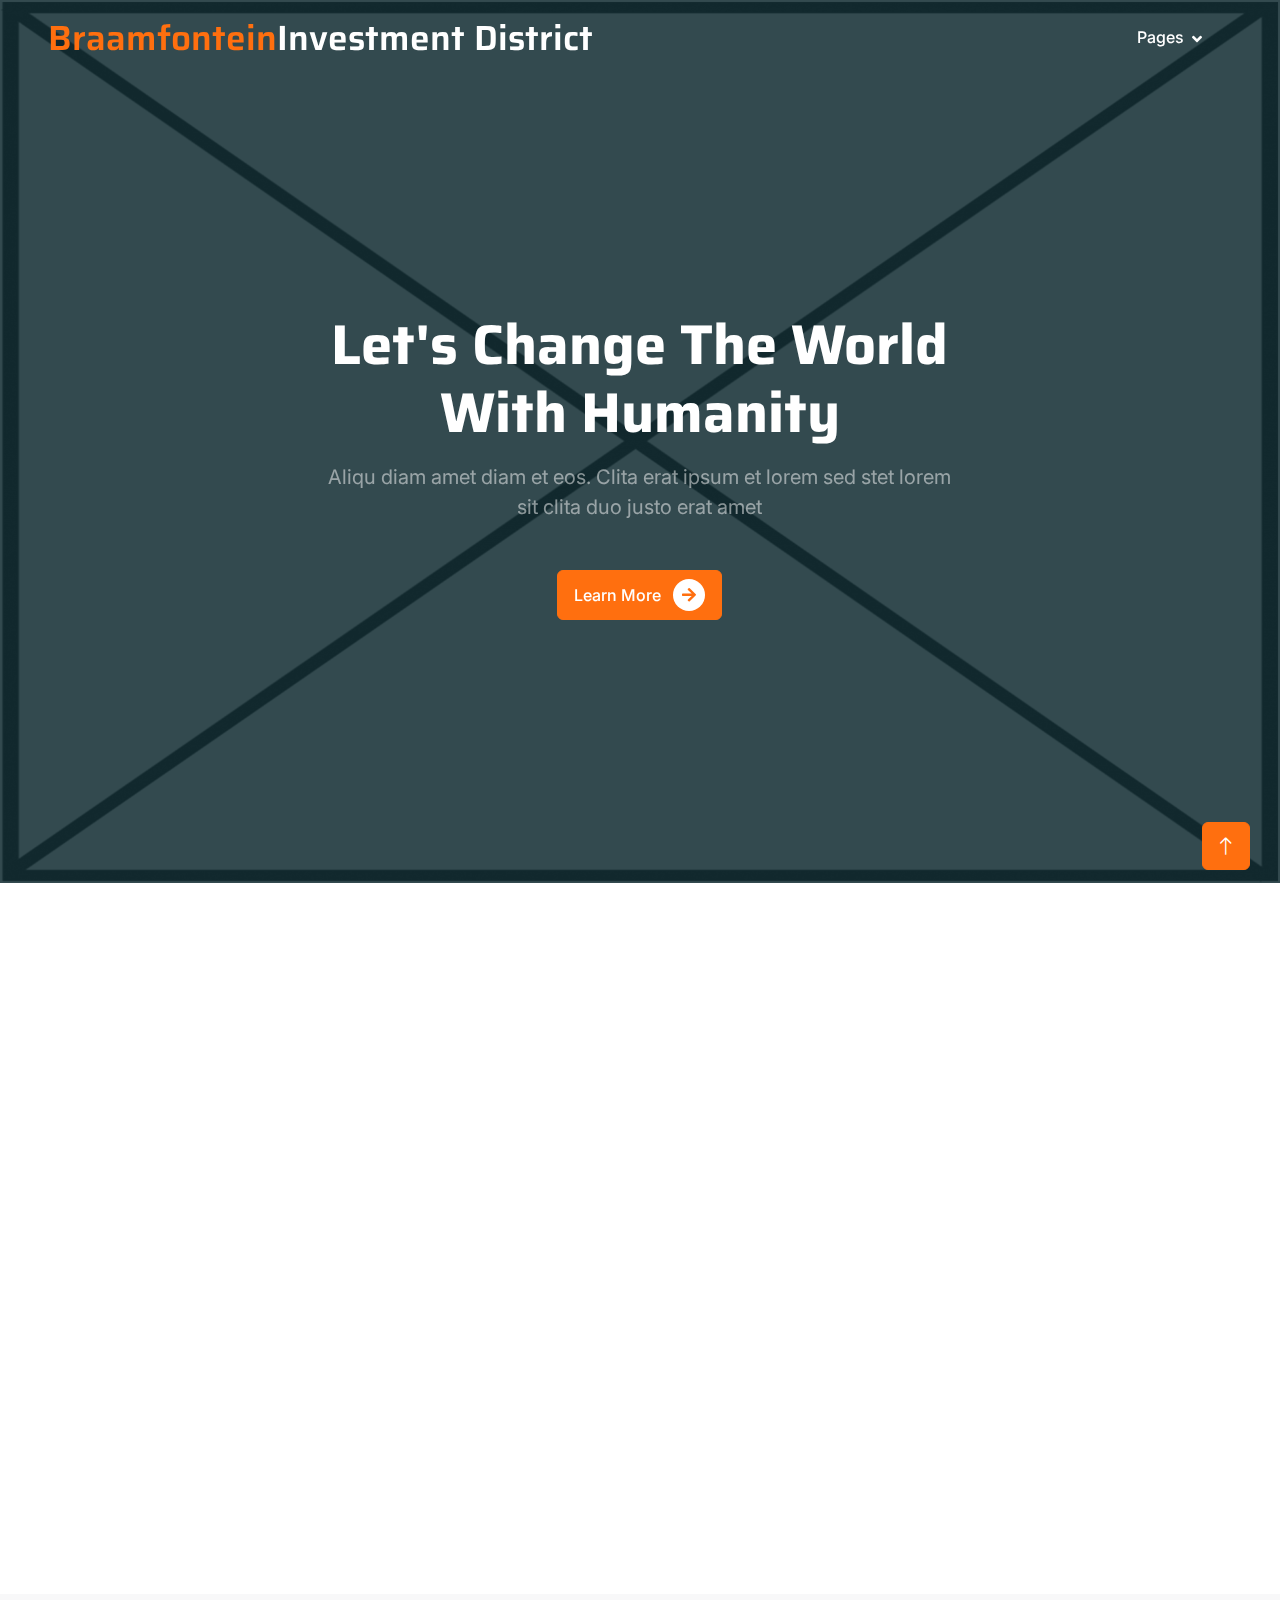
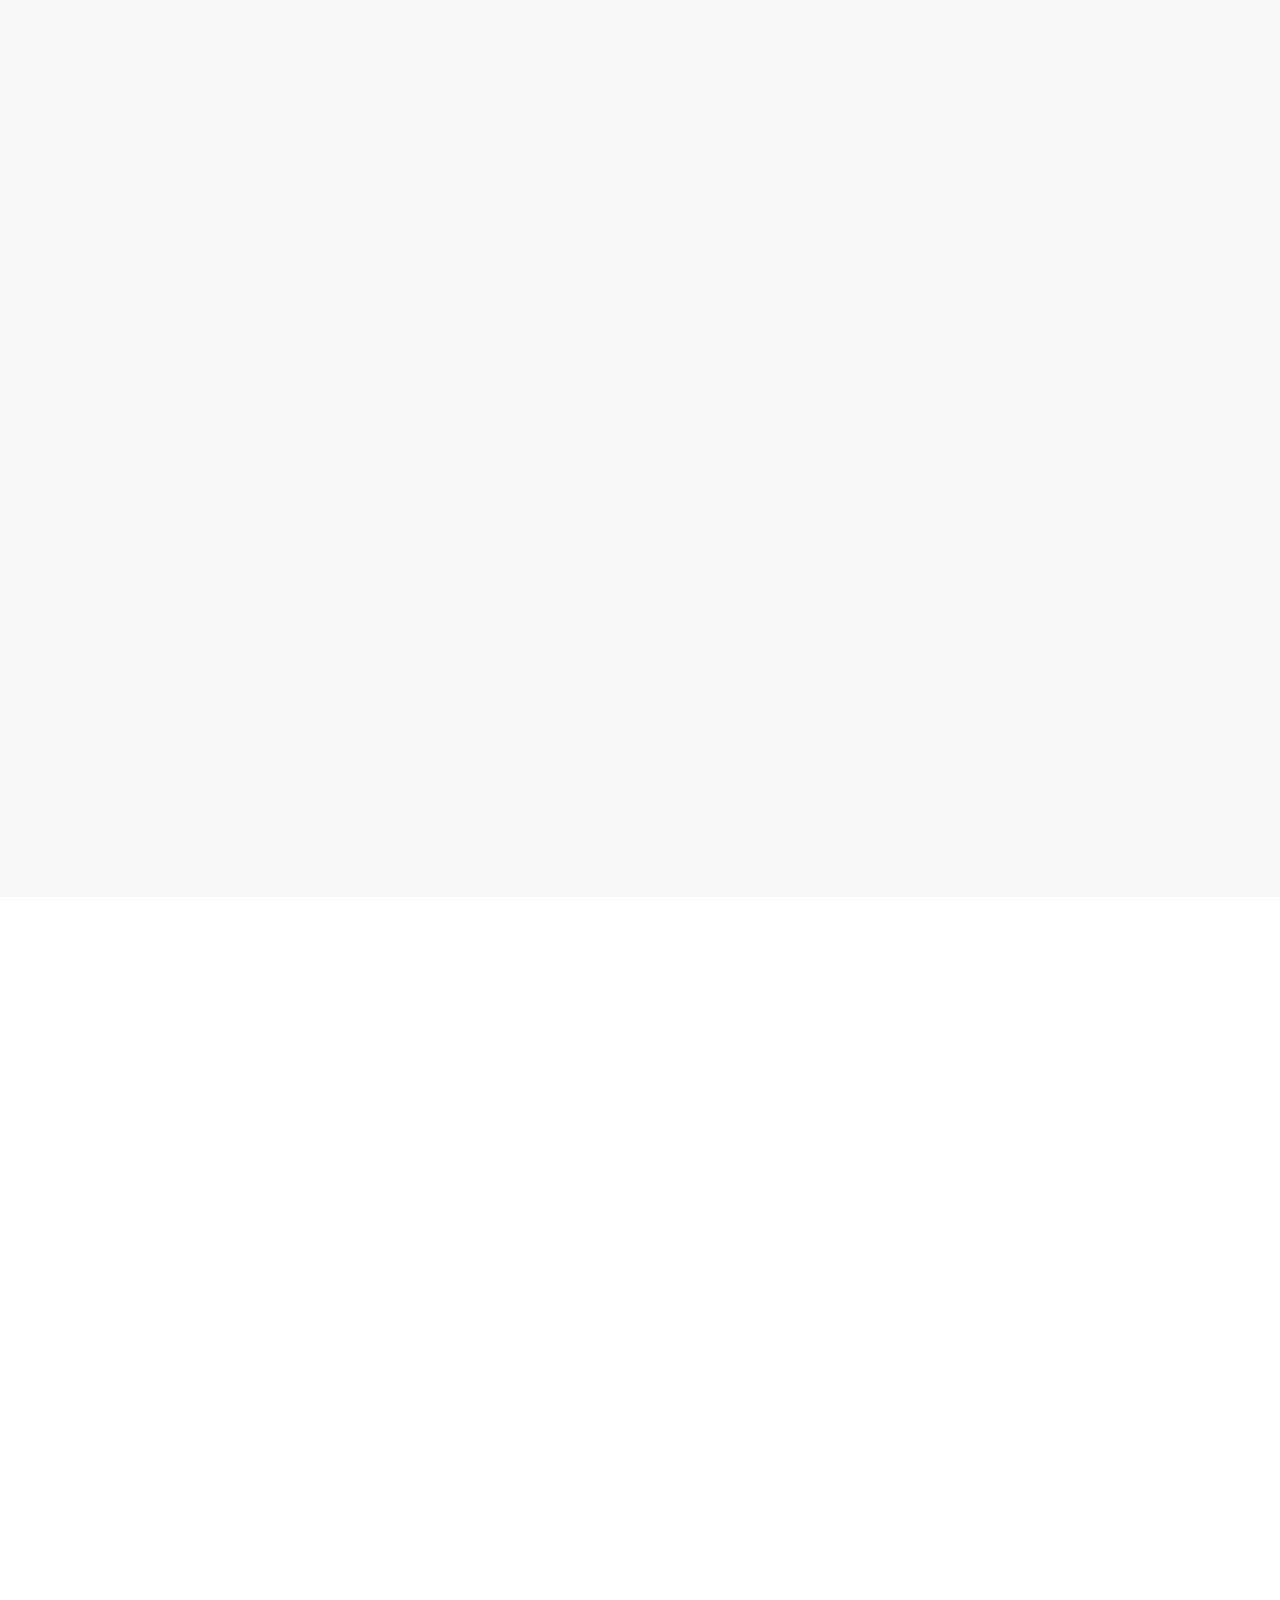
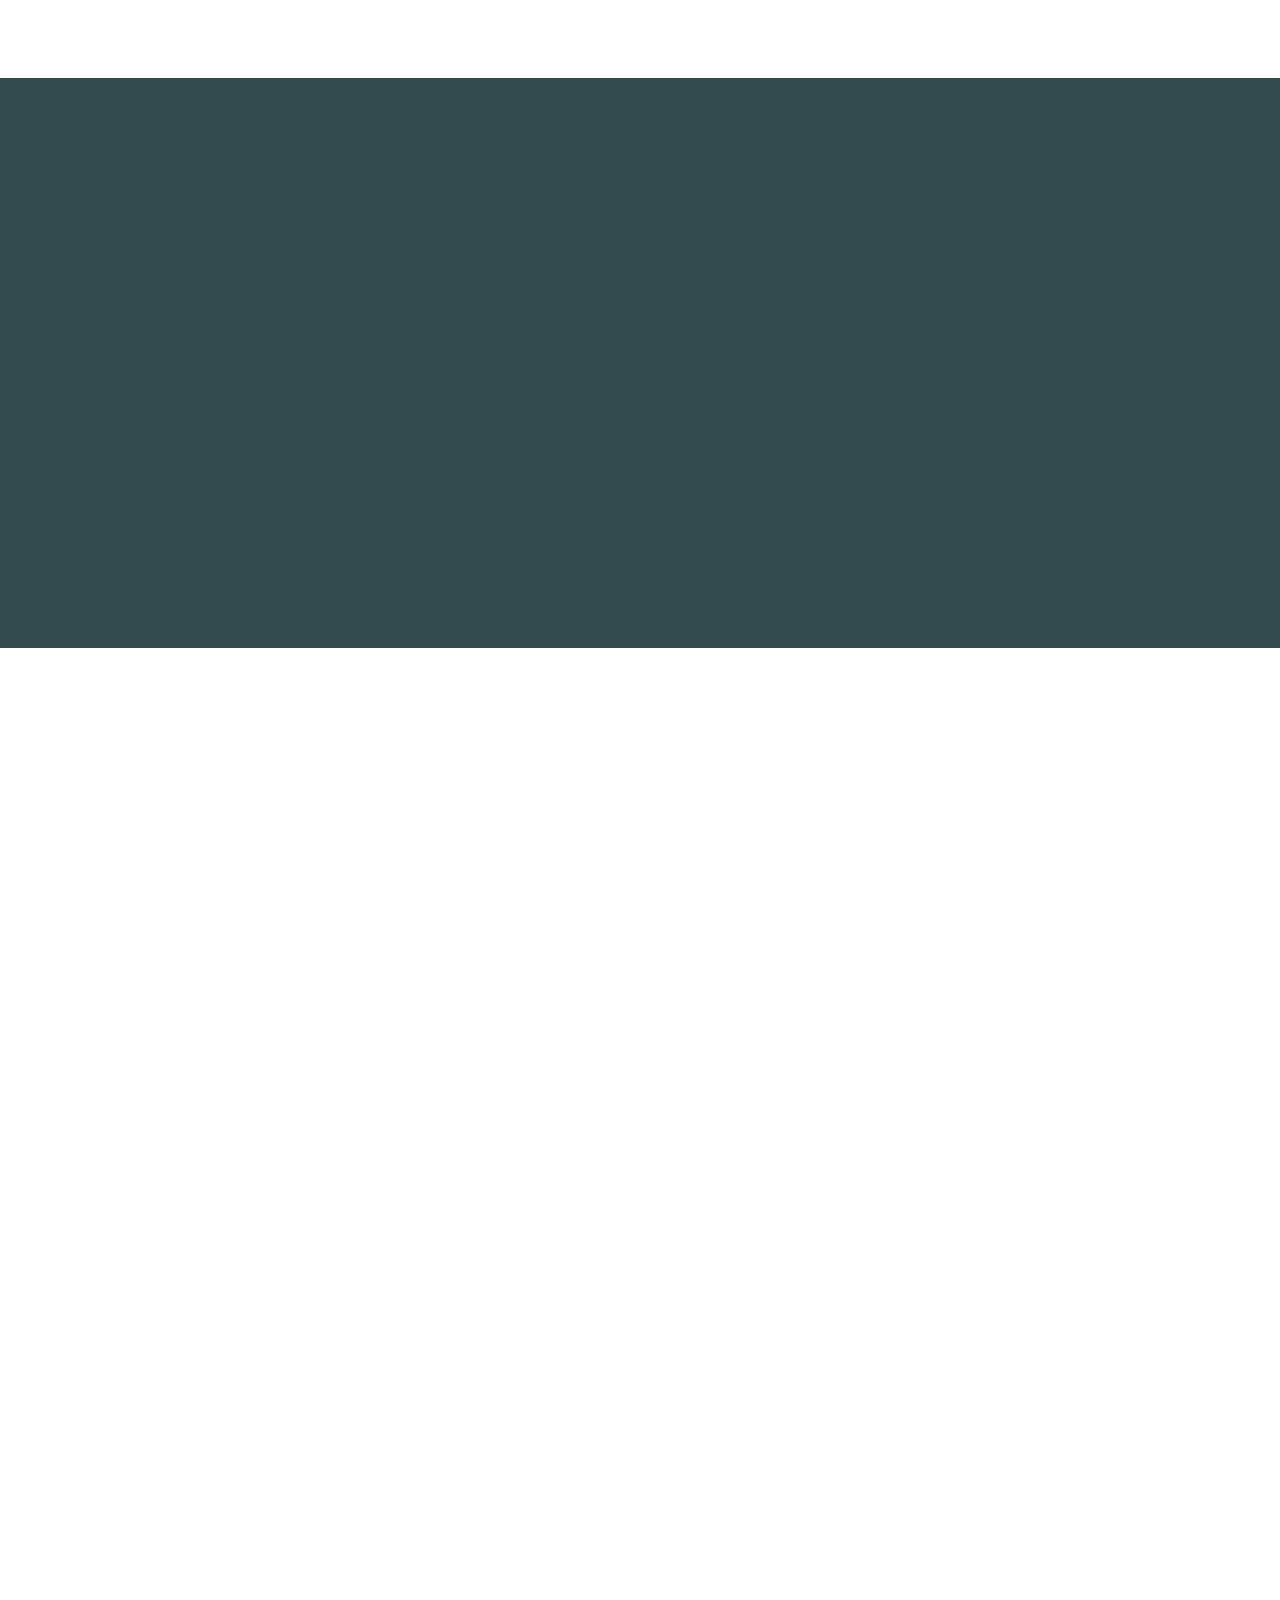
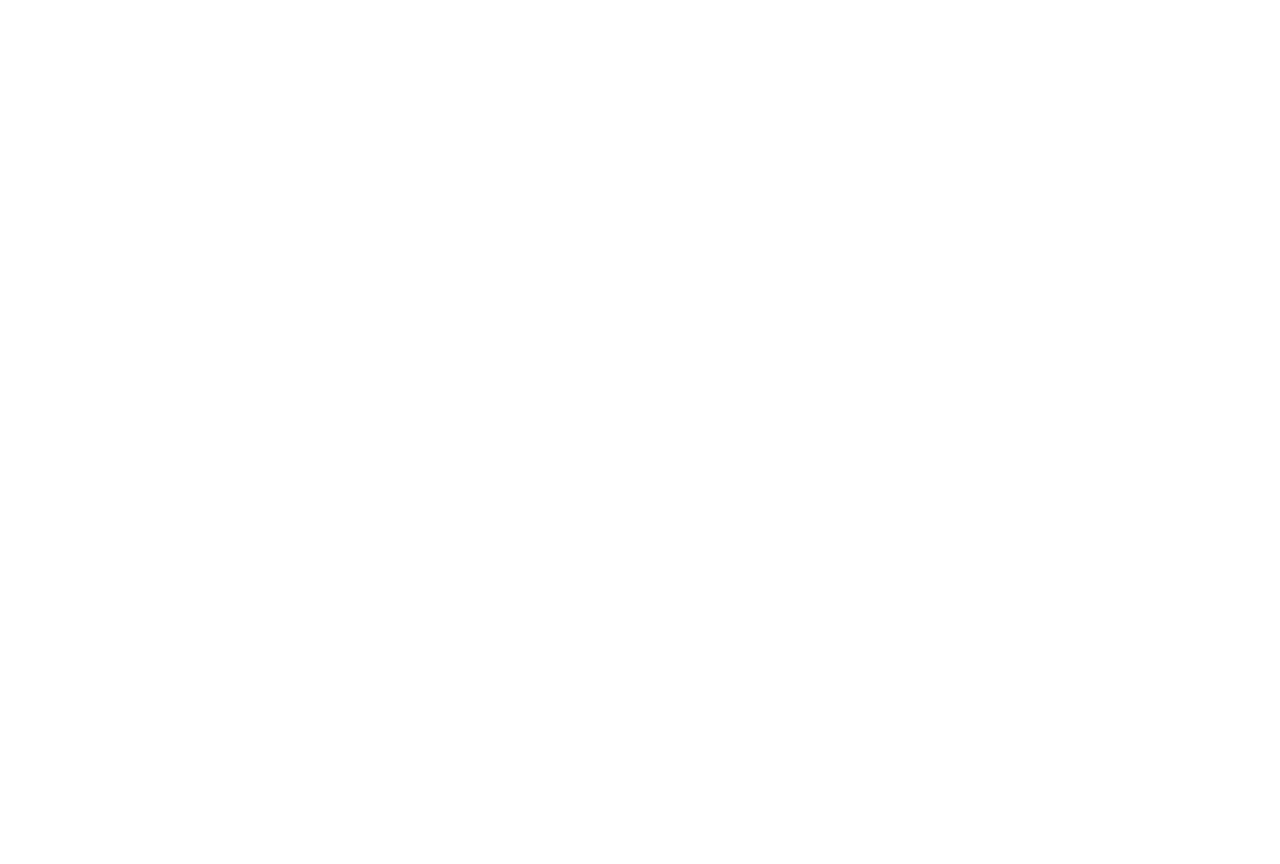
<file: index.html>
<!DOCTYPE html>
<html lang="en">

<head>
    <meta charset="utf-8">
    <title>BID Home Page</title>
    <meta content="width=device-width, initial-scale=1.0" name="viewport">
    <meta content="" name="keywords">
    <meta content="" name="description">

    <!-- Favicon -->
    <link href="img/favicon.ico" rel="icon">

    <!-- Google Web Fonts -->
    <link rel="preconnect" href="https://fonts.googleapis.com">
    <link rel="preconnect" href="https://fonts.gstatic.com" crossorigin>
    <link href="https://fonts.googleapis.com/css2?family=Inter:wght@400;500;600&family=Saira:wght@500;600;700&display=swap" rel="stylesheet"> 

    <!-- Icon Font Stylesheet -->
    <link href="https://cdnjs.cloudflare.com/ajax/libs/font-awesome/5.10.0/css/all.min.css" rel="stylesheet">
    <link href="https://cdn.jsdelivr.net/npm/bootstrap-icons@1.4.1/font/bootstrap-icons.css" rel="stylesheet">

    <!-- Libraries Stylesheet -->
    <link href="lib/animate/animate.min.css" rel="stylesheet">
    <link href="lib/owlcarousel/assets/owl.carousel.min.css" rel="stylesheet">

    <!-- Customized Bootstrap Stylesheet -->
    <link href="css/bootstrap.min.css" rel="stylesheet">

    <!-- Template Stylesheet -->
    <link href="css/style.css" rel="stylesheet">

    <!-- Custom styling for this page only -->
    <link href="css/index.css" rel="stylesheet">
</head>

<body>
    <!-- Spinner Start -->
    <div id="spinner" class="show bg-white position-fixed translate-middle w-100 vh-100 top-50 start-50 d-flex align-items-center justify-content-center">
        <div class="spinner-grow text-primary" role="status"></div>
    </div>
    <!-- Spinner End -->


    <!-- Navbar Start -->
    <div class="container-fluid fixed-top px-0 wow fadeIn" data-wow-delay="0.1s">
        

        <nav class="navbar navbar-expand-lg navbar-dark py-lg-0 px-lg-5 wow fadeIn" data-wow-delay="0.1s">
                <h1 id="company-name" class="text-primary fw-700 m-0" >Braamfontein<span class="text-white">Investment District</span></h1>
            <button type="button" class="navbar-toggler me-4" data-bs-toggle="collapse" data-bs-target="#navbarCollapse">
                <span class="navbar-toggler-icon"></span>
            </button>
            <div class="collapse navbar-collapse" id="navbarCollapse">
                <div class="navbar-nav ms-auto p-4 p-lg-0">
                    <div class="nav-item dropdown">
                        <a href="#" class="nav-link dropdown-toggle" data-bs-toggle="dropdown">Pages</a>
                        <div class="dropdown-menu m-0">
                            <a href="#about" class="dropdown-item">About</a>
                            <a href="the-bid" class="dropdown-item">The BID</a>
                            <a href="what-to-do-where-to-visit.html" class="dropdown-item">What to do / Where to visit</a>
                            <a href="testimonial.html" class="dropdown-item">Testimonial</a>
                            <a href="404.html" class="dropdown-item">404 Page</a>
                        </div>
                    </div>
                </div>
            </div>
        </nav>
    </div>
    <!-- Navbar End -->


    <!-- Carousel Start -->
    <div class="container-fluid p-0 mb-5">
        <div id="header-carousel" class="carousel slide" >
            <div class="carousel-inner">
                <div class="carousel-item active">
                    <img class="w-100" src="img/wireframe-landscape.png" alt="Image">
                    <div class="carousel-caption">
                        <div class="container">
                            <div class="row justify-content-center">
                                <div class="col-lg-7 pt-5">
                                    <h1 class="display-4 text-white mb-3 animated slideInDown">Let's Change The World With Humanity</h1>
                                    <p class="fs-5 text-white-50 mb-5 animated slideInDown">Aliqu diam amet diam et eos. Clita erat ipsum et lorem sed stet lorem sit clita duo justo erat amet</p>
                                    <a class="btn btn-primary py-2 px-3 animated slideInDown" href="">
                                        Learn More
                                        <div class="d-inline-flex btn-sm-square bg-white text-primary rounded-circle ms-2">
                                            <i class="fa fa-arrow-right"></i>
                                        </div>
                                    </a>
                                </div>
                            </div>
                        </div>
                    </div>
                </div>
                
            </div>
        </div>
    </div>
    <!-- Carousel End -->


    <!-- About Start -->
    <div class="container-xxl py-5">
        <div class="container">
            <div class="row g-5">
                <div class="col-lg-6 wow fadeInUp" data-wow-delay="0.1s">
                    <div class="position-relative overflow-hidden h-100" style="min-height: 400px;">
                        <img class="position-absolute w-100 h-100 pt-5 pe-5" src="img/about-1.jpg" alt="" style="object-fit: cover;">
                        <img class="position-absolute top-0 end-0 bg-white ps-2 pb-2" src="img/about-2.jpg" alt="" style="width: 200px; height: 200px;">
                    </div>
                </div>
                <div class="col-lg-6 wow fadeInUp" data-wow-delay="0.5s">
                    <div class="h-100">
                        <div class="d-inline-block rounded-pill bg-secondary text-primary py-1 px-3 mb-3">About Us</div>
                        <h1 class="display-6 mb-5">We Help People In Need Around The World</h1>
                        <div class="bg-light border-bottom border-5 border-primary rounded p-4 mb-4">
                            <p class="text-dark mb-2">Aliqu diam amet diam et eos. Clita erat ipsum et lorem sed stet lorem sit clita duo justo erat amet</p>
                            <span class="text-primary">Jhon Doe, Founder</span>
                        </div>
                        <p class="mb-5">Tempor erat elitr rebum at clita. Diam dolor diam ipsum sit. Aliqu diam amet diam et eos. Clita erat ipsum et lorem et sit, sed stet lorem sit clita duo justo magna dolore erat amet</p>
                        <a class="btn btn-primary py-2 px-3 me-3" href="">
                            Learn More
                            <div class="d-inline-flex btn-sm-square bg-white text-primary rounded-circle ms-2">
                                <i class="fa fa-arrow-right"></i>
                            </div>
                        </a>
                        <a class="btn btn-outline-primary py-2 px-3" href="">
                            Contact Us
                            <div class="d-inline-flex btn-sm-square bg-primary text-white rounded-circle ms-2">
                                <i class="fa fa-arrow-right"></i>
                            </div>
                        </a>
                    </div>
                </div>
            </div>
        </div>
    </div>
    <!-- About End -->


    <!-- Causes Start -->
    <div class="container-xxl bg-light my-5 py-5">
        <div class="container py-5">
            <div class="text-center mx-auto mb-5 wow fadeInUp" data-wow-delay="0.1s" style="max-width: 500px;">
                <div class="d-inline-block rounded-pill bg-secondary text-primary py-1 px-3 mb-3">Feature Causes</div>
                <h1 class="display-6 mb-5">Every Child Deserves The Opportunity To Learn</h1>
            </div>
            <div class="row g-4 justify-content-center">
                <div class="col-lg-4 col-md-6 wow fadeInUp" data-wow-delay="0.1s">
                    <div class="causes-item d-flex flex-column bg-white border-top border-5 border-primary rounded-top overflow-hidden h-100">
                        <div class="text-center p-4 pt-0">
                            <div class="d-inline-block bg-primary text-white rounded-bottom fs-5 pb-1 px-3 mb-4">
                                <small>Education</small>
                            </div>
                            <h5 class="mb-3">Education For African Children</h5>
                            <p>Tempor erat elitr rebum at clita dolor diam ipsum sit diam amet diam et eos</p>
                            <div class="causes-progress bg-light p-3 pt-2">
                                <div class="d-flex justify-content-between">
                                    <p class="text-dark">$10,000 <small class="text-body">Goal</small></p>
                                    <p class="text-dark">$9,542 <small class="text-body">Raised</small></p>
                                </div>
                                <div class="progress">
                                    <div class="progress-bar" role="progressbar" aria-valuenow="90" aria-valuemin="0" aria-valuemax="100">
                                        <span>90%</span>
                                    </div>
                                </div>
                            </div>
                        </div>
                        <div class="position-relative mt-auto">
                            <img class="img-fluid" src="img/courses-1.jpg" alt="">
                            <div class="causes-overlay">
                                <a class="btn btn-outline-primary" href="">
                                    Read More
                                    <div class="d-inline-flex btn-sm-square bg-primary text-white rounded-circle ms-2">
                                        <i class="fa fa-arrow-right"></i>
                                    </div>
                                </a>
                            </div>
                        </div>
                    </div>
                </div>
                <div class="col-lg-4 col-md-6 wow fadeInUp" data-wow-delay="0.3s">
                    <div class="causes-item d-flex flex-column bg-white border-top border-5 border-primary rounded-top overflow-hidden h-100">
                        <div class="text-center p-4 pt-0">
                            <div class="d-inline-block bg-primary text-white rounded-bottom fs-5 pb-1 px-3 mb-4">
                                <small>Pure Water</small>
                            </div>
                            <h5 class="mb-3">Ensure Pure Drinking Water</h5>
                            <p>Tempor erat elitr rebum at clita dolor diam ipsum sit diam amet diam et eos</p>
                            <div class="causes-progress bg-light p-3 pt-2">
                                <div class="d-flex justify-content-between">
                                    <p class="text-dark">$10,000 <small class="text-body">Goal</small></p>
                                    <p class="text-dark">$9,542 <small class="text-body">Raised</small></p>
                                </div>
                                <div class="progress">
                                    <div class="progress-bar" role="progressbar" aria-valuenow="90" aria-valuemin="0" aria-valuemax="100">
                                        <span>90%</span>
                                    </div>
                                </div>
                            </div>
                        </div>
                        <div class="position-relative mt-auto">
                            <img class="img-fluid" src="img/courses-2.jpg" alt="">
                            <div class="causes-overlay">
                                <a class="btn btn-outline-primary" href="">
                                    Read More
                                    <div class="d-inline-flex btn-sm-square bg-primary text-white rounded-circle ms-2">
                                        <i class="fa fa-arrow-right"></i>
                                    </div>
                                </a>
                            </div>
                        </div>
                    </div>
                </div>
                <div class="col-lg-4 col-md-6 wow fadeInUp" data-wow-delay="0.5s">
                    <div class="causes-item d-flex flex-column bg-white border-top border-5 border-primary rounded-top overflow-hidden h-100">
                        <div class="text-center p-4 pt-0">
                            <div class="d-inline-block bg-primary text-white rounded-bottom fs-5 pb-1 px-3 mb-4">
                                <small>Healthy Life</small>
                            </div>
                            <h5 class="mb-3">Ensure Medical Treatment</h5>
                            <p>Tempor erat elitr rebum at clita dolor diam ipsum sit diam amet diam et eos</p>
                            <div class="causes-progress bg-light p-3 pt-2">
                                <div class="d-flex justify-content-between">
                                    <p class="text-dark">$10,000 <small class="text-body">Goal</small></p>
                                    <p class="text-dark">$9,542 <small class="text-body">Raised</small></p>
                                </div>
                                <div class="progress">
                                    <div class="progress-bar" role="progressbar" aria-valuenow="90" aria-valuemin="0" aria-valuemax="100">
                                        <span>90%</span>
                                    </div>
                                </div>
                            </div>
                        </div>
                        <div class="position-relative mt-auto">
                            <img class="img-fluid" src="img/courses-3.jpg" alt="">
                            <div class="causes-overlay">
                                <a class="btn btn-outline-primary" href="">
                                    Read More
                                    <div class="d-inline-flex btn-sm-square bg-primary text-white rounded-circle ms-2">
                                        <i class="fa fa-arrow-right"></i>
                                    </div>
                                </a>
                            </div>
                        </div>
                    </div>
                </div>
            </div>
        </div>
    </div>
    <!-- Causes End -->


    <!-- Service Start -->
    <div class="container-xxl py-5">
        <div class="container">
            <div class="text-center mx-auto mb-5 wow fadeInUp" data-wow-delay="0.1s" style="max-width: 500px;">
                <div class="d-inline-block rounded-pill bg-secondary text-primary py-1 px-3 mb-3">What We Do</div>
                <h1 class="display-6 mb-5">Learn More What We Do And Get Involved</h1>
            </div>
            <div class="row g-4 justify-content-center">
                <div class="col-lg-4 col-md-6 wow fadeInUp" data-wow-delay="0.1s">
                    <div class="service-item bg-white text-center h-100 p-4 p-xl-5">
                        <img class="img-fluid mb-4" src="img/icon-1.png" alt="">
                        <h4 class="mb-3">Child Education</h4>
                        <p class="mb-4">Tempor ut dolore lorem kasd vero ipsum sit eirmod sit. Ipsum diam justo sed vero dolor duo.</p>
                        <a class="btn btn-outline-primary px-3" href="">
                            Learn More
                            <div class="d-inline-flex btn-sm-square bg-primary text-white rounded-circle ms-2">
                                <i class="fa fa-arrow-right"></i>
                            </div>
                        </a>
                    </div>
                </div>
                <div class="col-lg-4 col-md-6 wow fadeInUp" data-wow-delay="0.3s">
                    <div class="service-item bg-white text-center h-100 p-4 p-xl-5">
                        <img class="img-fluid mb-4" src="img/icon-2.png" alt="">
                        <h4 class="mb-3">Medical Treatment</h4>
                        <p class="mb-4">Tempor ut dolore lorem kasd vero ipsum sit eirmod sit. Ipsum diam justo sed vero dolor duo.</p>
                        <a class="btn btn-outline-primary px-3" href="">
                            Learn More
                            <div class="d-inline-flex btn-sm-square bg-primary text-white rounded-circle ms-2">
                                <i class="fa fa-arrow-right"></i>
                            </div>
                        </a>
                    </div>
                </div>
                <div class="col-lg-4 col-md-6 wow fadeInUp" data-wow-delay="0.5s">
                    <div class="service-item bg-white text-center h-100 p-4 p-xl-5">
                        <img class="img-fluid mb-4" src="img/icon-3.png" alt="">
                        <h4 class="mb-3">Pure Drinking Water</h4>
                        <p class="mb-4">Tempor ut dolore lorem kasd vero ipsum sit eirmod sit. Ipsum diam justo sed vero dolor duo.</p>
                        <a class="btn btn-outline-primary px-3" href="">
                            Learn More
                            <div class="d-inline-flex btn-sm-square bg-primary text-white rounded-circle ms-2">
                                <i class="fa fa-arrow-right"></i>
                            </div>
                        </a>
                    </div>
                </div>
            </div>
        </div>
    </div>
    <!-- Service End -->


    <!-- Donate Start -->
    <div class="container-fluid donate my-5 py-5" data-parallax="scroll" data-image-src="img/carousel-2.jpg">
        <div class="container py-5">
            <div class="row g-5 align-items-center">
                <div class="col-lg-6 wow fadeIn" data-wow-delay="0.1s">
                    <div class="d-inline-block rounded-pill bg-secondary text-primary py-1 px-3 mb-3">Donate Now</div>
                    <h1 class="display-6 text-white mb-5">Thanks For The Results Achieved With You</h1>
                    <p class="text-white-50 mb-0">Tempor erat elitr rebum at clita. Diam dolor diam ipsum sit. Aliqu diam amet diam et eos. Clita erat ipsum et lorem et sit, sed stet lorem sit clita duo justo magna dolore erat amet</p>
                </div>
                <div class="col-lg-6 wow fadeIn" data-wow-delay="0.5s">
                    <div class="h-100 bg-white p-5">
                        <form>
                            <div class="row g-3">
                                <div class="col-12">
                                    <div class="form-floating">
                                        <input type="text" class="form-control bg-light border-0" id="name" placeholder="Your Name">
                                        <label for="name">Your Name</label>
                                    </div>
                                </div>
                                <div class="col-12">
                                    <div class="form-floating">
                                        <input type="email" class="form-control bg-light border-0" id="email" placeholder="Your Email">
                                        <label for="email">Your Email</label>
                                    </div>
                                </div>
                                <div class="col-12">
                                    <div class="btn-group d-flex justify-content-around">
                                        <input type="radio" class="btn-check" name="btnradio" id="btnradio1" checked>
                                        <label class="btn btn-light py-3" for="btnradio1">$10</label>

                                        <input type="radio" class="btn-check" name="btnradio" id="btnradio2">
                                        <label class="btn btn-light py-3" for="btnradio2">$20</label>

                                        <input type="radio" class="btn-check" name="btnradio" id="btnradio3">
                                        <label class="btn btn-light py-3" for="btnradio3">$30</label>
                                    </div>
                                </div>
                                <div class="col-12">
                                    <button class="btn btn-primary px-5" style="height: 60px;">
                                        Donate Now
                                        <div class="d-inline-flex btn-sm-square bg-white text-primary rounded-circle ms-2">
                                            <i class="fa fa-arrow-right"></i>
                                        </div>
                                    </button>
                                </div>
                            </div>
                        </form>
                    </div>
                </div>
            </div>
        </div>
    </div>
    <!-- Donate End -->


    <!-- Team Start -->
    <div class="container-xxl py-5">
        <div class="container">
            <div class="text-center mx-auto mb-5 wow fadeInUp" data-wow-delay="0.1s" style="max-width: 500px;">
                <div class="d-inline-block rounded-pill bg-secondary text-primary py-1 px-3 mb-3">Team Members</div>
                <h1 class="display-6 mb-5">Let's Meet With Our Ordinary Soldiers</h1>
            </div>
            <div class="row g-4">
                <div class="col-lg-3 col-md-6 wow fadeInUp" data-wow-delay="0.1s">
                    <div class="team-item position-relative rounded overflow-hidden">
                        <div class="overflow-hidden">
                            <img class="img-fluid" src="img/team-1.jpg" alt="">
                        </div>
                        <div class="team-text bg-light text-center p-4">
                            <h5>Full Name</h5>
                            <p class="text-primary">Designation</p>
                            <div class="team-social text-center">
                                <a class="btn btn-square" href=""><i class="fab fa-facebook-f"></i></a>
                                <a class="btn btn-square" href=""><i class="fab fa-twitter"></i></a>
                                <a class="btn btn-square" href=""><i class="fab fa-instagram"></i></a>
                            </div>
                        </div>
                    </div>
                </div>
                <div class="col-lg-3 col-md-6 wow fadeInUp" data-wow-delay="0.3s">
                    <div class="team-item position-relative rounded overflow-hidden">
                        <div class="overflow-hidden">
                            <img class="img-fluid" src="img/team-2.jpg" alt="">
                        </div>
                        <div class="team-text bg-light text-center p-4">
                            <h5>Full Name</h5>
                            <p class="text-primary">Designation</p>
                            <div class="team-social text-center">
                                <a class="btn btn-square" href=""><i class="fab fa-facebook-f"></i></a>
                                <a class="btn btn-square" href=""><i class="fab fa-twitter"></i></a>
                                <a class="btn btn-square" href=""><i class="fab fa-instagram"></i></a>
                            </div>
                        </div>
                    </div>
                </div>
                <div class="col-lg-3 col-md-6 wow fadeInUp" data-wow-delay="0.5s">
                    <div class="team-item position-relative rounded overflow-hidden">
                        <div class="overflow-hidden">
                            <img class="img-fluid" src="img/team-3.jpg" alt="">
                        </div>
                        <div class="team-text bg-light text-center p-4">
                            <h5>Full Name</h5>
                            <p class="text-primary">Designation</p>
                            <div class="team-social text-center">
                                <a class="btn btn-square" href=""><i class="fab fa-facebook-f"></i></a>
                                <a class="btn btn-square" href=""><i class="fab fa-twitter"></i></a>
                                <a class="btn btn-square" href=""><i class="fab fa-instagram"></i></a>
                            </div>
                        </div>
                    </div>
                </div>
                <div class="col-lg-3 col-md-6 wow fadeInUp" data-wow-delay="0.7s">
                    <div class="team-item position-relative rounded overflow-hidden">
                        <div class="overflow-hidden">
                            <img class="img-fluid" src="img/team-4.jpg" alt="">
                        </div>
                        <div class="team-text bg-light text-center p-4">
                            <h5>Full Name</h5>
                            <p class="text-primary">Designation</p>
                            <div class="team-social text-center">
                                <a class="btn btn-square" href=""><i class="fab fa-facebook-f"></i></a>
                                <a class="btn btn-square" href=""><i class="fab fa-twitter"></i></a>
                                <a class="btn btn-square" href=""><i class="fab fa-instagram"></i></a>
                            </div>
                        </div>
                    </div>
                </div>
            </div>
        </div>
    </div>
    <!-- Team End -->


    <!-- Testimonial Start -->
    <div class="container-xxl py-5">
        <div class="container">
            <div class="text-center mx-auto mb-5 wow fadeInUp" data-wow-delay="0.1s" style="max-width: 500px;">
                <div class="d-inline-block rounded-pill bg-secondary text-primary py-1 px-3 mb-3">Testimonial</div>
                <h1 class="display-6 mb-5">Trusted By Thousands Of People And Nonprofits</h1>
            </div>
            <div class="owl-carousel testimonial-carousel wow fadeInUp" data-wow-delay="0.1s">
                <div class="testimonial-item text-center">
                    <img class="img-fluid bg-light rounded-circle p-2 mx-auto mb-4" src="img/testimonial-1.jpg" style="width: 100px; height: 100px;">
                    <div class="testimonial-text rounded text-center p-4">
                        <p>Clita clita tempor justo dolor ipsum amet kasd amet duo justo duo duo labore sed sed. Magna ut diam sit et amet stet eos sed clita erat magna elitr erat sit sit erat at rebum justo sea clita.</p>
                        <h5 class="mb-1">Doner Name</h5>
                        <span class="fst-italic">Profession</span>
                    </div>
                </div>
                <div class="testimonial-item text-center">
                    <img class="img-fluid bg-light rounded-circle p-2 mx-auto mb-4" src="img/testimonial-2.jpg" style="width: 100px; height: 100px;">
                    <div class="testimonial-text rounded text-center p-4">
                        <p>Clita clita tempor justo dolor ipsum amet kasd amet duo justo duo duo labore sed sed. Magna ut diam sit et amet stet eos sed clita erat magna elitr erat sit sit erat at rebum justo sea clita.</p>
                        <h5 class="mb-1">Doner Name</h5>
                        <span class="fst-italic">Profession</span>
                    </div>
                </div>
                <div class="testimonial-item text-center">
                    <img class="img-fluid bg-light rounded-circle p-2 mx-auto mb-4" src="img/testimonial-3.jpg" style="width: 100px; height: 100px;">
                    <div class="testimonial-text rounded text-center p-4">
                        <p>Clita clita tempor justo dolor ipsum amet kasd amet duo justo duo duo labore sed sed. Magna ut diam sit et amet stet eos sed clita erat magna elitr erat sit sit erat at rebum justo sea clita.</p>
                        <h5 class="mb-1">Doner Name</h5>
                        <span class="fst-italic">Profession</span>
                    </div>
                </div>
            </div>
        </div>
    </div>
    <!-- Testimonial End -->


    <!-- Footer Start -->
    <div class="container-fluid bg-dark text-white-50 footer mt-5 pt-5 wow fadeIn" data-wow-delay="0.1s">
        <div class="container py-5">
            <div class="row g-5">
                <div class="col-lg-3 col-md-6">
                    <h1 class="fw-bold text-primary mb-4">Chari<span class="text-white">Team</span></h1>
                    <p>Diam dolor diam ipsum sit. Aliqu diam amet diam et eos. Clita erat ipsum et lorem et sit, sed stet lorem sit clita</p>
                    <div class="d-flex pt-2">
                        <a class="btn btn-square me-1" href=""><i class="fab fa-twitter"></i></a>
                        <a class="btn btn-square me-1" href=""><i class="fab fa-facebook-f"></i></a>
                        <a class="btn btn-square me-1" href=""><i class="fab fa-youtube"></i></a>
                        <a class="btn btn-square me-0" href=""><i class="fab fa-linkedin-in"></i></a>
                    </div>
                </div>
                <div class="col-lg-3 col-md-6">
                    <h5 class="text-light mb-4">Address</h5>
                    <p><i class="fa fa-map-marker-alt me-3"></i>123 Street, New York, USA</p>
                    <p><i class="fa fa-phone-alt me-3"></i>+012 345 67890</p>
                    <p><i class="fa fa-envelope me-3"></i>info@example.com</p>
                </div>
                <div class="col-lg-3 col-md-6">
                    <h5 class="text-light mb-4">Quick Links</h5>
                    <a class="btn btn-link" href="">About Us</a>
                    <a class="btn btn-link" href="">Contact Us</a>
                    <a class="btn btn-link" href="">Our Services</a>
                    <a class="btn btn-link" href="">Terms & Condition</a>
                    <a class="btn btn-link" href="">Support</a>
                </div>
                <div class="col-lg-3 col-md-6">
                    <h5 class="text-light mb-4">Newsletter</h5>
                    <p>Dolor amet sit justo amet elitr clita ipsum elitr est.</p>
                    <div class="position-relative mx-auto" style="max-width: 400px;">
                        <input class="form-control bg-transparent w-100 py-3 ps-4 pe-5" type="text" placeholder="Your email">
                        <button type="button" class="btn btn-primary py-2 position-absolute top-0 end-0 mt-2 me-2">SignUp</button>
                    </div>
                </div>
            </div>
        </div>
        <div class="container-fluid copyright">
            <div class="container">
                <div class="row">
                    <div class="col-md-6 text-center text-md-start mb-3 mb-md-0">
                        &copy; <a href="#">Your Site Name</a>, All Right Reserved.
                    </div>
                    <div class="col-md-6 text-center text-md-end">
                        <!--/*** This template is free as long as you keep the footer author’s credit link/attribution link/backlink. If you'd like to use the template without the footer author’s credit link/attribution link/backlink, you can purchase the Credit Removal License from "https://htmlcodex.com/credit-removal". Thank you for your support. ***/-->
                        Designed By <a href="https://htmlcodex.com">HTML Codex</a>
                    </div>
                </div>
            </div>
        </div>
    </div>
    <!-- Footer End -->


    <!-- Back to Top -->
    <a href="#" class="btn btn-lg btn-primary btn-lg-square back-to-top"><i class="bi bi-arrow-up"></i></a>


    <!-- JavaScript Libraries -->
    <script src="https://code.jquery.com/jquery-3.4.1.min.js"></script>
    <script src="https://cdn.jsdelivr.net/npm/bootstrap@5.0.0/dist/js/bootstrap.bundle.min.js"></script>
    <script src="lib/wow/wow.min.js"></script>
    <script src="lib/easing/easing.min.js"></script>
    <script src="lib/waypoints/waypoints.min.js"></script>
    <script src="lib/owlcarousel/owl.carousel.min.js"></script>
    <script src="lib/parallax/parallax.min.js"></script>

    <!-- Template Javascript -->
    <script src="js/main.js"></script>
</body>

</html>
</file>
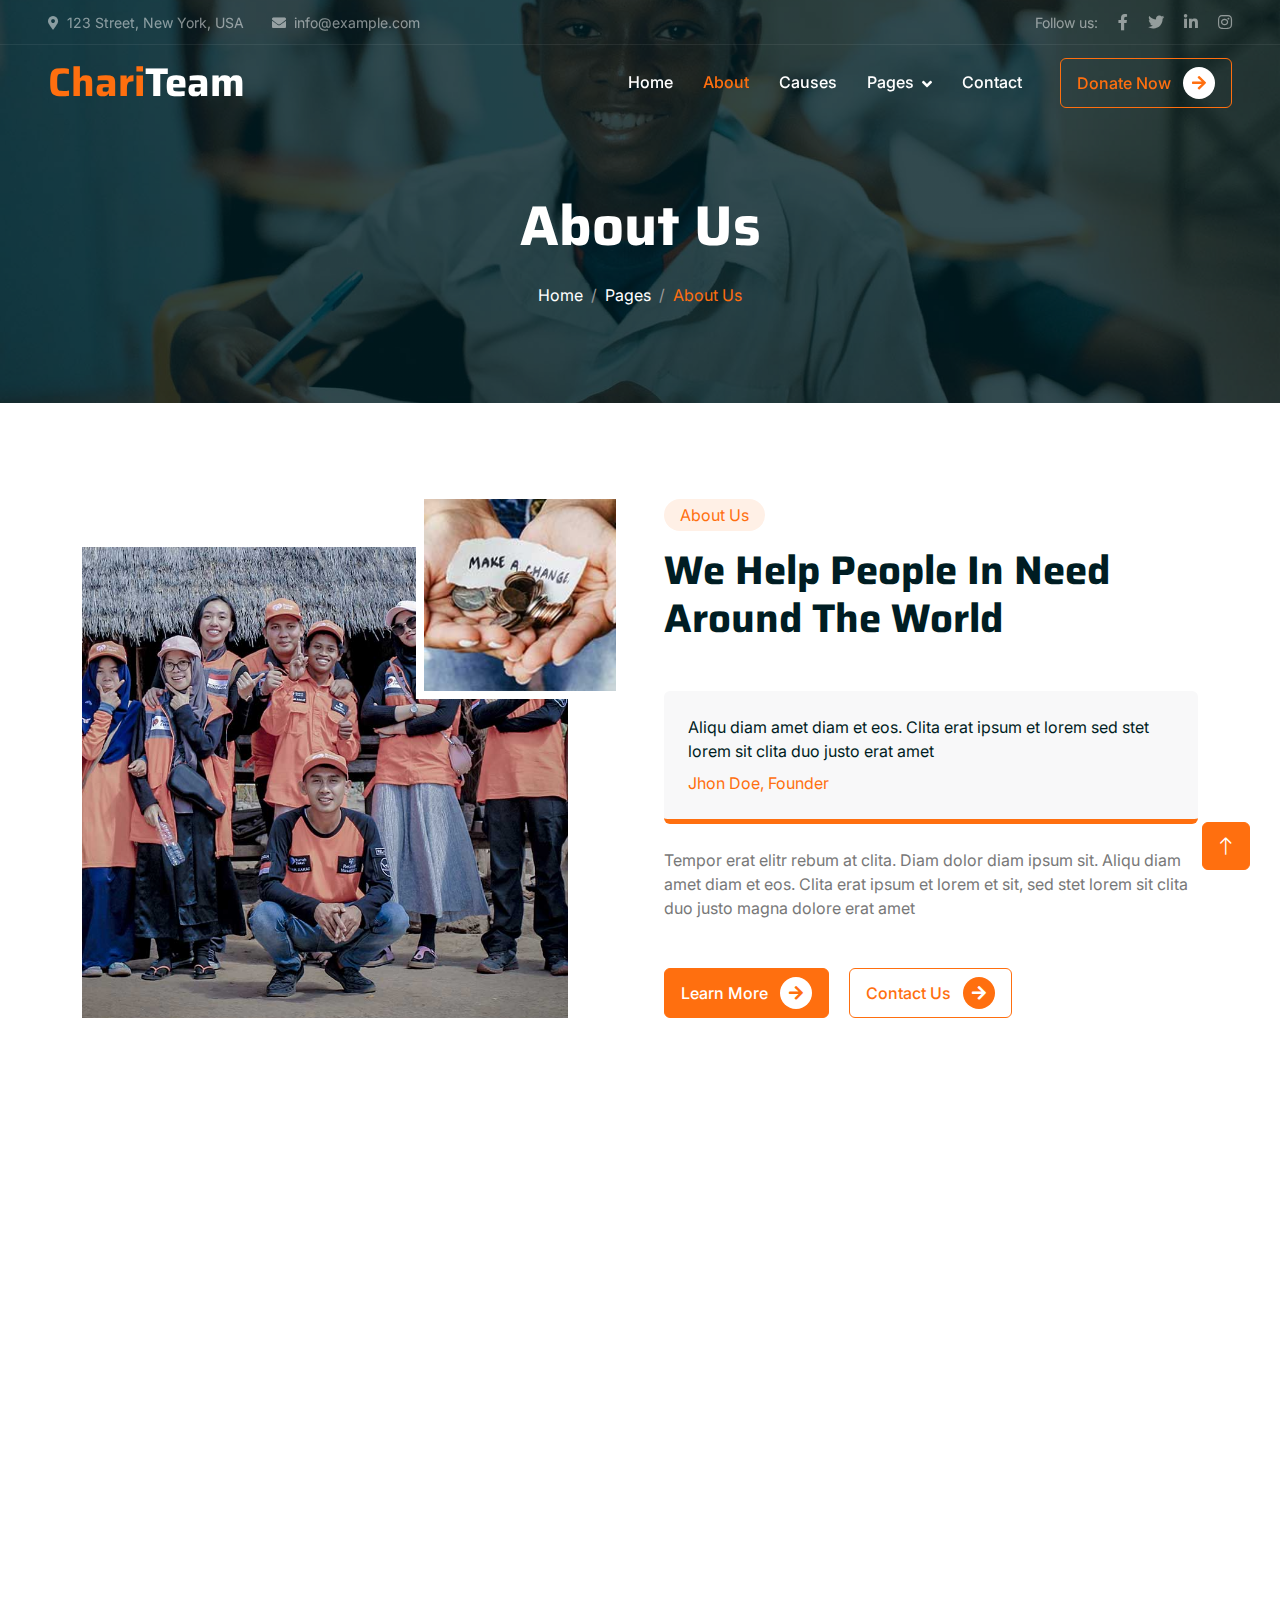
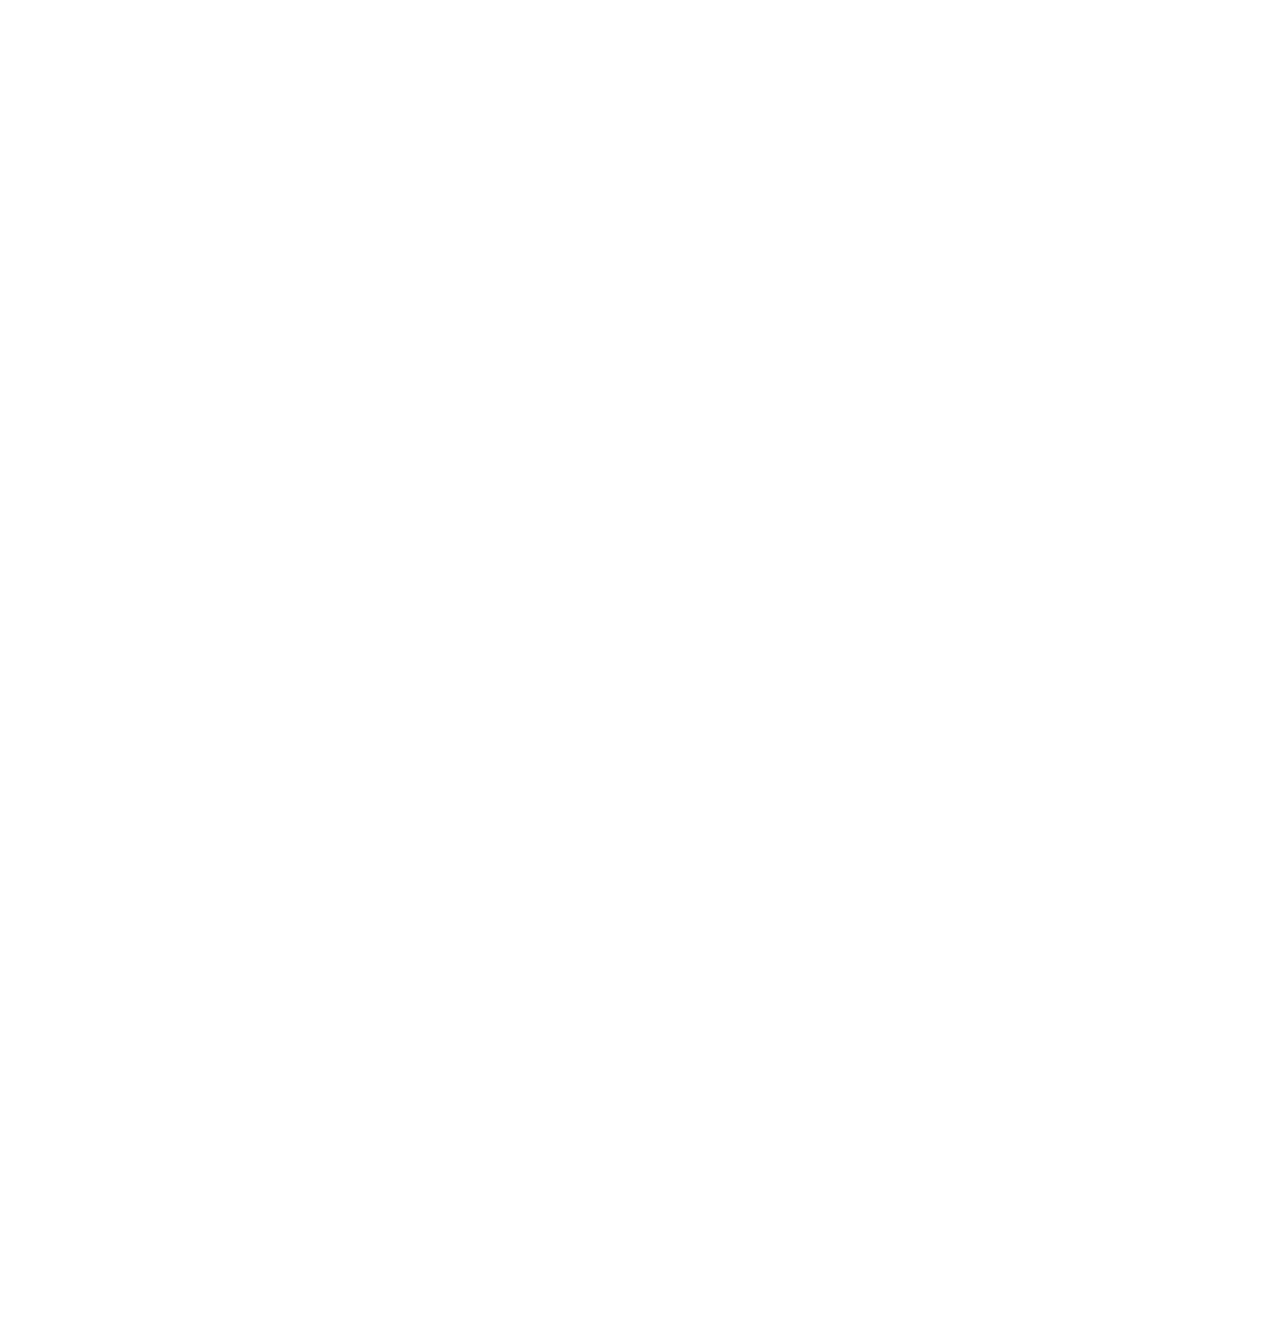
<file: about.html>
<!DOCTYPE html>
<html lang="en">

<head>
    <meta charset="utf-8">
    <title>ChariTeam - Free Nonprofit Website Template</title>
    <meta content="width=device-width, initial-scale=1.0" name="viewport">
    <meta content="" name="keywords">
    <meta content="" name="description">

    <!-- Favicon -->
    <link href="img/favicon.ico" rel="icon">

    <!-- Google Web Fonts -->
    <link rel="preconnect" href="https://fonts.googleapis.com">
    <link rel="preconnect" href="https://fonts.gstatic.com" crossorigin>
    <link href="https://fonts.googleapis.com/css2?family=Inter:wght@400;500;600&family=Saira:wght@500;600;700&display=swap" rel="stylesheet"> 

    <!-- Icon Font Stylesheet -->
    <link href="https://cdnjs.cloudflare.com/ajax/libs/font-awesome/5.10.0/css/all.min.css" rel="stylesheet">
    <link href="https://cdn.jsdelivr.net/npm/bootstrap-icons@1.4.1/font/bootstrap-icons.css" rel="stylesheet">

    <!-- Libraries Stylesheet -->
    <link href="lib/animate/animate.min.css" rel="stylesheet">
    <link href="lib/owlcarousel/assets/owl.carousel.min.css" rel="stylesheet">

    <!-- Customized Bootstrap Stylesheet -->
    <link href="css/bootstrap.min.css" rel="stylesheet">

    <!-- Template Stylesheet -->
    <link href="css/style.css" rel="stylesheet">
</head>

<body>
    <!-- Spinner Start -->
    <div id="spinner" class="show bg-white position-fixed translate-middle w-100 vh-100 top-50 start-50 d-flex align-items-center justify-content-center">
        <div class="spinner-grow text-primary" role="status"></div>
    </div>
    <!-- Spinner End -->


    <!-- Navbar Start -->
    <div class="container-fluid fixed-top px-0 wow fadeIn" data-wow-delay="0.1s">
        <div class="top-bar text-white-50 row gx-0 align-items-center d-none d-lg-flex">
            <div class="col-lg-6 px-5 text-start">
                <small><i class="fa fa-map-marker-alt me-2"></i>123 Street, New York, USA</small>
                <small class="ms-4"><i class="fa fa-envelope me-2"></i>info@example.com</small>
            </div>
            <div class="col-lg-6 px-5 text-end">
                <small>Follow us:</small>
                <a class="text-white-50 ms-3" href=""><i class="fab fa-facebook-f"></i></a>
                <a class="text-white-50 ms-3" href=""><i class="fab fa-twitter"></i></a>
                <a class="text-white-50 ms-3" href=""><i class="fab fa-linkedin-in"></i></a>
                <a class="text-white-50 ms-3" href=""><i class="fab fa-instagram"></i></a>
            </div>
        </div>

        <nav class="navbar navbar-expand-lg navbar-dark py-lg-0 px-lg-5 wow fadeIn" data-wow-delay="0.1s">
            <a href="index.html" class="navbar-brand ms-4 ms-lg-0">
                <h1 class="fw-bold text-primary m-0">Chari<span class="text-white">Team</span></h1>
            </a>
            <button type="button" class="navbar-toggler me-4" data-bs-toggle="collapse" data-bs-target="#navbarCollapse">
                <span class="navbar-toggler-icon"></span>
            </button>
            <div class="collapse navbar-collapse" id="navbarCollapse">
                <div class="navbar-nav ms-auto p-4 p-lg-0">
                    <a href="index.html" class="nav-item nav-link">Home</a>
                    <a href="about.html" class="nav-item nav-link active">About</a>
                    <a href="causes.html" class="nav-item nav-link">Causes</a>
                    <div class="nav-item dropdown">
                        <a href="#" class="nav-link dropdown-toggle" data-bs-toggle="dropdown">Pages</a>
                        <div class="dropdown-menu m-0">
                            <a href="service.html" class="dropdown-item">Service</a>
                            <a href="donate.html" class="dropdown-item">Donate</a>
                            <a href="team.html" class="dropdown-item">Our Team</a>
                            <a href="testimonial.html" class="dropdown-item">Testimonial</a>
                            <a href="404.html" class="dropdown-item">404 Page</a>
                        </div>
                    </div>
                    <a href="contact.html" class="nav-item nav-link">Contact</a>
                </div>
                <div class="d-none d-lg-flex ms-2">
                    <a class="btn btn-outline-primary py-2 px-3" href="">
                        Donate Now
                        <div class="d-inline-flex btn-sm-square bg-white text-primary rounded-circle ms-2">
                            <i class="fa fa-arrow-right"></i>
                        </div>
                    </a>
                </div>
            </div>
        </nav>
    </div>
    <!-- Navbar End -->


    <!-- Page Header Start -->
    <div class="container-fluid page-header mb-5 wow fadeIn" data-wow-delay="0.1s">
        <div class="container text-center">
            <h1 class="display-4 text-white animated slideInDown mb-4">About Us</h1>
            <nav aria-label="breadcrumb animated slideInDown">
                <ol class="breadcrumb justify-content-center mb-0">
                    <li class="breadcrumb-item"><a class="text-white" href="#">Home</a></li>
                    <li class="breadcrumb-item"><a class="text-white" href="#">Pages</a></li>
                    <li class="breadcrumb-item text-primary active" aria-current="page">About Us</li>
                </ol>
            </nav>
        </div>
    </div>
    <!-- Page Header End -->


    <!-- About Start -->
    <div class="container-xxl py-5">
        <div class="container">
            <div class="row g-5">
                <div class="col-lg-6 wow fadeInUp" data-wow-delay="0.1s">
                    <div class="position-relative overflow-hidden h-100" style="min-height: 400px;">
                        <img class="position-absolute w-100 h-100 pt-5 pe-5" src="img/about-1.jpg" alt="" style="object-fit: cover;">
                        <img class="position-absolute top-0 end-0 bg-white ps-2 pb-2" src="img/about-2.jpg" alt="" style="width: 200px; height: 200px;">
                    </div>
                </div>
                <div class="col-lg-6 wow fadeInUp" data-wow-delay="0.5s">
                    <div class="h-100">
                        <div class="d-inline-block rounded-pill bg-secondary text-primary py-1 px-3 mb-3">About Us</div>
                        <h1 class="display-6 mb-5">We Help People In Need Around The World</h1>
                        <div class="bg-light border-bottom border-5 border-primary rounded p-4 mb-4">
                            <p class="text-dark mb-2">Aliqu diam amet diam et eos. Clita erat ipsum et lorem sed stet lorem sit clita duo justo erat amet</p>
                            <span class="text-primary">Jhon Doe, Founder</span>
                        </div>
                        <p class="mb-5">Tempor erat elitr rebum at clita. Diam dolor diam ipsum sit. Aliqu diam amet diam et eos. Clita erat ipsum et lorem et sit, sed stet lorem sit clita duo justo magna dolore erat amet</p>
                        <a class="btn btn-primary py-2 px-3 me-3" href="">
                            Learn More
                            <div class="d-inline-flex btn-sm-square bg-white text-primary rounded-circle ms-2">
                                <i class="fa fa-arrow-right"></i>
                            </div>
                        </a>
                        <a class="btn btn-outline-primary py-2 px-3" href="">
                            Contact Us
                            <div class="d-inline-flex btn-sm-square bg-primary text-white rounded-circle ms-2">
                                <i class="fa fa-arrow-right"></i>
                            </div>
                        </a>
                    </div>
                </div>
            </div>
        </div>
    </div>
    <!-- About End -->


    <!-- Service Start -->
    <div class="container-xxl py-5">
        <div class="container">
            <div class="text-center mx-auto mb-5 wow fadeInUp" data-wow-delay="0.1s" style="max-width: 500px;">
                <div class="d-inline-block rounded-pill bg-secondary text-primary py-1 px-3 mb-3">What We Do</div>
                <h1 class="display-6 mb-5">Learn More What We Do And Get Involved</h1>
            </div>
            <div class="row g-4 justify-content-center">
                <div class="col-lg-4 col-md-6 wow fadeInUp" data-wow-delay="0.1s">
                    <div class="service-item bg-white text-center h-100 p-4 p-xl-5">
                        <img class="img-fluid mb-4" src="img/icon-1.png" alt="">
                        <h4 class="mb-3">Child Education</h4>
                        <p class="mb-4">Tempor ut dolore lorem kasd vero ipsum sit eirmod sit. Ipsum diam justo sed vero dolor duo.</p>
                        <a class="btn btn-outline-primary px-3" href="">
                            Learn More
                            <div class="d-inline-flex btn-sm-square bg-primary text-white rounded-circle ms-2">
                                <i class="fa fa-arrow-right"></i>
                            </div>
                        </a>
                    </div>
                </div>
                <div class="col-lg-4 col-md-6 wow fadeInUp" data-wow-delay="0.3s">
                    <div class="service-item bg-white text-center h-100 p-4 p-xl-5">
                        <img class="img-fluid mb-4" src="img/icon-2.png" alt="">
                        <h4 class="mb-3">Medical Treatment</h4>
                        <p class="mb-4">Tempor ut dolore lorem kasd vero ipsum sit eirmod sit. Ipsum diam justo sed vero dolor duo.</p>
                        <a class="btn btn-outline-primary px-3" href="">
                            Learn More
                            <div class="d-inline-flex btn-sm-square bg-primary text-white rounded-circle ms-2">
                                <i class="fa fa-arrow-right"></i>
                            </div>
                        </a>
                    </div>
                </div>
                <div class="col-lg-4 col-md-6 wow fadeInUp" data-wow-delay="0.5s">
                    <div class="service-item bg-white text-center h-100 p-4 p-xl-5">
                        <img class="img-fluid mb-4" src="img/icon-3.png" alt="">
                        <h4 class="mb-3">Pure Drinking Water</h4>
                        <p class="mb-4">Tempor ut dolore lorem kasd vero ipsum sit eirmod sit. Ipsum diam justo sed vero dolor duo.</p>
                        <a class="btn btn-outline-primary px-3" href="">
                            Learn More
                            <div class="d-inline-flex btn-sm-square bg-primary text-white rounded-circle ms-2">
                                <i class="fa fa-arrow-right"></i>
                            </div>
                        </a>
                    </div>
                </div>
            </div>
        </div>
    </div>
    <!-- Service End -->


    <!-- Team Start -->
    <div class="container-xxl py-5">
        <div class="container">
            <div class="text-center mx-auto mb-5 wow fadeInUp" data-wow-delay="0.1s" style="max-width: 500px;">
                <div class="d-inline-block rounded-pill bg-secondary text-primary py-1 px-3 mb-3">Team Members</div>
                <h1 class="display-6 mb-5">Let's Meet With Our Ordinary Soldiers</h1>
            </div>
            <div class="row g-4">
                <div class="col-lg-3 col-md-6 wow fadeInUp" data-wow-delay="0.1s">
                    <div class="team-item position-relative rounded overflow-hidden">
                        <div class="overflow-hidden">
                            <img class="img-fluid" src="img/team-1.jpg" alt="">
                        </div>
                        <div class="team-text bg-light text-center p-4">
                            <h5>Full Name</h5>
                            <p class="text-primary">Designation</p>
                            <div class="team-social text-center">
                                <a class="btn btn-square" href=""><i class="fab fa-facebook-f"></i></a>
                                <a class="btn btn-square" href=""><i class="fab fa-twitter"></i></a>
                                <a class="btn btn-square" href=""><i class="fab fa-instagram"></i></a>
                            </div>
                        </div>
                    </div>
                </div>
                <div class="col-lg-3 col-md-6 wow fadeInUp" data-wow-delay="0.3s">
                    <div class="team-item position-relative rounded overflow-hidden">
                        <div class="overflow-hidden">
                            <img class="img-fluid" src="img/team-2.jpg" alt="">
                        </div>
                        <div class="team-text bg-light text-center p-4">
                            <h5>Full Name</h5>
                            <p class="text-primary">Designation</p>
                            <div class="team-social text-center">
                                <a class="btn btn-square" href=""><i class="fab fa-facebook-f"></i></a>
                                <a class="btn btn-square" href=""><i class="fab fa-twitter"></i></a>
                                <a class="btn btn-square" href=""><i class="fab fa-instagram"></i></a>
                            </div>
                        </div>
                    </div>
                </div>
                <div class="col-lg-3 col-md-6 wow fadeInUp" data-wow-delay="0.5s">
                    <div class="team-item position-relative rounded overflow-hidden">
                        <div class="overflow-hidden">
                            <img class="img-fluid" src="img/team-3.jpg" alt="">
                        </div>
                        <div class="team-text bg-light text-center p-4">
                            <h5>Full Name</h5>
                            <p class="text-primary">Designation</p>
                            <div class="team-social text-center">
                                <a class="btn btn-square" href=""><i class="fab fa-facebook-f"></i></a>
                                <a class="btn btn-square" href=""><i class="fab fa-twitter"></i></a>
                                <a class="btn btn-square" href=""><i class="fab fa-instagram"></i></a>
                            </div>
                        </div>
                    </div>
                </div>
                <div class="col-lg-3 col-md-6 wow fadeInUp" data-wow-delay="0.7s">
                    <div class="team-item position-relative rounded overflow-hidden">
                        <div class="overflow-hidden">
                            <img class="img-fluid" src="img/team-4.jpg" alt="">
                        </div>
                        <div class="team-text bg-light text-center p-4">
                            <h5>Full Name</h5>
                            <p class="text-primary">Designation</p>
                            <div class="team-social text-center">
                                <a class="btn btn-square" href=""><i class="fab fa-facebook-f"></i></a>
                                <a class="btn btn-square" href=""><i class="fab fa-twitter"></i></a>
                                <a class="btn btn-square" href=""><i class="fab fa-instagram"></i></a>
                            </div>
                        </div>
                    </div>
                </div>
            </div>
        </div>
    </div>
    <!-- Team End -->


    <!-- Footer Start -->
    <div class="container-fluid bg-dark text-white-50 footer mt-5 pt-5 wow fadeIn" data-wow-delay="0.1s">
        <div class="container py-5">
            <div class="row g-5">
                <div class="col-lg-3 col-md-6">
                    <h1 class="fw-bold text-primary mb-4">Chari<span class="text-white">Team</span></h1>
                    <p>Diam dolor diam ipsum sit. Aliqu diam amet diam et eos. Clita erat ipsum et lorem et sit, sed stet lorem sit clita</p>
                    <div class="d-flex pt-2">
                        <a class="btn btn-square me-1" href=""><i class="fab fa-twitter"></i></a>
                        <a class="btn btn-square me-1" href=""><i class="fab fa-facebook-f"></i></a>
                        <a class="btn btn-square me-1" href=""><i class="fab fa-youtube"></i></a>
                        <a class="btn btn-square me-0" href=""><i class="fab fa-linkedin-in"></i></a>
                    </div>
                </div>
                <div class="col-lg-3 col-md-6">
                    <h5 class="text-light mb-4">Address</h5>
                    <p><i class="fa fa-map-marker-alt me-3"></i>123 Street, New York, USA</p>
                    <p><i class="fa fa-phone-alt me-3"></i>+012 345 67890</p>
                    <p><i class="fa fa-envelope me-3"></i>info@example.com</p>
                </div>
                <div class="col-lg-3 col-md-6">
                    <h5 class="text-light mb-4">Quick Links</h5>
                    <a class="btn btn-link" href="">About Us</a>
                    <a class="btn btn-link" href="">Contact Us</a>
                    <a class="btn btn-link" href="">Our Services</a>
                    <a class="btn btn-link" href="">Terms & Condition</a>
                    <a class="btn btn-link" href="">Support</a>
                </div>
                <div class="col-lg-3 col-md-6">
                    <h5 class="text-light mb-4">Newsletter</h5>
                    <p>Dolor amet sit justo amet elitr clita ipsum elitr est.</p>
                    <div class="position-relative mx-auto" style="max-width: 400px;">
                        <input class="form-control bg-transparent w-100 py-3 ps-4 pe-5" type="text" placeholder="Your email">
                        <button type="button" class="btn btn-primary py-2 position-absolute top-0 end-0 mt-2 me-2">SignUp</button>
                    </div>
                </div>
            </div>
        </div>
        <div class="container-fluid copyright">
            <div class="container">
                <div class="row">
                    <div class="col-md-6 text-center text-md-start mb-3 mb-md-0">
                        &copy; <a href="#">Your Site Name</a>, All Right Reserved.
                    </div>
                    <div class="col-md-6 text-center text-md-end">
                        <!--/*** This template is free as long as you keep the footer author’s credit link/attribution link/backlink. If you'd like to use the template without the footer author’s credit link/attribution link/backlink, you can purchase the Credit Removal License from "https://htmlcodex.com/credit-removal". Thank you for your support. ***/-->
                        Designed By <a href="https://htmlcodex.com">HTML Codex</a>
                    </div>
                </div>
            </div>
        </div>
    </div>
    <!-- Footer End -->


    <!-- Back to Top -->
    <a href="#" class="btn btn-lg btn-primary btn-lg-square back-to-top"><i class="bi bi-arrow-up"></i></a>


    <!-- JavaScript Libraries -->
    <script src="https://code.jquery.com/jquery-3.4.1.min.js"></script>
    <script src="https://cdn.jsdelivr.net/npm/bootstrap@5.0.0/dist/js/bootstrap.bundle.min.js"></script>
    <script src="lib/wow/wow.min.js"></script>
    <script src="lib/easing/easing.min.js"></script>
    <script src="lib/waypoints/waypoints.min.js"></script>
    <script src="lib/owlcarousel/owl.carousel.min.js"></script>
    <script src="lib/parallax/parallax.min.js"></script>

    <!-- Template Javascript -->
    <script src="js/main.js"></script>
</body>

</html>
</file>
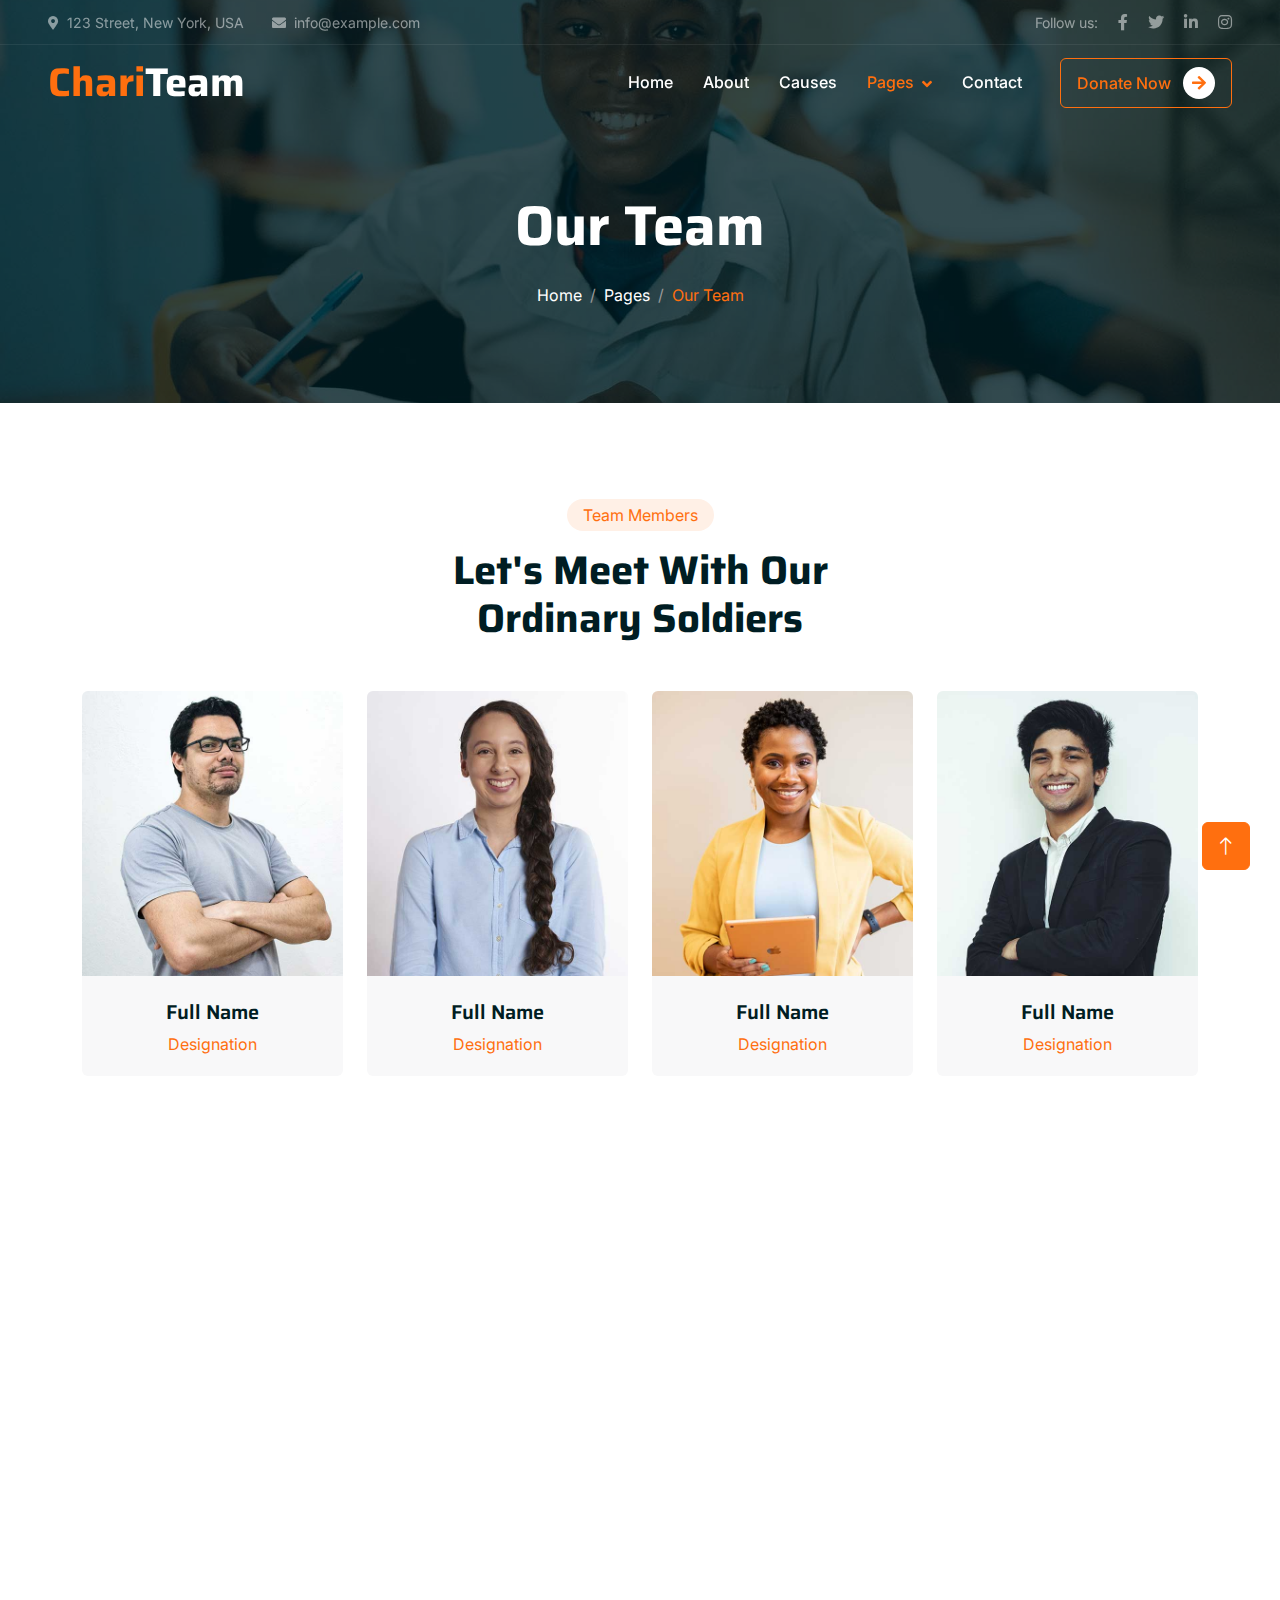
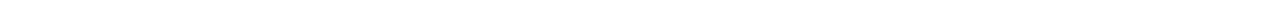
<file: big-business-corportates.html>
<!DOCTYPE html>
<html lang="en">

<head>
    <meta charset="utf-8">
    <title>BID Big Bussinees & Corporates</title>
    <meta content="width=device-width, initial-scale=1.0" name="viewport">
    <meta content="" name="keywords">
    <meta content="" name="description">

    <!-- Favicon -->
    <link href="img/favicon.ico" rel="icon">

    <!-- Google Web Fonts -->
    <link rel="preconnect" href="https://fonts.googleapis.com">
    <link rel="preconnect" href="https://fonts.gstatic.com" crossorigin>
    <link href="https://fonts.googleapis.com/css2?family=Inter:wght@400;500;600&family=Saira:wght@500;600;700&display=swap" rel="stylesheet"> 

    <!-- Icon Font Stylesheet -->
    <link href="https://cdnjs.cloudflare.com/ajax/libs/font-awesome/5.10.0/css/all.min.css" rel="stylesheet">
    <link href="https://cdn.jsdelivr.net/npm/bootstrap-icons@1.4.1/font/bootstrap-icons.css" rel="stylesheet">

    <!-- Libraries Stylesheet -->
    <link href="lib/animate/animate.min.css" rel="stylesheet">
    <link href="lib/owlcarousel/assets/owl.carousel.min.css" rel="stylesheet">

    <!-- Customized Bootstrap Stylesheet -->
    <link href="css/bootstrap.min.css" rel="stylesheet">

    <!-- Template Stylesheet -->
    <link href="css/style.css" rel="stylesheet">
</head>

<body>
    <!-- Spinner Start -->
    <div id="spinner" class="show bg-white position-fixed translate-middle w-100 vh-100 top-50 start-50 d-flex align-items-center justify-content-center">
        <div class="spinner-grow text-primary" role="status"></div>
    </div>
    <!-- Spinner End -->


    <!-- Navbar Start -->
    <div class="container-fluid fixed-top px-0 wow fadeIn" data-wow-delay="0.1s">
        <div class="top-bar text-white-50 row gx-0 align-items-center d-none d-lg-flex">
            <div class="col-lg-6 px-5 text-start">
                <small><i class="fa fa-map-marker-alt me-2"></i>123 Street, New York, USA</small>
                <small class="ms-4"><i class="fa fa-envelope me-2"></i>info@example.com</small>
            </div>
            <div class="col-lg-6 px-5 text-end">
                <small>Follow us:</small>
                <a class="text-white-50 ms-3" href=""><i class="fab fa-facebook-f"></i></a>
                <a class="text-white-50 ms-3" href=""><i class="fab fa-twitter"></i></a>
                <a class="text-white-50 ms-3" href=""><i class="fab fa-linkedin-in"></i></a>
                <a class="text-white-50 ms-3" href=""><i class="fab fa-instagram"></i></a>
            </div>
        </div>

        <nav class="navbar navbar-expand-lg navbar-dark py-lg-0 px-lg-5 wow fadeIn" data-wow-delay="0.1s">
            <a href="index.html" class="navbar-brand ms-4 ms-lg-0">
                <h1 class="fw-bold text-primary m-0">Chari<span class="text-white">Team</span></h1>
            </a>
            <button type="button" class="navbar-toggler me-4" data-bs-toggle="collapse" data-bs-target="#navbarCollapse">
                <span class="navbar-toggler-icon"></span>
            </button>
            <div class="collapse navbar-collapse" id="navbarCollapse">
                <div class="navbar-nav ms-auto p-4 p-lg-0">
                    <a href="index.html" class="nav-item nav-link">Home</a>
                    <a href="about.html" class="nav-item nav-link">About</a>
                    <a href="causes.html" class="nav-item nav-link">Causes</a>
                    <div class="nav-item dropdown">
                        <a href="#" class="nav-link dropdown-toggle active" data-bs-toggle="dropdown">Pages</a>
                        <div class="dropdown-menu m-0">
                            <a href="service.html" class="dropdown-item">Service</a>
                            <a href="donate.html" class="dropdown-item">Donate</a>
                            <a href="team.html" class="dropdown-item active">Our Team</a>
                            <a href="testimonial.html" class="dropdown-item">Testimonial</a>
                            <a href="404.html" class="dropdown-item">404 Page</a>
                        </div>
                    </div>
                    <a href="contact.html" class="nav-item nav-link">Contact</a>
                </div>
                <div class="d-none d-lg-flex ms-2">
                    <a class="btn btn-outline-primary py-2 px-3" href="">
                        Donate Now
                        <div class="d-inline-flex btn-sm-square bg-white text-primary rounded-circle ms-2">
                            <i class="fa fa-arrow-right"></i>
                        </div>
                    </a>
                </div>
            </div>
        </nav>
    </div>
    <!-- Navbar End -->


    <!-- Page Header Start -->
    <div class="container-fluid page-header mb-5 wow fadeIn" data-wow-delay="0.1s">
        <div class="container text-center">
            <h1 class="display-4 text-white animated slideInDown mb-4">Our Team</h1>
            <nav aria-label="breadcrumb animated slideInDown">
                <ol class="breadcrumb justify-content-center mb-0">
                    <li class="breadcrumb-item"><a class="text-white" href="#">Home</a></li>
                    <li class="breadcrumb-item"><a class="text-white" href="#">Pages</a></li>
                    <li class="breadcrumb-item text-primary active" aria-current="page">Our Team</li>
                </ol>
            </nav>
        </div>
    </div>
    <!-- Page Header End -->


    <!-- Team Start -->
    <div class="container-xxl py-5">
        <div class="container">
            <div class="text-center mx-auto mb-5 wow fadeInUp" data-wow-delay="0.1s" style="max-width: 500px;">
                <div class="d-inline-block rounded-pill bg-secondary text-primary py-1 px-3 mb-3">Team Members</div>
                <h1 class="display-6 mb-5">Let's Meet With Our Ordinary Soldiers</h1>
            </div>
            <div class="row g-4">
                <div class="col-lg-3 col-md-6 wow fadeInUp" data-wow-delay="0.1s">
                    <div class="team-item position-relative rounded overflow-hidden">
                        <div class="overflow-hidden">
                            <img class="img-fluid" src="img/team-1.jpg" alt="">
                        </div>
                        <div class="team-text bg-light text-center p-4">
                            <h5>Full Name</h5>
                            <p class="text-primary">Designation</p>
                            <div class="team-social text-center">
                                <a class="btn btn-square" href=""><i class="fab fa-facebook-f"></i></a>
                                <a class="btn btn-square" href=""><i class="fab fa-twitter"></i></a>
                                <a class="btn btn-square" href=""><i class="fab fa-instagram"></i></a>
                            </div>
                        </div>
                    </div>
                </div>
                <div class="col-lg-3 col-md-6 wow fadeInUp" data-wow-delay="0.3s">
                    <div class="team-item position-relative rounded overflow-hidden">
                        <div class="overflow-hidden">
                            <img class="img-fluid" src="img/team-2.jpg" alt="">
                        </div>
                        <div class="team-text bg-light text-center p-4">
                            <h5>Full Name</h5>
                            <p class="text-primary">Designation</p>
                            <div class="team-social text-center">
                                <a class="btn btn-square" href=""><i class="fab fa-facebook-f"></i></a>
                                <a class="btn btn-square" href=""><i class="fab fa-twitter"></i></a>
                                <a class="btn btn-square" href=""><i class="fab fa-instagram"></i></a>
                            </div>
                        </div>
                    </div>
                </div>
                <div class="col-lg-3 col-md-6 wow fadeInUp" data-wow-delay="0.5s">
                    <div class="team-item position-relative rounded overflow-hidden">
                        <div class="overflow-hidden">
                            <img class="img-fluid" src="img/team-3.jpg" alt="">
                        </div>
                        <div class="team-text bg-light text-center p-4">
                            <h5>Full Name</h5>
                            <p class="text-primary">Designation</p>
                            <div class="team-social text-center">
                                <a class="btn btn-square" href=""><i class="fab fa-facebook-f"></i></a>
                                <a class="btn btn-square" href=""><i class="fab fa-twitter"></i></a>
                                <a class="btn btn-square" href=""><i class="fab fa-instagram"></i></a>
                            </div>
                        </div>
                    </div>
                </div>
                <div class="col-lg-3 col-md-6 wow fadeInUp" data-wow-delay="0.7s">
                    <div class="team-item position-relative rounded overflow-hidden">
                        <div class="overflow-hidden">
                            <img class="img-fluid" src="img/team-4.jpg" alt="">
                        </div>
                        <div class="team-text bg-light text-center p-4">
                            <h5>Full Name</h5>
                            <p class="text-primary">Designation</p>
                            <div class="team-social text-center">
                                <a class="btn btn-square" href=""><i class="fab fa-facebook-f"></i></a>
                                <a class="btn btn-square" href=""><i class="fab fa-twitter"></i></a>
                                <a class="btn btn-square" href=""><i class="fab fa-instagram"></i></a>
                            </div>
                        </div>
                    </div>
                </div>
            </div>
        </div>
    </div>
    <!-- Team End -->


    <!-- Footer Start -->
    <div class="container-fluid bg-dark text-white-50 footer mt-5 pt-5 wow fadeIn" data-wow-delay="0.1s">
        <div class="container py-5">
            <div class="row g-5">
                <div class="col-lg-3 col-md-6">
                    <h1 class="fw-bold text-primary mb-4">Chari<span class="text-white">Team</span></h1>
                    <p>Diam dolor diam ipsum sit. Aliqu diam amet diam et eos. Clita erat ipsum et lorem et sit, sed stet lorem sit clita</p>
                    <div class="d-flex pt-2">
                        <a class="btn btn-square me-1" href=""><i class="fab fa-twitter"></i></a>
                        <a class="btn btn-square me-1" href=""><i class="fab fa-facebook-f"></i></a>
                        <a class="btn btn-square me-1" href=""><i class="fab fa-youtube"></i></a>
                        <a class="btn btn-square me-0" href=""><i class="fab fa-linkedin-in"></i></a>
                    </div>
                </div>
                <div class="col-lg-3 col-md-6">
                    <h5 class="text-light mb-4">Address</h5>
                    <p><i class="fa fa-map-marker-alt me-3"></i>123 Street, New York, USA</p>
                    <p><i class="fa fa-phone-alt me-3"></i>+012 345 67890</p>
                    <p><i class="fa fa-envelope me-3"></i>info@example.com</p>
                </div>
                <div class="col-lg-3 col-md-6">
                    <h5 class="text-light mb-4">Quick Links</h5>
                    <a class="btn btn-link" href="">About Us</a>
                    <a class="btn btn-link" href="">Contact Us</a>
                    <a class="btn btn-link" href="">Our Services</a>
                    <a class="btn btn-link" href="">Terms & Condition</a>
                    <a class="btn btn-link" href="">Support</a>
                </div>
                <div class="col-lg-3 col-md-6">
                    <h5 class="text-light mb-4">Newsletter</h5>
                    <p>Dolor amet sit justo amet elitr clita ipsum elitr est.</p>
                    <div class="position-relative mx-auto" style="max-width: 400px;">
                        <input class="form-control bg-transparent w-100 py-3 ps-4 pe-5" type="text" placeholder="Your email">
                        <button type="button" class="btn btn-primary py-2 position-absolute top-0 end-0 mt-2 me-2">SignUp</button>
                    </div>
                </div>
            </div>
        </div>
        <div class="container-fluid copyright">
            <div class="container">
                <div class="row">
                    <div class="col-md-6 text-center text-md-start mb-3 mb-md-0">
                        &copy; <a href="#">Your Site Name</a>, All Right Reserved.
                    </div>
                    <div class="col-md-6 text-center text-md-end">
                        <!--/*** This template is free as long as you keep the footer author’s credit link/attribution link/backlink. If you'd like to use the template without the footer author’s credit link/attribution link/backlink, you can purchase the Credit Removal License from "https://htmlcodex.com/credit-removal". Thank you for your support. ***/-->
                        Designed By <a href="https://htmlcodex.com">HTML Codex</a>
                    </div>
                </div>
            </div>
        </div>
    </div>
    <!-- Footer End -->


    <!-- Back to Top -->
    <a href="#" class="btn btn-lg btn-primary btn-lg-square back-to-top"><i class="bi bi-arrow-up"></i></a>


    <!-- JavaScript Libraries -->
    <script src="https://code.jquery.com/jquery-3.4.1.min.js"></script>
    <script src="https://cdn.jsdelivr.net/npm/bootstrap@5.0.0/dist/js/bootstrap.bundle.min.js"></script>
    <script src="lib/wow/wow.min.js"></script>
    <script src="lib/easing/easing.min.js"></script>
    <script src="lib/waypoints/waypoints.min.js"></script>
    <script src="lib/owlcarousel/owl.carousel.min.js"></script>
    <script src="lib/parallax/parallax.min.js"></script>

    <!-- Template Javascript -->
    <script src="js/main.js"></script>
</body>

</html>
</file>
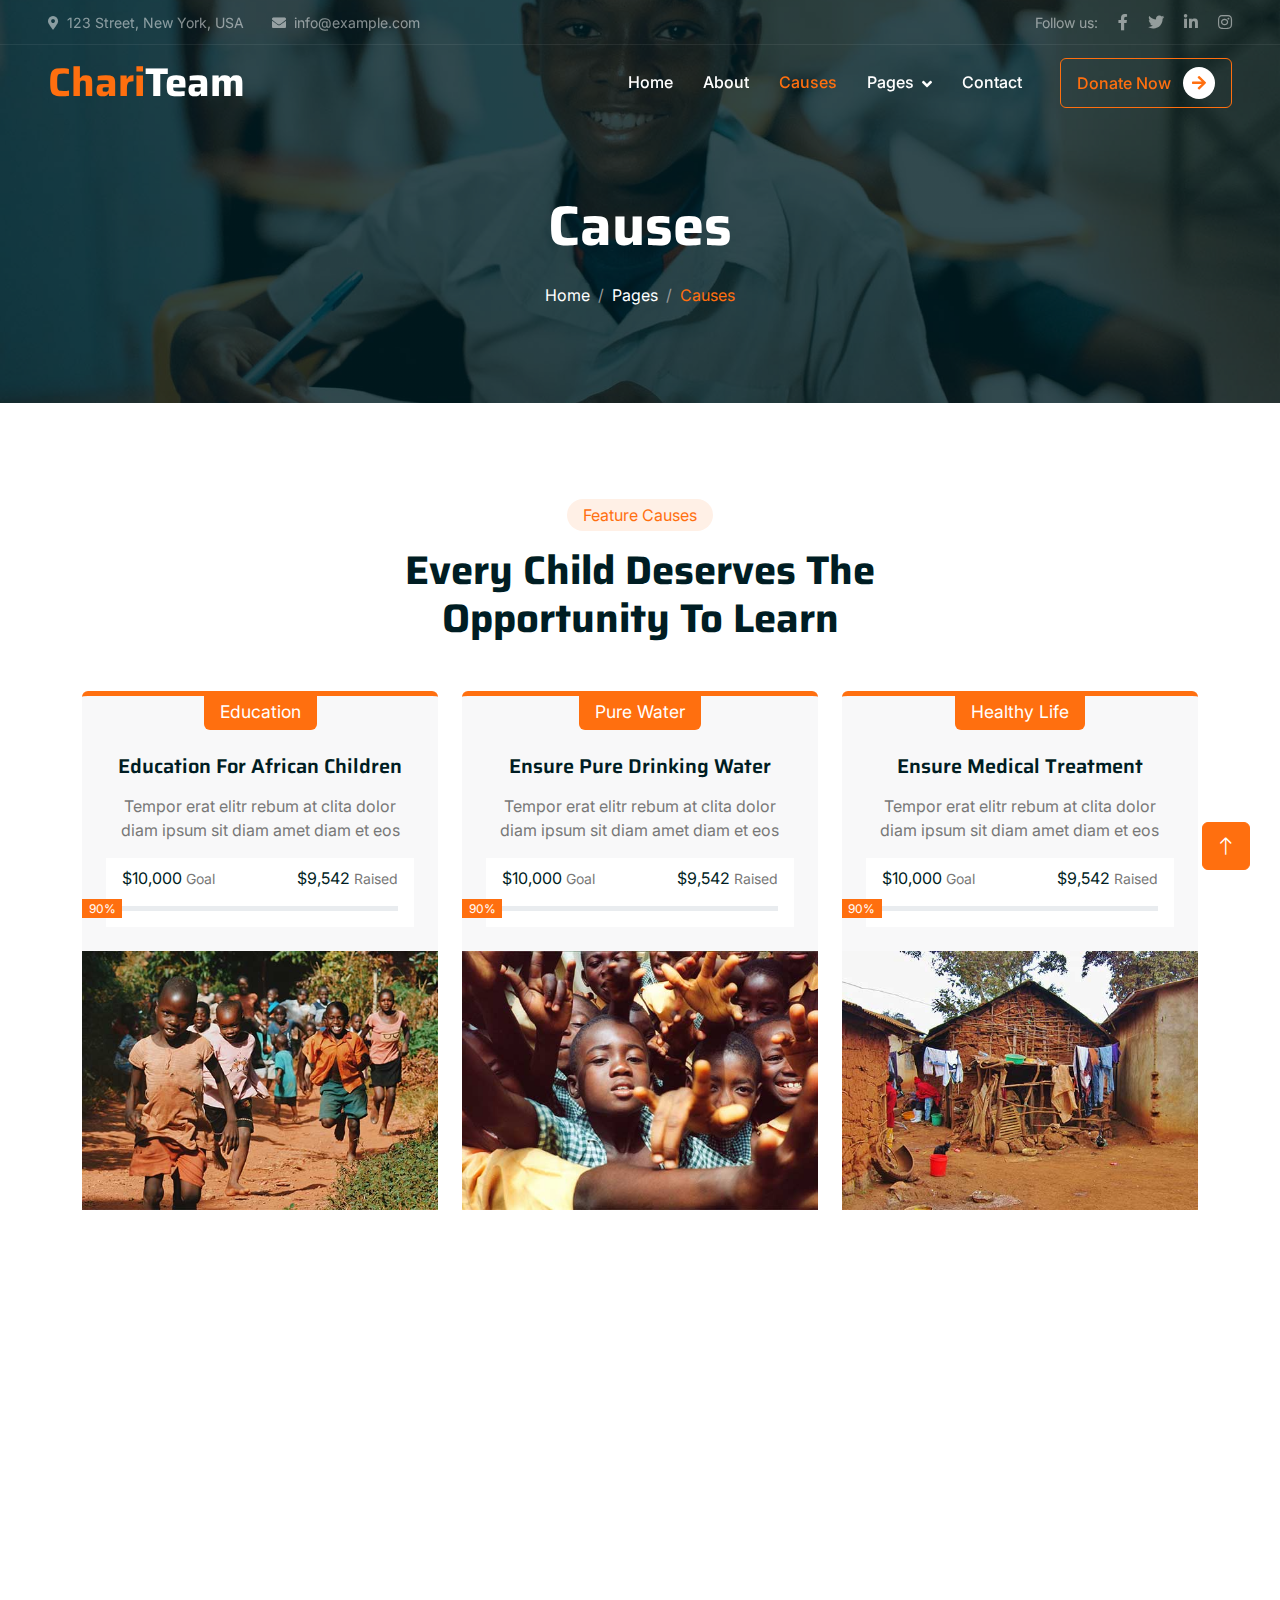
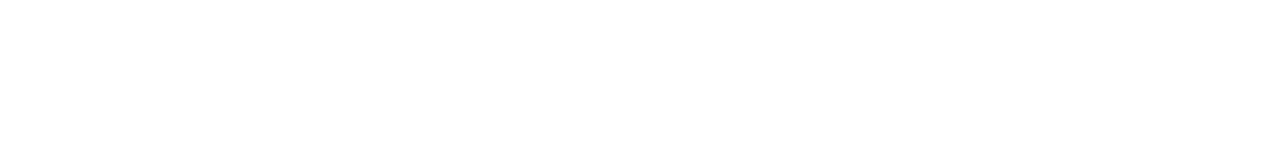
<file: causes.html>
<!DOCTYPE html>
<html lang="en">

<head>
    <meta charset="utf-8">
    <title>ChariTeam - Free Nonprofit Website Template</title>
    <meta content="width=device-width, initial-scale=1.0" name="viewport">
    <meta content="" name="keywords">
    <meta content="" name="description">

    <!-- Favicon -->
    <link href="img/favicon.ico" rel="icon">

    <!-- Google Web Fonts -->
    <link rel="preconnect" href="https://fonts.googleapis.com">
    <link rel="preconnect" href="https://fonts.gstatic.com" crossorigin>
    <link href="https://fonts.googleapis.com/css2?family=Inter:wght@400;500;600&family=Saira:wght@500;600;700&display=swap" rel="stylesheet"> 

    <!-- Icon Font Stylesheet -->
    <link href="https://cdnjs.cloudflare.com/ajax/libs/font-awesome/5.10.0/css/all.min.css" rel="stylesheet">
    <link href="https://cdn.jsdelivr.net/npm/bootstrap-icons@1.4.1/font/bootstrap-icons.css" rel="stylesheet">

    <!-- Libraries Stylesheet -->
    <link href="lib/animate/animate.min.css" rel="stylesheet">
    <link href="lib/owlcarousel/assets/owl.carousel.min.css" rel="stylesheet">

    <!-- Customized Bootstrap Stylesheet -->
    <link href="css/bootstrap.min.css" rel="stylesheet">

    <!-- Template Stylesheet -->
    <link href="css/style.css" rel="stylesheet">
</head>

<body>
    <!-- Spinner Start -->
    <div id="spinner" class="show bg-white position-fixed translate-middle w-100 vh-100 top-50 start-50 d-flex align-items-center justify-content-center">
        <div class="spinner-grow text-primary" role="status"></div>
    </div>
    <!-- Spinner End -->


    <!-- Navbar Start -->
    <div class="container-fluid fixed-top px-0 wow fadeIn" data-wow-delay="0.1s">
        <div class="top-bar text-white-50 row gx-0 align-items-center d-none d-lg-flex">
            <div class="col-lg-6 px-5 text-start">
                <small><i class="fa fa-map-marker-alt me-2"></i>123 Street, New York, USA</small>
                <small class="ms-4"><i class="fa fa-envelope me-2"></i>info@example.com</small>
            </div>
            <div class="col-lg-6 px-5 text-end">
                <small>Follow us:</small>
                <a class="text-white-50 ms-3" href=""><i class="fab fa-facebook-f"></i></a>
                <a class="text-white-50 ms-3" href=""><i class="fab fa-twitter"></i></a>
                <a class="text-white-50 ms-3" href=""><i class="fab fa-linkedin-in"></i></a>
                <a class="text-white-50 ms-3" href=""><i class="fab fa-instagram"></i></a>
            </div>
        </div>

        <nav class="navbar navbar-expand-lg navbar-dark py-lg-0 px-lg-5 wow fadeIn" data-wow-delay="0.1s">
            <a href="index.html" class="navbar-brand ms-4 ms-lg-0">
                <h1 class="fw-bold text-primary m-0">Chari<span class="text-white">Team</span></h1>
            </a>
            <button type="button" class="navbar-toggler me-4" data-bs-toggle="collapse" data-bs-target="#navbarCollapse">
                <span class="navbar-toggler-icon"></span>
            </button>
            <div class="collapse navbar-collapse" id="navbarCollapse">
                <div class="navbar-nav ms-auto p-4 p-lg-0">
                    <a href="index.html" class="nav-item nav-link">Home</a>
                    <a href="about.html" class="nav-item nav-link">About</a>
                    <a href="causes.html" class="nav-item nav-link active">Causes</a>
                    <div class="nav-item dropdown">
                        <a href="#" class="nav-link dropdown-toggle" data-bs-toggle="dropdown">Pages</a>
                        <div class="dropdown-menu m-0">
                            <a href="service.html" class="dropdown-item">Service</a>
                            <a href="donate.html" class="dropdown-item">Donate</a>
                            <a href="team.html" class="dropdown-item">Our Team</a>
                            <a href="testimonial.html" class="dropdown-item">Testimonial</a>
                            <a href="404.html" class="dropdown-item">404 Page</a>
                        </div>
                    </div>
                    <a href="contact.html" class="nav-item nav-link">Contact</a>
                </div>
                <div class="d-none d-lg-flex ms-2">
                    <a class="btn btn-outline-primary py-2 px-3" href="">
                        Donate Now
                        <div class="d-inline-flex btn-sm-square bg-white text-primary rounded-circle ms-2">
                            <i class="fa fa-arrow-right"></i>
                        </div>
                    </a>
                </div>
            </div>
        </nav>
    </div>
    <!-- Navbar End -->


    <!-- Page Header Start -->
    <div class="container-fluid page-header mb-5 wow fadeIn" data-wow-delay="0.1s">
        <div class="container text-center">
            <h1 class="display-4 text-white animated slideInDown mb-4">Causes</h1>
            <nav aria-label="breadcrumb animated slideInDown">
                <ol class="breadcrumb justify-content-center mb-0">
                    <li class="breadcrumb-item"><a class="text-white" href="#">Home</a></li>
                    <li class="breadcrumb-item"><a class="text-white" href="#">Pages</a></li>
                    <li class="breadcrumb-item text-primary active" aria-current="page">Causes</li>
                </ol>
            </nav>
        </div>
    </div>
    <!-- Page Header End -->


    <!-- Causes Start -->
    <div class="container-xxl py-5">
        <div class="container">
            <div class="text-center mx-auto mb-5 wow fadeInUp" data-wow-delay="0.1s" style="max-width: 500px;">
                <div class="d-inline-block rounded-pill bg-secondary text-primary py-1 px-3 mb-3">Feature Causes</div>
                <h1 class="display-6 mb-5">Every Child Deserves The Opportunity To Learn</h1>
            </div>
            <div class="row g-4 justify-content-center">
                <div class="col-lg-4 col-md-6 wow fadeInUp" data-wow-delay="0.1s">
                    <div class="causes-item d-flex flex-column bg-light border-top border-5 border-primary rounded-top overflow-hidden h-100">
                        <div class="text-center p-4 pt-0">
                            <div class="d-inline-block bg-primary text-white rounded-bottom fs-5 pb-1 px-3 mb-4">
                                <small>Education</small>
                            </div>
                            <h5 class="mb-3">Education For African Children</h5>
                            <p>Tempor erat elitr rebum at clita dolor diam ipsum sit diam amet diam et eos</p>
                            <div class="causes-progress bg-white p-3 pt-2">
                                <div class="d-flex justify-content-between">
                                    <p class="text-dark">$10,000 <small class="text-body">Goal</small></p>
                                    <p class="text-dark">$9,542 <small class="text-body">Raised</small></p>
                                </div>
                                <div class="progress">
                                    <div class="progress-bar" role="progressbar" aria-valuenow="90" aria-valuemin="0" aria-valuemax="100">
                                        <span>90%</span>
                                    </div>
                                </div>
                            </div>
                        </div>
                        <div class="position-relative mt-auto">
                            <img class="img-fluid" src="img/courses-1.jpg" alt="">
                            <div class="causes-overlay">
                                <a class="btn btn-outline-primary" href="">
                                    Read More
                                    <div class="d-inline-flex btn-sm-square bg-primary text-white rounded-circle ms-2">
                                        <i class="fa fa-arrow-right"></i>
                                    </div>
                                </a>
                            </div>
                        </div>
                    </div>
                </div>
                <div class="col-lg-4 col-md-6 wow fadeInUp" data-wow-delay="0.3s">
                    <div class="causes-item d-flex flex-column bg-light border-top border-5 border-primary rounded-top overflow-hidden h-100">
                        <div class="text-center p-4 pt-0">
                            <div class="d-inline-block bg-primary text-white rounded-bottom fs-5 pb-1 px-3 mb-4">
                                <small>Pure Water</small>
                            </div>
                            <h5 class="mb-3">Ensure Pure Drinking Water</h5>
                            <p>Tempor erat elitr rebum at clita dolor diam ipsum sit diam amet diam et eos</p>
                            <div class="causes-progress bg-white p-3 pt-2">
                                <div class="d-flex justify-content-between">
                                    <p class="text-dark">$10,000 <small class="text-body">Goal</small></p>
                                    <p class="text-dark">$9,542 <small class="text-body">Raised</small></p>
                                </div>
                                <div class="progress">
                                    <div class="progress-bar" role="progressbar" aria-valuenow="90" aria-valuemin="0" aria-valuemax="100">
                                        <span>90%</span>
                                    </div>
                                </div>
                            </div>
                        </div>
                        <div class="position-relative mt-auto">
                            <img class="img-fluid" src="img/courses-2.jpg" alt="">
                            <div class="causes-overlay">
                                <a class="btn btn-outline-primary" href="">
                                    Read More
                                    <div class="d-inline-flex btn-sm-square bg-primary text-white rounded-circle ms-2">
                                        <i class="fa fa-arrow-right"></i>
                                    </div>
                                </a>
                            </div>
                        </div>
                    </div>
                </div>
                <div class="col-lg-4 col-md-6 wow fadeInUp" data-wow-delay="0.5s">
                    <div class="causes-item d-flex flex-column bg-light border-top border-5 border-primary rounded-top overflow-hidden h-100">
                        <div class="text-center p-4 pt-0">
                            <div class="d-inline-block bg-primary text-white rounded-bottom fs-5 pb-1 px-3 mb-4">
                                <small>Healthy Life</small>
                            </div>
                            <h5 class="mb-3">Ensure Medical Treatment</h5>
                            <p>Tempor erat elitr rebum at clita dolor diam ipsum sit diam amet diam et eos</p>
                            <div class="causes-progress bg-white p-3 pt-2">
                                <div class="d-flex justify-content-between">
                                    <p class="text-dark">$10,000 <small class="text-body">Goal</small></p>
                                    <p class="text-dark">$9,542 <small class="text-body">Raised</small></p>
                                </div>
                                <div class="progress">
                                    <div class="progress-bar" role="progressbar" aria-valuenow="90" aria-valuemin="0" aria-valuemax="100">
                                        <span>90%</span>
                                    </div>
                                </div>
                            </div>
                        </div>
                        <div class="position-relative mt-auto">
                            <img class="img-fluid" src="img/courses-3.jpg" alt="">
                            <div class="causes-overlay">
                                <a class="btn btn-outline-primary" href="">
                                    Read More
                                    <div class="d-inline-flex btn-sm-square bg-primary text-white rounded-circle ms-2">
                                        <i class="fa fa-arrow-right"></i>
                                    </div>
                                </a>
                            </div>
                        </div>
                    </div>
                </div>
            </div>
        </div>
    </div>
    <!-- Causes End -->
        

    <!-- Footer Start -->
    <div class="container-fluid bg-dark text-white-50 footer mt-5 pt-5 wow fadeIn" data-wow-delay="0.1s">
        <div class="container py-5">
            <div class="row g-5">
                <div class="col-lg-3 col-md-6">
                    <h1 class="fw-bold text-primary mb-4">Chari<span class="text-white">Team</span></h1>
                    <p>Diam dolor diam ipsum sit. Aliqu diam amet diam et eos. Clita erat ipsum et lorem et sit, sed stet lorem sit clita</p>
                    <div class="d-flex pt-2">
                        <a class="btn btn-square me-1" href=""><i class="fab fa-twitter"></i></a>
                        <a class="btn btn-square me-1" href=""><i class="fab fa-facebook-f"></i></a>
                        <a class="btn btn-square me-1" href=""><i class="fab fa-youtube"></i></a>
                        <a class="btn btn-square me-0" href=""><i class="fab fa-linkedin-in"></i></a>
                    </div>
                </div>
                <div class="col-lg-3 col-md-6">
                    <h5 class="text-light mb-4">Address</h5>
                    <p><i class="fa fa-map-marker-alt me-3"></i>123 Street, New York, USA</p>
                    <p><i class="fa fa-phone-alt me-3"></i>+012 345 67890</p>
                    <p><i class="fa fa-envelope me-3"></i>info@example.com</p>
                </div>
                <div class="col-lg-3 col-md-6">
                    <h5 class="text-light mb-4">Quick Links</h5>
                    <a class="btn btn-link" href="">About Us</a>
                    <a class="btn btn-link" href="">Contact Us</a>
                    <a class="btn btn-link" href="">Our Services</a>
                    <a class="btn btn-link" href="">Terms & Condition</a>
                    <a class="btn btn-link" href="">Support</a>
                </div>
                <div class="col-lg-3 col-md-6">
                    <h5 class="text-light mb-4">Newsletter</h5>
                    <p>Dolor amet sit justo amet elitr clita ipsum elitr est.</p>
                    <div class="position-relative mx-auto" style="max-width: 400px;">
                        <input class="form-control bg-transparent w-100 py-3 ps-4 pe-5" type="text" placeholder="Your email">
                        <button type="button" class="btn btn-primary py-2 position-absolute top-0 end-0 mt-2 me-2">SignUp</button>
                    </div>
                </div>
            </div>
        </div>
        <div class="container-fluid copyright">
            <div class="container">
                <div class="row">
                    <div class="col-md-6 text-center text-md-start mb-3 mb-md-0">
                        &copy; <a href="#">Your Site Name</a>, All Right Reserved.
                    </div>
                    <div class="col-md-6 text-center text-md-end">
                        <!--/*** This template is free as long as you keep the footer author’s credit link/attribution link/backlink. If you'd like to use the template without the footer author’s credit link/attribution link/backlink, you can purchase the Credit Removal License from "https://htmlcodex.com/credit-removal". Thank you for your support. ***/-->
                        Designed By <a href="https://htmlcodex.com">HTML Codex</a>
                    </div>
                </div>
            </div>
        </div>
    </div>
    <!-- Footer End -->


    <!-- Back to Top -->
    <a href="#" class="btn btn-lg btn-primary btn-lg-square back-to-top"><i class="bi bi-arrow-up"></i></a>


    <!-- JavaScript Libraries -->
    <script src="https://code.jquery.com/jquery-3.4.1.min.js"></script>
    <script src="https://cdn.jsdelivr.net/npm/bootstrap@5.0.0/dist/js/bootstrap.bundle.min.js"></script>
    <script src="lib/wow/wow.min.js"></script>
    <script src="lib/easing/easing.min.js"></script>
    <script src="lib/waypoints/waypoints.min.js"></script>
    <script src="lib/owlcarousel/owl.carousel.min.js"></script>
    <script src="lib/parallax/parallax.min.js"></script>

    <!-- Template Javascript -->
    <script src="js/main.js"></script>
</body>

</html>
</file>
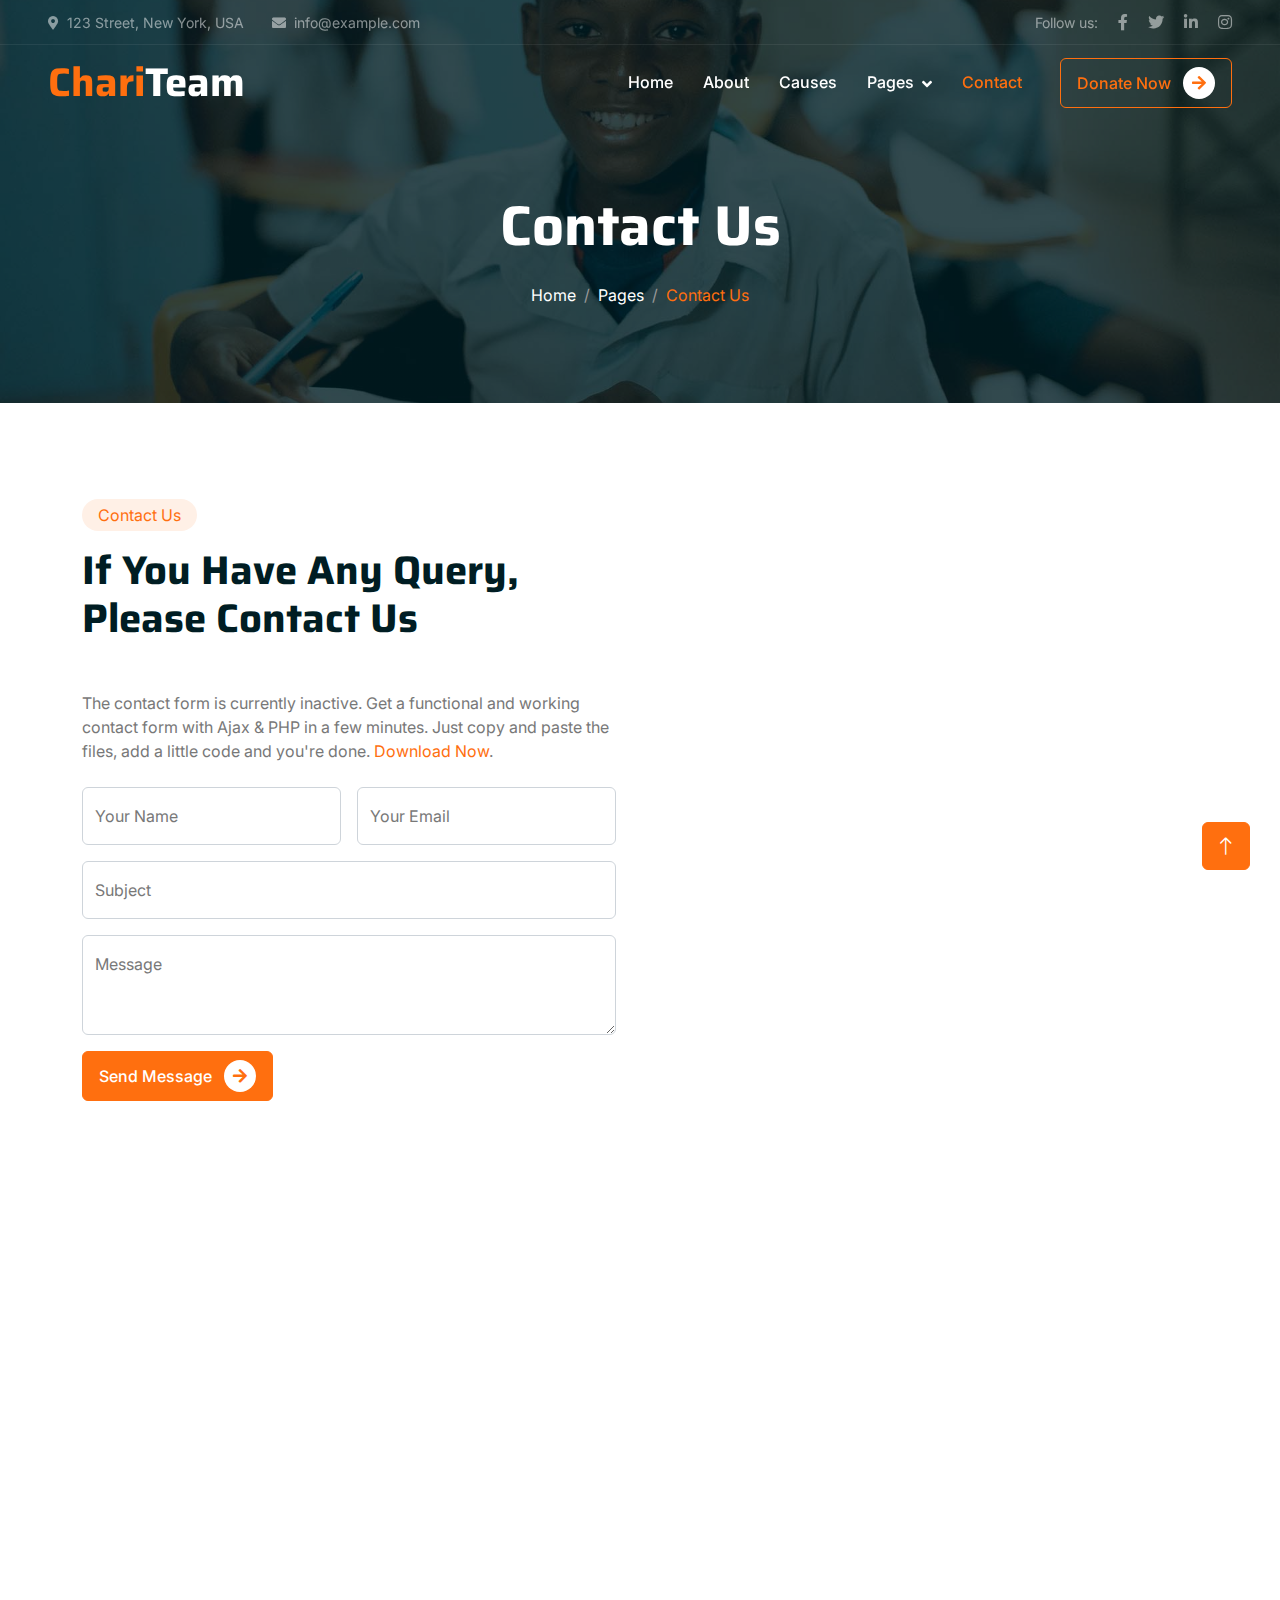
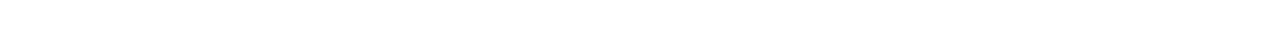
<file: contact.html>
<!DOCTYPE html>
<html lang="en">

<head>
    <meta charset="utf-8">
    <title>ChariTeam - Free Nonprofit Website Template</title>
    <meta content="width=device-width, initial-scale=1.0" name="viewport">
    <meta content="" name="keywords">
    <meta content="" name="description">

    <!-- Favicon -->
    <link href="img/favicon.ico" rel="icon">

    <!-- Google Web Fonts -->
    <link rel="preconnect" href="https://fonts.googleapis.com">
    <link rel="preconnect" href="https://fonts.gstatic.com" crossorigin>
    <link href="https://fonts.googleapis.com/css2?family=Inter:wght@400;500;600&family=Saira:wght@500;600;700&display=swap" rel="stylesheet"> 

    <!-- Icon Font Stylesheet -->
    <link href="https://cdnjs.cloudflare.com/ajax/libs/font-awesome/5.10.0/css/all.min.css" rel="stylesheet">
    <link href="https://cdn.jsdelivr.net/npm/bootstrap-icons@1.4.1/font/bootstrap-icons.css" rel="stylesheet">

    <!-- Libraries Stylesheet -->
    <link href="lib/animate/animate.min.css" rel="stylesheet">
    <link href="lib/owlcarousel/assets/owl.carousel.min.css" rel="stylesheet">

    <!-- Customized Bootstrap Stylesheet -->
    <link href="css/bootstrap.min.css" rel="stylesheet">

    <!-- Template Stylesheet -->
    <link href="css/style.css" rel="stylesheet">
</head>

<body>
    <!-- Spinner Start -->
    <div id="spinner" class="show bg-white position-fixed translate-middle w-100 vh-100 top-50 start-50 d-flex align-items-center justify-content-center">
        <div class="spinner-grow text-primary" role="status"></div>
    </div>
    <!-- Spinner End -->


    <!-- Navbar Start -->
    <div class="container-fluid fixed-top px-0 wow fadeIn" data-wow-delay="0.1s">
        <div class="top-bar text-white-50 row gx-0 align-items-center d-none d-lg-flex">
            <div class="col-lg-6 px-5 text-start">
                <small><i class="fa fa-map-marker-alt me-2"></i>123 Street, New York, USA</small>
                <small class="ms-4"><i class="fa fa-envelope me-2"></i>info@example.com</small>
            </div>
            <div class="col-lg-6 px-5 text-end">
                <small>Follow us:</small>
                <a class="text-white-50 ms-3" href=""><i class="fab fa-facebook-f"></i></a>
                <a class="text-white-50 ms-3" href=""><i class="fab fa-twitter"></i></a>
                <a class="text-white-50 ms-3" href=""><i class="fab fa-linkedin-in"></i></a>
                <a class="text-white-50 ms-3" href=""><i class="fab fa-instagram"></i></a>
            </div>
        </div>

        <nav class="navbar navbar-expand-lg navbar-dark py-lg-0 px-lg-5 wow fadeIn" data-wow-delay="0.1s">
            <a href="index.html" class="navbar-brand ms-4 ms-lg-0">
                <h1 class="fw-bold text-primary m-0">Chari<span class="text-white">Team</span></h1>
            </a>
            <button type="button" class="navbar-toggler me-4" data-bs-toggle="collapse" data-bs-target="#navbarCollapse">
                <span class="navbar-toggler-icon"></span>
            </button>
            <div class="collapse navbar-collapse" id="navbarCollapse">
                <div class="navbar-nav ms-auto p-4 p-lg-0">
                    <a href="index.html" class="nav-item nav-link">Home</a>
                    <a href="about.html" class="nav-item nav-link">About</a>
                    <a href="causes.html" class="nav-item nav-link">Causes</a>
                    <div class="nav-item dropdown">
                        <a href="#" class="nav-link dropdown-toggle" data-bs-toggle="dropdown">Pages</a>
                        <div class="dropdown-menu m-0">
                            <a href="service.html" class="dropdown-item">Service</a>
                            <a href="donate.html" class="dropdown-item">Donate</a>
                            <a href="team.html" class="dropdown-item">Our Team</a>
                            <a href="testimonial.html" class="dropdown-item">Testimonial</a>
                            <a href="404.html" class="dropdown-item">404 Page</a>
                        </div>
                    </div>
                    <a href="contact.html" class="nav-item nav-link active">Contact</a>
                </div>
                <div class="d-none d-lg-flex ms-2">
                    <a class="btn btn-outline-primary py-2 px-3" href="">
                        Donate Now
                        <div class="d-inline-flex btn-sm-square bg-white text-primary rounded-circle ms-2">
                            <i class="fa fa-arrow-right"></i>
                        </div>
                    </a>
                </div>
            </div>
        </nav>
    </div>
    <!-- Navbar End -->


    <!-- Page Header Start -->
    <div class="container-fluid page-header mb-5 wow fadeIn" data-wow-delay="0.1s">
        <div class="container text-center">
            <h1 class="display-4 text-white animated slideInDown mb-4">Contact Us</h1>
            <nav aria-label="breadcrumb animated slideInDown">
                <ol class="breadcrumb justify-content-center mb-0">
                    <li class="breadcrumb-item"><a class="text-white" href="#">Home</a></li>
                    <li class="breadcrumb-item"><a class="text-white" href="#">Pages</a></li>
                    <li class="breadcrumb-item text-primary active" aria-current="page">Contact Us</li>
                </ol>
            </nav>
        </div>
    </div>
    <!-- Page Header End -->


    <!-- Contact Start -->
    <div class="container-xxl py-5">
        <div class="container">
            <div class="row g-5">
                <div class="col-lg-6 wow fadeIn" data-wow-delay="0.1s">
                    <div class="d-inline-block rounded-pill bg-secondary text-primary py-1 px-3 mb-3">Contact Us</div>
                    <h1 class="display-6 mb-5">If You Have Any Query, Please Contact Us</h1>
                    <p class="mb-4">The contact form is currently inactive. Get a functional and working contact form with Ajax & PHP in a few minutes. Just copy and paste the files, add a little code and you're done. <a href="https://htmlcodex.com/contact-form">Download Now</a>.</p>
                    <form>
                        <div class="row g-3">
                            <div class="col-md-6">
                                <div class="form-floating">
                                    <input type="text" class="form-control" id="name" placeholder="Your Name">
                                    <label for="name">Your Name</label>
                                </div>
                            </div>
                            <div class="col-md-6">
                                <div class="form-floating">
                                    <input type="email" class="form-control" id="email" placeholder="Your Email">
                                    <label for="email">Your Email</label>
                                </div>
                            </div>
                            <div class="col-12">
                                <div class="form-floating">
                                    <input type="text" class="form-control" id="subject" placeholder="Subject">
                                    <label for="subject">Subject</label>
                                </div>
                            </div>
                            <div class="col-12">
                                <div class="form-floating">
                                    <textarea class="form-control" placeholder="Leave a message here" id="message" style="height: 100px"></textarea>
                                    <label for="message">Message</label>
                                </div>
                            </div>
                            <div class="col-12">
                                <button class="btn btn-primary py-2 px-3 me-3">
                                    Send Message
                                    <div class="d-inline-flex btn-sm-square bg-white text-primary rounded-circle ms-2">
                                        <i class="fa fa-arrow-right"></i>
                                    </div>
                                </button>
                            </div>
                        </div>
                    </form>
                </div>
                <div class="col-lg-6 wow fadeIn" data-wow-delay="0.5s" style="min-height: 450px;">
                    <div class="position-relative rounded overflow-hidden h-100">
                        <iframe class="position-relative w-100 h-100"
                        src="https://www.google.com/maps/embed?pb=!1m18!1m12!1m3!1d3001156.4288297426!2d-78.01371936852176!3d42.72876761954724!2m3!1f0!2f0!3f0!3m2!1i1024!2i768!4f13.1!3m3!1m2!1s0x4ccc4bf0f123a5a9%3A0xddcfc6c1de189567!2sNew%20York%2C%20USA!5e0!3m2!1sen!2sbd!4v1603794290143!5m2!1sen!2sbd"
                        frameborder="0" style="min-height: 450px; border:0;" allowfullscreen="" aria-hidden="false"
                        tabindex="0"></iframe>
                    </div>
                </div>
            </div>
        </div>
    </div>
    <!-- Contact End -->


    <!-- Footer Start -->
    <div class="container-fluid bg-dark text-white-50 footer mt-5 pt-5 wow fadeIn" data-wow-delay="0.1s">
        <div class="container py-5">
            <div class="row g-5">
                <div class="col-lg-3 col-md-6">
                    <h1 class="fw-bold text-primary mb-4">Chari<span class="text-white">Team</span></h1>
                    <p>Diam dolor diam ipsum sit. Aliqu diam amet diam et eos. Clita erat ipsum et lorem et sit, sed stet lorem sit clita</p>
                    <div class="d-flex pt-2">
                        <a class="btn btn-square me-1" href=""><i class="fab fa-twitter"></i></a>
                        <a class="btn btn-square me-1" href=""><i class="fab fa-facebook-f"></i></a>
                        <a class="btn btn-square me-1" href=""><i class="fab fa-youtube"></i></a>
                        <a class="btn btn-square me-0" href=""><i class="fab fa-linkedin-in"></i></a>
                    </div>
                </div>
                <div class="col-lg-3 col-md-6">
                    <h5 class="text-light mb-4">Address</h5>
                    <p><i class="fa fa-map-marker-alt me-3"></i>123 Street, New York, USA</p>
                    <p><i class="fa fa-phone-alt me-3"></i>+012 345 67890</p>
                    <p><i class="fa fa-envelope me-3"></i>info@example.com</p>
                </div>
                <div class="col-lg-3 col-md-6">
                    <h5 class="text-light mb-4">Quick Links</h5>
                    <a class="btn btn-link" href="">About Us</a>
                    <a class="btn btn-link" href="">Contact Us</a>
                    <a class="btn btn-link" href="">Our Services</a>
                    <a class="btn btn-link" href="">Terms & Condition</a>
                    <a class="btn btn-link" href="">Support</a>
                </div>
                <div class="col-lg-3 col-md-6">
                    <h5 class="text-light mb-4">Newsletter</h5>
                    <p>Dolor amet sit justo amet elitr clita ipsum elitr est.</p>
                    <div class="position-relative mx-auto" style="max-width: 400px;">
                        <input class="form-control bg-transparent w-100 py-3 ps-4 pe-5" type="text" placeholder="Your email">
                        <button type="button" class="btn btn-primary py-2 position-absolute top-0 end-0 mt-2 me-2">SignUp</button>
                    </div>
                </div>
            </div>
        </div>
        <div class="container-fluid copyright">
            <div class="container">
                <div class="row">
                    <div class="col-md-6 text-center text-md-start mb-3 mb-md-0">
                        &copy; <a href="#">Your Site Name</a>, All Right Reserved.
                    </div>
                    <div class="col-md-6 text-center text-md-end">
                        <!--/*** This template is free as long as you keep the footer author’s credit link/attribution link/backlink. If you'd like to use the template without the footer author’s credit link/attribution link/backlink, you can purchase the Credit Removal License from "https://htmlcodex.com/credit-removal". Thank you for your support. ***/-->
                        Designed By <a href="https://htmlcodex.com">HTML Codex</a>
                    </div>
                </div>
            </div>
        </div>
    </div>
    <!-- Footer End -->


    <!-- Back to Top -->
    <a href="#" class="btn btn-lg btn-primary btn-lg-square back-to-top"><i class="bi bi-arrow-up"></i></a>


    <!-- JavaScript Libraries -->
    <script src="https://code.jquery.com/jquery-3.4.1.min.js"></script>
    <script src="https://cdn.jsdelivr.net/npm/bootstrap@5.0.0/dist/js/bootstrap.bundle.min.js"></script>
    <script src="lib/wow/wow.min.js"></script>
    <script src="lib/easing/easing.min.js"></script>
    <script src="lib/waypoints/waypoints.min.js"></script>
    <script src="lib/owlcarousel/owl.carousel.min.js"></script>
    <script src="lib/parallax/parallax.min.js"></script>

    <!-- Template Javascript -->
    <script src="js/main.js"></script>
</body>

</html>
</file>
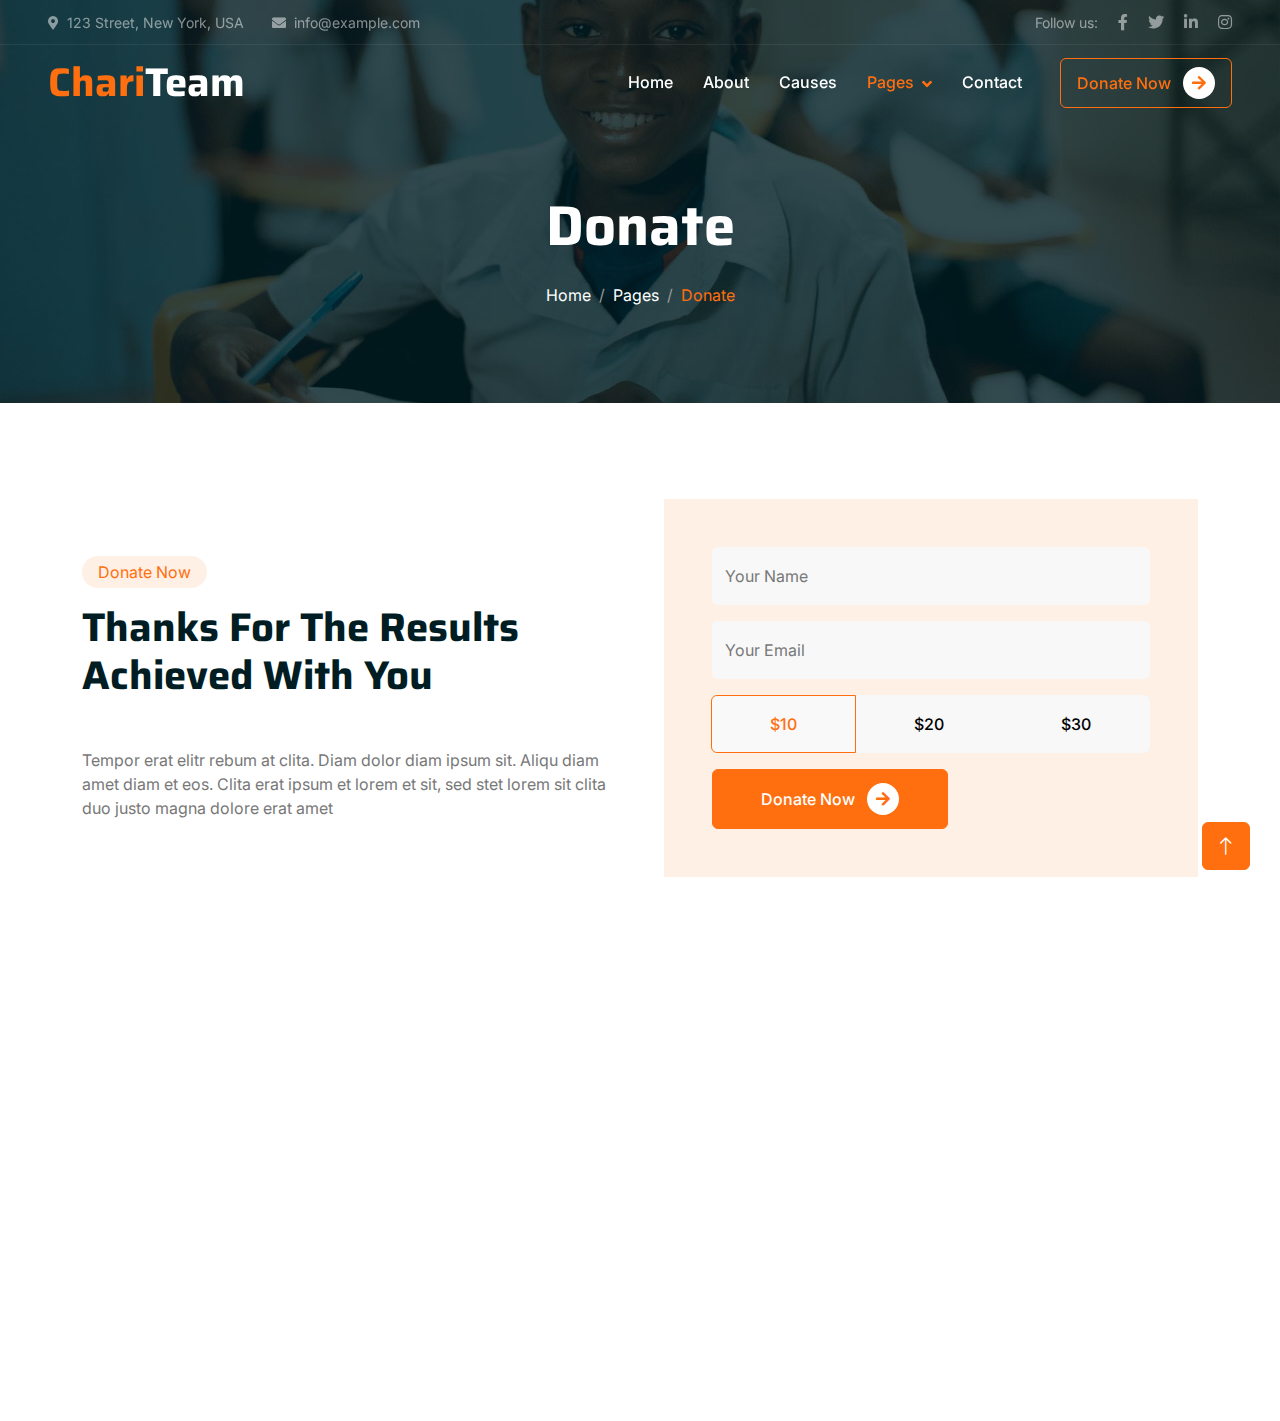
<file: donate.html>
<!DOCTYPE html>
<html lang="en">

<head>
    <meta charset="utf-8">
    <title>ChariTeam - Free Nonprofit Website Template</title>
    <meta content="width=device-width, initial-scale=1.0" name="viewport">
    <meta content="" name="keywords">
    <meta content="" name="description">

    <!-- Favicon -->
    <link href="img/favicon.ico" rel="icon">

    <!-- Google Web Fonts -->
    <link rel="preconnect" href="https://fonts.googleapis.com">
    <link rel="preconnect" href="https://fonts.gstatic.com" crossorigin>
    <link href="https://fonts.googleapis.com/css2?family=Inter:wght@400;500;600&family=Saira:wght@500;600;700&display=swap" rel="stylesheet"> 

    <!-- Icon Font Stylesheet -->
    <link href="https://cdnjs.cloudflare.com/ajax/libs/font-awesome/5.10.0/css/all.min.css" rel="stylesheet">
    <link href="https://cdn.jsdelivr.net/npm/bootstrap-icons@1.4.1/font/bootstrap-icons.css" rel="stylesheet">

    <!-- Libraries Stylesheet -->
    <link href="lib/animate/animate.min.css" rel="stylesheet">
    <link href="lib/owlcarousel/assets/owl.carousel.min.css" rel="stylesheet">

    <!-- Customized Bootstrap Stylesheet -->
    <link href="css/bootstrap.min.css" rel="stylesheet">

    <!-- Template Stylesheet -->
    <link href="css/style.css" rel="stylesheet">
</head>

<body>
    <!-- Spinner Start -->
    <div id="spinner" class="show bg-white position-fixed translate-middle w-100 vh-100 top-50 start-50 d-flex align-items-center justify-content-center">
        <div class="spinner-grow text-primary" role="status"></div>
    </div>
    <!-- Spinner End -->


    <!-- Navbar Start -->
    <div class="container-fluid fixed-top px-0 wow fadeIn" data-wow-delay="0.1s">
        <div class="top-bar text-white-50 row gx-0 align-items-center d-none d-lg-flex">
            <div class="col-lg-6 px-5 text-start">
                <small><i class="fa fa-map-marker-alt me-2"></i>123 Street, New York, USA</small>
                <small class="ms-4"><i class="fa fa-envelope me-2"></i>info@example.com</small>
            </div>
            <div class="col-lg-6 px-5 text-end">
                <small>Follow us:</small>
                <a class="text-white-50 ms-3" href=""><i class="fab fa-facebook-f"></i></a>
                <a class="text-white-50 ms-3" href=""><i class="fab fa-twitter"></i></a>
                <a class="text-white-50 ms-3" href=""><i class="fab fa-linkedin-in"></i></a>
                <a class="text-white-50 ms-3" href=""><i class="fab fa-instagram"></i></a>
            </div>
        </div>

        <nav class="navbar navbar-expand-lg navbar-dark py-lg-0 px-lg-5 wow fadeIn" data-wow-delay="0.1s">
            <a href="index.html" class="navbar-brand ms-4 ms-lg-0">
                <h1 class="fw-bold text-primary m-0">Chari<span class="text-white">Team</span></h1>
            </a>
            <button type="button" class="navbar-toggler me-4" data-bs-toggle="collapse" data-bs-target="#navbarCollapse">
                <span class="navbar-toggler-icon"></span>
            </button>
            <div class="collapse navbar-collapse" id="navbarCollapse">
                <div class="navbar-nav ms-auto p-4 p-lg-0">
                    <a href="index.html" class="nav-item nav-link">Home</a>
                    <a href="about.html" class="nav-item nav-link">About</a>
                    <a href="causes.html" class="nav-item nav-link">Causes</a>
                    <div class="nav-item dropdown">
                        <a href="#" class="nav-link dropdown-toggle active" data-bs-toggle="dropdown">Pages</a>
                        <div class="dropdown-menu m-0">
                            <a href="service.html" class="dropdown-item">Service</a>
                            <a href="donate.html" class="dropdown-item active">Donate</a>
                            <a href="team.html" class="dropdown-item">Our Team</a>
                            <a href="testimonial.html" class="dropdown-item">Testimonial</a>
                            <a href="404.html" class="dropdown-item">404 Page</a>
                        </div>
                    </div>
                    <a href="contact.html" class="nav-item nav-link">Contact</a>
                </div>
                <div class="d-none d-lg-flex ms-2">
                    <a class="btn btn-outline-primary py-2 px-3" href="">
                        Donate Now
                        <div class="d-inline-flex btn-sm-square bg-white text-primary rounded-circle ms-2">
                            <i class="fa fa-arrow-right"></i>
                        </div>
                    </a>
                </div>
            </div>
        </nav>
    </div>
    <!-- Navbar End -->


    <!-- Page Header Start -->
    <div class="container-fluid page-header mb-5 wow fadeIn" data-wow-delay="0.1s">
        <div class="container text-center">
            <h1 class="display-4 text-white animated slideInDown mb-4">Donate</h1>
            <nav aria-label="breadcrumb animated slideInDown">
                <ol class="breadcrumb justify-content-center mb-0">
                    <li class="breadcrumb-item"><a class="text-white" href="#">Home</a></li>
                    <li class="breadcrumb-item"><a class="text-white" href="#">Pages</a></li>
                    <li class="breadcrumb-item text-primary active" aria-current="page">Donate</li>
                </ol>
            </nav>
        </div>
    </div>
    <!-- Page Header End -->


    <!-- Donate Start -->
    <div class="container-fluid py-5">
        <div class="container">
            <div class="row g-5 align-items-center">
                <div class="col-lg-6 wow fadeIn" data-wow-delay="0.1s">
                    <div class="d-inline-block rounded-pill bg-secondary text-primary py-1 px-3 mb-3">Donate Now</div>
                    <h1 class="display-6 mb-5">Thanks For The Results Achieved With You</h1>
                    <p class="mb-0">Tempor erat elitr rebum at clita. Diam dolor diam ipsum sit. Aliqu diam amet diam et eos. Clita erat ipsum et lorem et sit, sed stet lorem sit clita duo justo magna dolore erat amet</p>
                </div>
                <div class="col-lg-6 wow fadeIn" data-wow-delay="0.5s">
                    <div class="h-100 bg-secondary p-5">
                        <form>
                            <div class="row g-3">
                                <div class="col-12">
                                    <div class="form-floating">
                                        <input type="text" class="form-control bg-light border-0" id="name" placeholder="Your Name">
                                        <label for="name">Your Name</label>
                                    </div>
                                </div>
                                <div class="col-12">
                                    <div class="form-floating">
                                        <input type="email" class="form-control bg-light border-0" id="email" placeholder="Your Email">
                                        <label for="email">Your Email</label>
                                    </div>
                                </div>
                                <div class="col-12">
                                    <div class="btn-group d-flex justify-content-around">
                                        <input type="radio" class="btn-check" name="btnradio" id="btnradio1" checked>
                                        <label class="btn btn-light py-3" for="btnradio1">$10</label>

                                        <input type="radio" class="btn-check" name="btnradio" id="btnradio2">
                                        <label class="btn btn-light py-3" for="btnradio2">$20</label>

                                        <input type="radio" class="btn-check" name="btnradio" id="btnradio3">
                                        <label class="btn btn-light py-3" for="btnradio3">$30</label>
                                    </div>
                                </div>
                                <div class="col-12">
                                    <button class="btn btn-primary px-5" style="height: 60px;">
                                        Donate Now
                                        <div class="d-inline-flex btn-sm-square bg-white text-primary rounded-circle ms-2">
                                            <i class="fa fa-arrow-right"></i>
                                        </div>
                                    </button>
                                </div>
                            </div>
                        </form>
                    </div>
                </div>
            </div>
        </div>
    </div>
    <!-- Donate End -->
        

    <!-- Footer Start -->
    <div class="container-fluid bg-dark text-white-50 footer mt-5 pt-5 wow fadeIn" data-wow-delay="0.1s">
        <div class="container py-5">
            <div class="row g-5">
                <div class="col-lg-3 col-md-6">
                    <h1 class="fw-bold text-primary mb-4">Chari<span class="text-white">Team</span></h1>
                    <p>Diam dolor diam ipsum sit. Aliqu diam amet diam et eos. Clita erat ipsum et lorem et sit, sed stet lorem sit clita</p>
                    <div class="d-flex pt-2">
                        <a class="btn btn-square me-1" href=""><i class="fab fa-twitter"></i></a>
                        <a class="btn btn-square me-1" href=""><i class="fab fa-facebook-f"></i></a>
                        <a class="btn btn-square me-1" href=""><i class="fab fa-youtube"></i></a>
                        <a class="btn btn-square me-0" href=""><i class="fab fa-linkedin-in"></i></a>
                    </div>
                </div>
                <div class="col-lg-3 col-md-6">
                    <h5 class="text-light mb-4">Address</h5>
                    <p><i class="fa fa-map-marker-alt me-3"></i>123 Street, New York, USA</p>
                    <p><i class="fa fa-phone-alt me-3"></i>+012 345 67890</p>
                    <p><i class="fa fa-envelope me-3"></i>info@example.com</p>
                </div>
                <div class="col-lg-3 col-md-6">
                    <h5 class="text-light mb-4">Quick Links</h5>
                    <a class="btn btn-link" href="">About Us</a>
                    <a class="btn btn-link" href="">Contact Us</a>
                    <a class="btn btn-link" href="">Our Services</a>
                    <a class="btn btn-link" href="">Terms & Condition</a>
                    <a class="btn btn-link" href="">Support</a>
                </div>
                <div class="col-lg-3 col-md-6">
                    <h5 class="text-light mb-4">Newsletter</h5>
                    <p>Dolor amet sit justo amet elitr clita ipsum elitr est.</p>
                    <div class="position-relative mx-auto" style="max-width: 400px;">
                        <input class="form-control bg-transparent w-100 py-3 ps-4 pe-5" type="text" placeholder="Your email">
                        <button type="button" class="btn btn-primary py-2 position-absolute top-0 end-0 mt-2 me-2">SignUp</button>
                    </div>
                </div>
            </div>
        </div>
        <div class="container-fluid copyright">
            <div class="container">
                <div class="row">
                    <div class="col-md-6 text-center text-md-start mb-3 mb-md-0">
                        &copy; <a href="#">Your Site Name</a>, All Right Reserved.
                    </div>
                    <div class="col-md-6 text-center text-md-end">
                        <!--/*** This template is free as long as you keep the footer author’s credit link/attribution link/backlink. If you'd like to use the template without the footer author’s credit link/attribution link/backlink, you can purchase the Credit Removal License from "https://htmlcodex.com/credit-removal". Thank you for your support. ***/-->
                        Designed By <a href="https://htmlcodex.com">HTML Codex</a>
                    </div>
                </div>
            </div>
        </div>
    </div>
    <!-- Footer End -->


    <!-- Back to Top -->
    <a href="#" class="btn btn-lg btn-primary btn-lg-square back-to-top"><i class="bi bi-arrow-up"></i></a>


    <!-- JavaScript Libraries -->
    <script src="https://code.jquery.com/jquery-3.4.1.min.js"></script>
    <script src="https://cdn.jsdelivr.net/npm/bootstrap@5.0.0/dist/js/bootstrap.bundle.min.js"></script>
    <script src="lib/wow/wow.min.js"></script>
    <script src="lib/easing/easing.min.js"></script>
    <script src="lib/waypoints/waypoints.min.js"></script>
    <script src="lib/owlcarousel/owl.carousel.min.js"></script>
    <script src="lib/parallax/parallax.min.js"></script>

    <!-- Template Javascript -->
    <script src="js/main.js"></script>
</body>

</html>
</file>
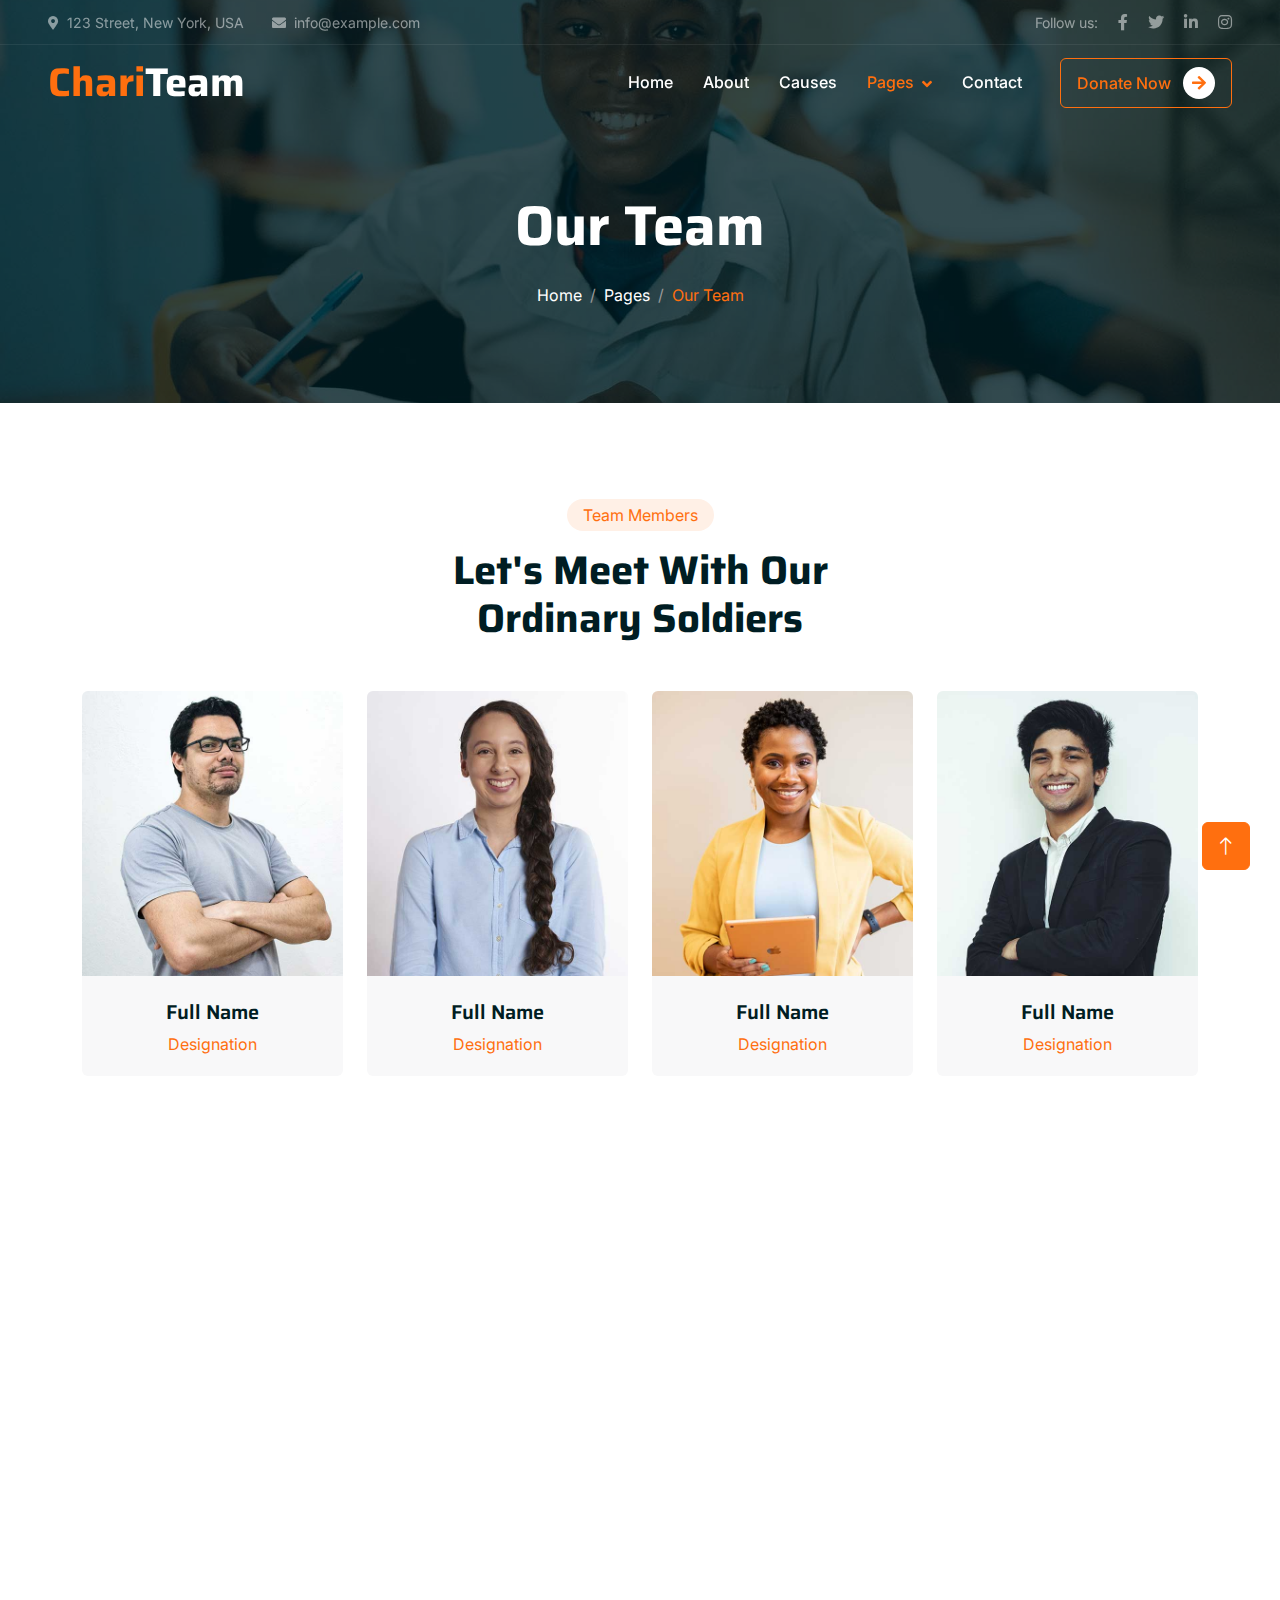
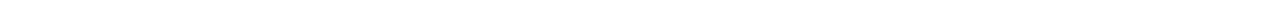
<file: entrepenuers.html>
<!DOCTYPE html>
<html lang="en">

<head>
    <meta charset="utf-8">
    <title>BID Entrepenuers</title>
    <meta content="width=device-width, initial-scale=1.0" name="viewport">
    <meta content="" name="keywords">
    <meta content="" name="description">

    <!-- Favicon -->
    <link href="img/favicon.ico" rel="icon">

    <!-- Google Web Fonts -->
    <link rel="preconnect" href="https://fonts.googleapis.com">
    <link rel="preconnect" href="https://fonts.gstatic.com" crossorigin>
    <link href="https://fonts.googleapis.com/css2?family=Inter:wght@400;500;600&family=Saira:wght@500;600;700&display=swap" rel="stylesheet"> 

    <!-- Icon Font Stylesheet -->
    <link href="https://cdnjs.cloudflare.com/ajax/libs/font-awesome/5.10.0/css/all.min.css" rel="stylesheet">
    <link href="https://cdn.jsdelivr.net/npm/bootstrap-icons@1.4.1/font/bootstrap-icons.css" rel="stylesheet">

    <!-- Libraries Stylesheet -->
    <link href="lib/animate/animate.min.css" rel="stylesheet">
    <link href="lib/owlcarousel/assets/owl.carousel.min.css" rel="stylesheet">

    <!-- Customized Bootstrap Stylesheet -->
    <link href="css/bootstrap.min.css" rel="stylesheet">

    <!-- Template Stylesheet -->
    <link href="css/style.css" rel="stylesheet">
</head>

<body>
    <!-- Spinner Start -->
    <div id="spinner" class="show bg-white position-fixed translate-middle w-100 vh-100 top-50 start-50 d-flex align-items-center justify-content-center">
        <div class="spinner-grow text-primary" role="status"></div>
    </div>
    <!-- Spinner End -->


    <!-- Navbar Start -->
    <div class="container-fluid fixed-top px-0 wow fadeIn" data-wow-delay="0.1s">
        <div class="top-bar text-white-50 row gx-0 align-items-center d-none d-lg-flex">
            <div class="col-lg-6 px-5 text-start">
                <small><i class="fa fa-map-marker-alt me-2"></i>123 Street, New York, USA</small>
                <small class="ms-4"><i class="fa fa-envelope me-2"></i>info@example.com</small>
            </div>
            <div class="col-lg-6 px-5 text-end">
                <small>Follow us:</small>
                <a class="text-white-50 ms-3" href=""><i class="fab fa-facebook-f"></i></a>
                <a class="text-white-50 ms-3" href=""><i class="fab fa-twitter"></i></a>
                <a class="text-white-50 ms-3" href=""><i class="fab fa-linkedin-in"></i></a>
                <a class="text-white-50 ms-3" href=""><i class="fab fa-instagram"></i></a>
            </div>
        </div>

        <nav class="navbar navbar-expand-lg navbar-dark py-lg-0 px-lg-5 wow fadeIn" data-wow-delay="0.1s">
            <a href="index.html" class="navbar-brand ms-4 ms-lg-0">
                <h1 class="fw-bold text-primary m-0">Chari<span class="text-white">Team</span></h1>
            </a>
            <button type="button" class="navbar-toggler me-4" data-bs-toggle="collapse" data-bs-target="#navbarCollapse">
                <span class="navbar-toggler-icon"></span>
            </button>
            <div class="collapse navbar-collapse" id="navbarCollapse">
                <div class="navbar-nav ms-auto p-4 p-lg-0">
                    <a href="index.html" class="nav-item nav-link">Home</a>
                    <a href="about.html" class="nav-item nav-link">About</a>
                    <a href="causes.html" class="nav-item nav-link">Causes</a>
                    <div class="nav-item dropdown">
                        <a href="#" class="nav-link dropdown-toggle active" data-bs-toggle="dropdown">Pages</a>
                        <div class="dropdown-menu m-0">
                            <a href="service.html" class="dropdown-item">Service</a>
                            <a href="donate.html" class="dropdown-item">Donate</a>
                            <a href="team.html" class="dropdown-item active">Our Team</a>
                            <a href="testimonial.html" class="dropdown-item">Testimonial</a>
                            <a href="404.html" class="dropdown-item">404 Page</a>
                        </div>
                    </div>
                    <a href="contact.html" class="nav-item nav-link">Contact</a>
                </div>
                <div class="d-none d-lg-flex ms-2">
                    <a class="btn btn-outline-primary py-2 px-3" href="">
                        Donate Now
                        <div class="d-inline-flex btn-sm-square bg-white text-primary rounded-circle ms-2">
                            <i class="fa fa-arrow-right"></i>
                        </div>
                    </a>
                </div>
            </div>
        </nav>
    </div>
    <!-- Navbar End -->


    <!-- Page Header Start -->
    <div class="container-fluid page-header mb-5 wow fadeIn" data-wow-delay="0.1s">
        <div class="container text-center">
            <h1 class="display-4 text-white animated slideInDown mb-4">Our Team</h1>
            <nav aria-label="breadcrumb animated slideInDown">
                <ol class="breadcrumb justify-content-center mb-0">
                    <li class="breadcrumb-item"><a class="text-white" href="#">Home</a></li>
                    <li class="breadcrumb-item"><a class="text-white" href="#">Pages</a></li>
                    <li class="breadcrumb-item text-primary active" aria-current="page">Our Team</li>
                </ol>
            </nav>
        </div>
    </div>
    <!-- Page Header End -->


    <!-- Team Start -->
    <div class="container-xxl py-5">
        <div class="container">
            <div class="text-center mx-auto mb-5 wow fadeInUp" data-wow-delay="0.1s" style="max-width: 500px;">
                <div class="d-inline-block rounded-pill bg-secondary text-primary py-1 px-3 mb-3">Team Members</div>
                <h1 class="display-6 mb-5">Let's Meet With Our Ordinary Soldiers</h1>
            </div>
            <div class="row g-4">
                <div class="col-lg-3 col-md-6 wow fadeInUp" data-wow-delay="0.1s">
                    <div class="team-item position-relative rounded overflow-hidden">
                        <div class="overflow-hidden">
                            <img class="img-fluid" src="img/team-1.jpg" alt="">
                        </div>
                        <div class="team-text bg-light text-center p-4">
                            <h5>Full Name</h5>
                            <p class="text-primary">Designation</p>
                            <div class="team-social text-center">
                                <a class="btn btn-square" href=""><i class="fab fa-facebook-f"></i></a>
                                <a class="btn btn-square" href=""><i class="fab fa-twitter"></i></a>
                                <a class="btn btn-square" href=""><i class="fab fa-instagram"></i></a>
                            </div>
                        </div>
                    </div>
                </div>
                <div class="col-lg-3 col-md-6 wow fadeInUp" data-wow-delay="0.3s">
                    <div class="team-item position-relative rounded overflow-hidden">
                        <div class="overflow-hidden">
                            <img class="img-fluid" src="img/team-2.jpg" alt="">
                        </div>
                        <div class="team-text bg-light text-center p-4">
                            <h5>Full Name</h5>
                            <p class="text-primary">Designation</p>
                            <div class="team-social text-center">
                                <a class="btn btn-square" href=""><i class="fab fa-facebook-f"></i></a>
                                <a class="btn btn-square" href=""><i class="fab fa-twitter"></i></a>
                                <a class="btn btn-square" href=""><i class="fab fa-instagram"></i></a>
                            </div>
                        </div>
                    </div>
                </div>
                <div class="col-lg-3 col-md-6 wow fadeInUp" data-wow-delay="0.5s">
                    <div class="team-item position-relative rounded overflow-hidden">
                        <div class="overflow-hidden">
                            <img class="img-fluid" src="img/team-3.jpg" alt="">
                        </div>
                        <div class="team-text bg-light text-center p-4">
                            <h5>Full Name</h5>
                            <p class="text-primary">Designation</p>
                            <div class="team-social text-center">
                                <a class="btn btn-square" href=""><i class="fab fa-facebook-f"></i></a>
                                <a class="btn btn-square" href=""><i class="fab fa-twitter"></i></a>
                                <a class="btn btn-square" href=""><i class="fab fa-instagram"></i></a>
                            </div>
                        </div>
                    </div>
                </div>
                <div class="col-lg-3 col-md-6 wow fadeInUp" data-wow-delay="0.7s">
                    <div class="team-item position-relative rounded overflow-hidden">
                        <div class="overflow-hidden">
                            <img class="img-fluid" src="img/team-4.jpg" alt="">
                        </div>
                        <div class="team-text bg-light text-center p-4">
                            <h5>Full Name</h5>
                            <p class="text-primary">Designation</p>
                            <div class="team-social text-center">
                                <a class="btn btn-square" href=""><i class="fab fa-facebook-f"></i></a>
                                <a class="btn btn-square" href=""><i class="fab fa-twitter"></i></a>
                                <a class="btn btn-square" href=""><i class="fab fa-instagram"></i></a>
                            </div>
                        </div>
                    </div>
                </div>
            </div>
        </div>
    </div>
    <!-- Team End -->


    <!-- Footer Start -->
    <div class="container-fluid bg-dark text-white-50 footer mt-5 pt-5 wow fadeIn" data-wow-delay="0.1s">
        <div class="container py-5">
            <div class="row g-5">
                <div class="col-lg-3 col-md-6">
                    <h1 class="fw-bold text-primary mb-4">Chari<span class="text-white">Team</span></h1>
                    <p>Diam dolor diam ipsum sit. Aliqu diam amet diam et eos. Clita erat ipsum et lorem et sit, sed stet lorem sit clita</p>
                    <div class="d-flex pt-2">
                        <a class="btn btn-square me-1" href=""><i class="fab fa-twitter"></i></a>
                        <a class="btn btn-square me-1" href=""><i class="fab fa-facebook-f"></i></a>
                        <a class="btn btn-square me-1" href=""><i class="fab fa-youtube"></i></a>
                        <a class="btn btn-square me-0" href=""><i class="fab fa-linkedin-in"></i></a>
                    </div>
                </div>
                <div class="col-lg-3 col-md-6">
                    <h5 class="text-light mb-4">Address</h5>
                    <p><i class="fa fa-map-marker-alt me-3"></i>123 Street, New York, USA</p>
                    <p><i class="fa fa-phone-alt me-3"></i>+012 345 67890</p>
                    <p><i class="fa fa-envelope me-3"></i>info@example.com</p>
                </div>
                <div class="col-lg-3 col-md-6">
                    <h5 class="text-light mb-4">Quick Links</h5>
                    <a class="btn btn-link" href="">About Us</a>
                    <a class="btn btn-link" href="">Contact Us</a>
                    <a class="btn btn-link" href="">Our Services</a>
                    <a class="btn btn-link" href="">Terms & Condition</a>
                    <a class="btn btn-link" href="">Support</a>
                </div>
                <div class="col-lg-3 col-md-6">
                    <h5 class="text-light mb-4">Newsletter</h5>
                    <p>Dolor amet sit justo amet elitr clita ipsum elitr est.</p>
                    <div class="position-relative mx-auto" style="max-width: 400px;">
                        <input class="form-control bg-transparent w-100 py-3 ps-4 pe-5" type="text" placeholder="Your email">
                        <button type="button" class="btn btn-primary py-2 position-absolute top-0 end-0 mt-2 me-2">SignUp</button>
                    </div>
                </div>
            </div>
        </div>
        <div class="container-fluid copyright">
            <div class="container">
                <div class="row">
                    <div class="col-md-6 text-center text-md-start mb-3 mb-md-0">
                        &copy; <a href="#">Your Site Name</a>, All Right Reserved.
                    </div>
                    <div class="col-md-6 text-center text-md-end">
                        <!--/*** This template is free as long as you keep the footer author’s credit link/attribution link/backlink. If you'd like to use the template without the footer author’s credit link/attribution link/backlink, you can purchase the Credit Removal License from "https://htmlcodex.com/credit-removal". Thank you for your support. ***/-->
                        Designed By <a href="https://htmlcodex.com">HTML Codex</a>
                    </div>
                </div>
            </div>
        </div>
    </div>
    <!-- Footer End -->


    <!-- Back to Top -->
    <a href="#" class="btn btn-lg btn-primary btn-lg-square back-to-top"><i class="bi bi-arrow-up"></i></a>


    <!-- JavaScript Libraries -->
    <script src="https://code.jquery.com/jquery-3.4.1.min.js"></script>
    <script src="https://cdn.jsdelivr.net/npm/bootstrap@5.0.0/dist/js/bootstrap.bundle.min.js"></script>
    <script src="lib/wow/wow.min.js"></script>
    <script src="lib/easing/easing.min.js"></script>
    <script src="lib/waypoints/waypoints.min.js"></script>
    <script src="lib/owlcarousel/owl.carousel.min.js"></script>
    <script src="lib/parallax/parallax.min.js"></script>

    <!-- Template Javascript -->
    <script src="js/main.js"></script>
</body>

</html>
</file>
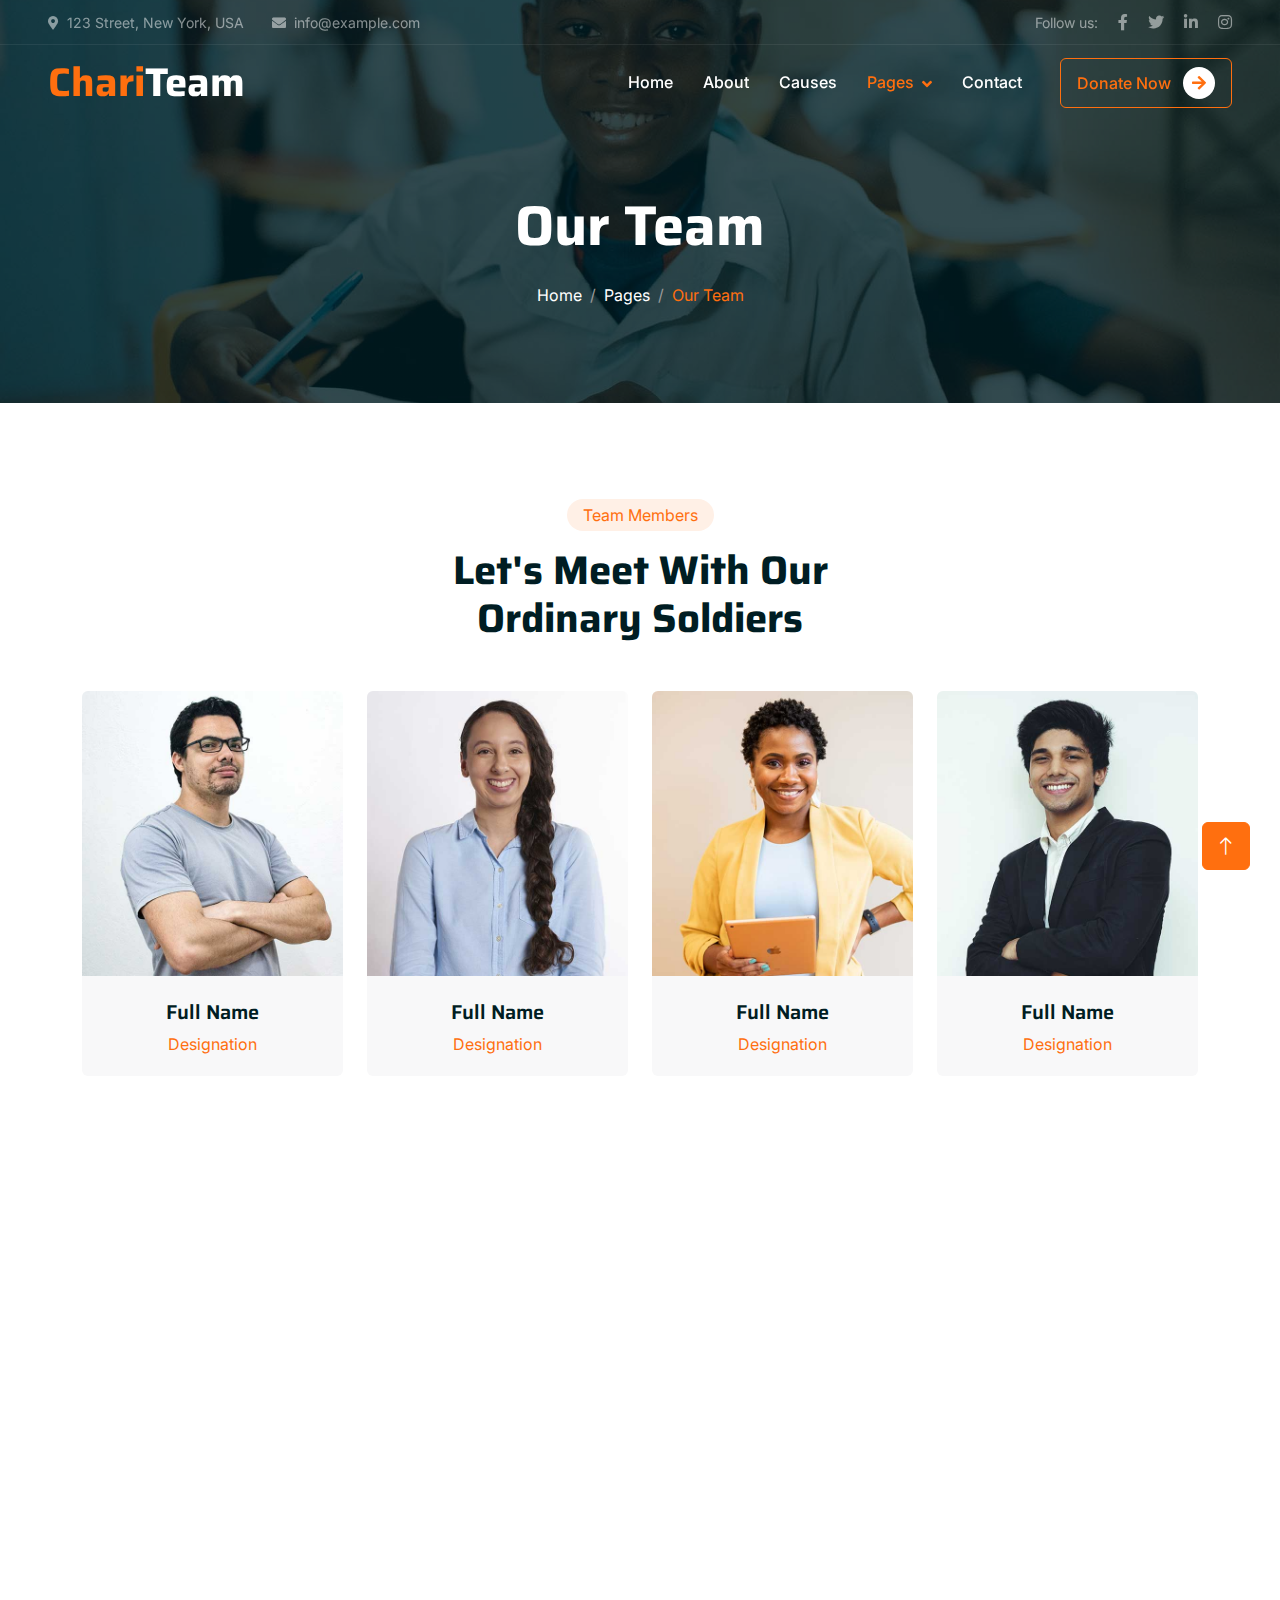
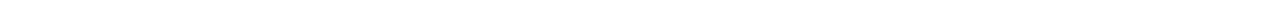
<file: FAQ.html>
<!DOCTYPE html>
<html lang="en">

<head>
    <meta charset="utf-8">
    <title>BID Where To Study</title>
    <meta content="width=device-width, initial-scale=1.0" name="viewport">
    <meta content="" name="keywords">
    <meta content="" name="description">

    <!-- Favicon -->
    <link href="img/favicon.ico" rel="icon">

    <!-- Google Web Fonts -->
    <link rel="preconnect" href="https://fonts.googleapis.com">
    <link rel="preconnect" href="https://fonts.gstatic.com" crossorigin>
    <link href="https://fonts.googleapis.com/css2?family=Inter:wght@400;500;600&family=Saira:wght@500;600;700&display=swap" rel="stylesheet"> 

    <!-- Icon Font Stylesheet -->
    <link href="https://cdnjs.cloudflare.com/ajax/libs/font-awesome/5.10.0/css/all.min.css" rel="stylesheet">
    <link href="https://cdn.jsdelivr.net/npm/bootstrap-icons@1.4.1/font/bootstrap-icons.css" rel="stylesheet">

    <!-- Libraries Stylesheet -->
    <link href="lib/animate/animate.min.css" rel="stylesheet">
    <link href="lib/owlcarousel/assets/owl.carousel.min.css" rel="stylesheet">

    <!-- Customized Bootstrap Stylesheet -->
    <link href="css/bootstrap.min.css" rel="stylesheet">

    <!-- Template Stylesheet -->
    <link href="css/style.css" rel="stylesheet">
</head>

<body>
    <!-- Spinner Start -->
    <div id="spinner" class="show bg-white position-fixed translate-middle w-100 vh-100 top-50 start-50 d-flex align-items-center justify-content-center">
        <div class="spinner-grow text-primary" role="status"></div>
    </div>
    <!-- Spinner End -->


    <!-- Navbar Start -->
    <div class="container-fluid fixed-top px-0 wow fadeIn" data-wow-delay="0.1s">
        <div class="top-bar text-white-50 row gx-0 align-items-center d-none d-lg-flex">
            <div class="col-lg-6 px-5 text-start">
                <small><i class="fa fa-map-marker-alt me-2"></i>123 Street, New York, USA</small>
                <small class="ms-4"><i class="fa fa-envelope me-2"></i>info@example.com</small>
            </div>
            <div class="col-lg-6 px-5 text-end">
                <small>Follow us:</small>
                <a class="text-white-50 ms-3" href=""><i class="fab fa-facebook-f"></i></a>
                <a class="text-white-50 ms-3" href=""><i class="fab fa-twitter"></i></a>
                <a class="text-white-50 ms-3" href=""><i class="fab fa-linkedin-in"></i></a>
                <a class="text-white-50 ms-3" href=""><i class="fab fa-instagram"></i></a>
            </div>
        </div>

        <nav class="navbar navbar-expand-lg navbar-dark py-lg-0 px-lg-5 wow fadeIn" data-wow-delay="0.1s">
            <a href="index.html" class="navbar-brand ms-4 ms-lg-0">
                <h1 class="fw-bold text-primary m-0">Chari<span class="text-white">Team</span></h1>
            </a>
            <button type="button" class="navbar-toggler me-4" data-bs-toggle="collapse" data-bs-target="#navbarCollapse">
                <span class="navbar-toggler-icon"></span>
            </button>
            <div class="collapse navbar-collapse" id="navbarCollapse">
                <div class="navbar-nav ms-auto p-4 p-lg-0">
                    <a href="index.html" class="nav-item nav-link">Home</a>
                    <a href="about.html" class="nav-item nav-link">About</a>
                    <a href="causes.html" class="nav-item nav-link">Causes</a>
                    <div class="nav-item dropdown">
                        <a href="#" class="nav-link dropdown-toggle active" data-bs-toggle="dropdown">Pages</a>
                        <div class="dropdown-menu m-0">
                            <a href="service.html" class="dropdown-item">Service</a>
                            <a href="donate.html" class="dropdown-item">Donate</a>
                            <a href="team.html" class="dropdown-item active">Our Team</a>
                            <a href="testimonial.html" class="dropdown-item">Testimonial</a>
                            <a href="404.html" class="dropdown-item">404 Page</a>
                        </div>
                    </div>
                    <a href="contact.html" class="nav-item nav-link">Contact</a>
                </div>
                <div class="d-none d-lg-flex ms-2">
                    <a class="btn btn-outline-primary py-2 px-3" href="">
                        Donate Now
                        <div class="d-inline-flex btn-sm-square bg-white text-primary rounded-circle ms-2">
                            <i class="fa fa-arrow-right"></i>
                        </div>
                    </a>
                </div>
            </div>
        </nav>
    </div>
    <!-- Navbar End -->


    <!-- Page Header Start -->
    <div class="container-fluid page-header mb-5 wow fadeIn" data-wow-delay="0.1s">
        <div class="container text-center">
            <h1 class="display-4 text-white animated slideInDown mb-4">Our Team</h1>
            <nav aria-label="breadcrumb animated slideInDown">
                <ol class="breadcrumb justify-content-center mb-0">
                    <li class="breadcrumb-item"><a class="text-white" href="#">Home</a></li>
                    <li class="breadcrumb-item"><a class="text-white" href="#">Pages</a></li>
                    <li class="breadcrumb-item text-primary active" aria-current="page">Our Team</li>
                </ol>
            </nav>
        </div>
    </div>
    <!-- Page Header End -->


    <!-- Team Start -->
    <div class="container-xxl py-5">
        <div class="container">
            <div class="text-center mx-auto mb-5 wow fadeInUp" data-wow-delay="0.1s" style="max-width: 500px;">
                <div class="d-inline-block rounded-pill bg-secondary text-primary py-1 px-3 mb-3">Team Members</div>
                <h1 class="display-6 mb-5">Let's Meet With Our Ordinary Soldiers</h1>
            </div>
            <div class="row g-4">
                <div class="col-lg-3 col-md-6 wow fadeInUp" data-wow-delay="0.1s">
                    <div class="team-item position-relative rounded overflow-hidden">
                        <div class="overflow-hidden">
                            <img class="img-fluid" src="img/team-1.jpg" alt="">
                        </div>
                        <div class="team-text bg-light text-center p-4">
                            <h5>Full Name</h5>
                            <p class="text-primary">Designation</p>
                            <div class="team-social text-center">
                                <a class="btn btn-square" href=""><i class="fab fa-facebook-f"></i></a>
                                <a class="btn btn-square" href=""><i class="fab fa-twitter"></i></a>
                                <a class="btn btn-square" href=""><i class="fab fa-instagram"></i></a>
                            </div>
                        </div>
                    </div>
                </div>
                <div class="col-lg-3 col-md-6 wow fadeInUp" data-wow-delay="0.3s">
                    <div class="team-item position-relative rounded overflow-hidden">
                        <div class="overflow-hidden">
                            <img class="img-fluid" src="img/team-2.jpg" alt="">
                        </div>
                        <div class="team-text bg-light text-center p-4">
                            <h5>Full Name</h5>
                            <p class="text-primary">Designation</p>
                            <div class="team-social text-center">
                                <a class="btn btn-square" href=""><i class="fab fa-facebook-f"></i></a>
                                <a class="btn btn-square" href=""><i class="fab fa-twitter"></i></a>
                                <a class="btn btn-square" href=""><i class="fab fa-instagram"></i></a>
                            </div>
                        </div>
                    </div>
                </div>
                <div class="col-lg-3 col-md-6 wow fadeInUp" data-wow-delay="0.5s">
                    <div class="team-item position-relative rounded overflow-hidden">
                        <div class="overflow-hidden">
                            <img class="img-fluid" src="img/team-3.jpg" alt="">
                        </div>
                        <div class="team-text bg-light text-center p-4">
                            <h5>Full Name</h5>
                            <p class="text-primary">Designation</p>
                            <div class="team-social text-center">
                                <a class="btn btn-square" href=""><i class="fab fa-facebook-f"></i></a>
                                <a class="btn btn-square" href=""><i class="fab fa-twitter"></i></a>
                                <a class="btn btn-square" href=""><i class="fab fa-instagram"></i></a>
                            </div>
                        </div>
                    </div>
                </div>
                <div class="col-lg-3 col-md-6 wow fadeInUp" data-wow-delay="0.7s">
                    <div class="team-item position-relative rounded overflow-hidden">
                        <div class="overflow-hidden">
                            <img class="img-fluid" src="img/team-4.jpg" alt="">
                        </div>
                        <div class="team-text bg-light text-center p-4">
                            <h5>Full Name</h5>
                            <p class="text-primary">Designation</p>
                            <div class="team-social text-center">
                                <a class="btn btn-square" href=""><i class="fab fa-facebook-f"></i></a>
                                <a class="btn btn-square" href=""><i class="fab fa-twitter"></i></a>
                                <a class="btn btn-square" href=""><i class="fab fa-instagram"></i></a>
                            </div>
                        </div>
                    </div>
                </div>
            </div>
        </div>
    </div>
    <!-- Team End -->


    <!-- Footer Start -->
    <div class="container-fluid bg-dark text-white-50 footer mt-5 pt-5 wow fadeIn" data-wow-delay="0.1s">
        <div class="container py-5">
            <div class="row g-5">
                <div class="col-lg-3 col-md-6">
                    <h1 class="fw-bold text-primary mb-4">Chari<span class="text-white">Team</span></h1>
                    <p>Diam dolor diam ipsum sit. Aliqu diam amet diam et eos. Clita erat ipsum et lorem et sit, sed stet lorem sit clita</p>
                    <div class="d-flex pt-2">
                        <a class="btn btn-square me-1" href=""><i class="fab fa-twitter"></i></a>
                        <a class="btn btn-square me-1" href=""><i class="fab fa-facebook-f"></i></a>
                        <a class="btn btn-square me-1" href=""><i class="fab fa-youtube"></i></a>
                        <a class="btn btn-square me-0" href=""><i class="fab fa-linkedin-in"></i></a>
                    </div>
                </div>
                <div class="col-lg-3 col-md-6">
                    <h5 class="text-light mb-4">Address</h5>
                    <p><i class="fa fa-map-marker-alt me-3"></i>123 Street, New York, USA</p>
                    <p><i class="fa fa-phone-alt me-3"></i>+012 345 67890</p>
                    <p><i class="fa fa-envelope me-3"></i>info@example.com</p>
                </div>
                <div class="col-lg-3 col-md-6">
                    <h5 class="text-light mb-4">Quick Links</h5>
                    <a class="btn btn-link" href="">About Us</a>
                    <a class="btn btn-link" href="">Contact Us</a>
                    <a class="btn btn-link" href="">Our Services</a>
                    <a class="btn btn-link" href="">Terms & Condition</a>
                    <a class="btn btn-link" href="">Support</a>
                </div>
                <div class="col-lg-3 col-md-6">
                    <h5 class="text-light mb-4">Newsletter</h5>
                    <p>Dolor amet sit justo amet elitr clita ipsum elitr est.</p>
                    <div class="position-relative mx-auto" style="max-width: 400px;">
                        <input class="form-control bg-transparent w-100 py-3 ps-4 pe-5" type="text" placeholder="Your email">
                        <button type="button" class="btn btn-primary py-2 position-absolute top-0 end-0 mt-2 me-2">SignUp</button>
                    </div>
                </div>
            </div>
        </div>
        <div class="container-fluid copyright">
            <div class="container">
                <div class="row">
                    <div class="col-md-6 text-center text-md-start mb-3 mb-md-0">
                        &copy; <a href="#">Your Site Name</a>, All Right Reserved.
                    </div>
                    <div class="col-md-6 text-center text-md-end">
                        <!--/*** This template is free as long as you keep the footer author’s credit link/attribution link/backlink. If you'd like to use the template without the footer author’s credit link/attribution link/backlink, you can purchase the Credit Removal License from "https://htmlcodex.com/credit-removal". Thank you for your support. ***/-->
                        Designed By <a href="https://htmlcodex.com">HTML Codex</a>
                    </div>
                </div>
            </div>
        </div>
    </div>
    <!-- Footer End -->


    <!-- Back to Top -->
    <a href="#" class="btn btn-lg btn-primary btn-lg-square back-to-top"><i class="bi bi-arrow-up"></i></a>


    <!-- JavaScript Libraries -->
    <script src="https://code.jquery.com/jquery-3.4.1.min.js"></script>
    <script src="https://cdn.jsdelivr.net/npm/bootstrap@5.0.0/dist/js/bootstrap.bundle.min.js"></script>
    <script src="lib/wow/wow.min.js"></script>
    <script src="lib/easing/easing.min.js"></script>
    <script src="lib/waypoints/waypoints.min.js"></script>
    <script src="lib/owlcarousel/owl.carousel.min.js"></script>
    <script src="lib/parallax/parallax.min.js"></script>

    <!-- Template Javascript -->
    <script src="js/main.js"></script>
</body>

</html>
</file>
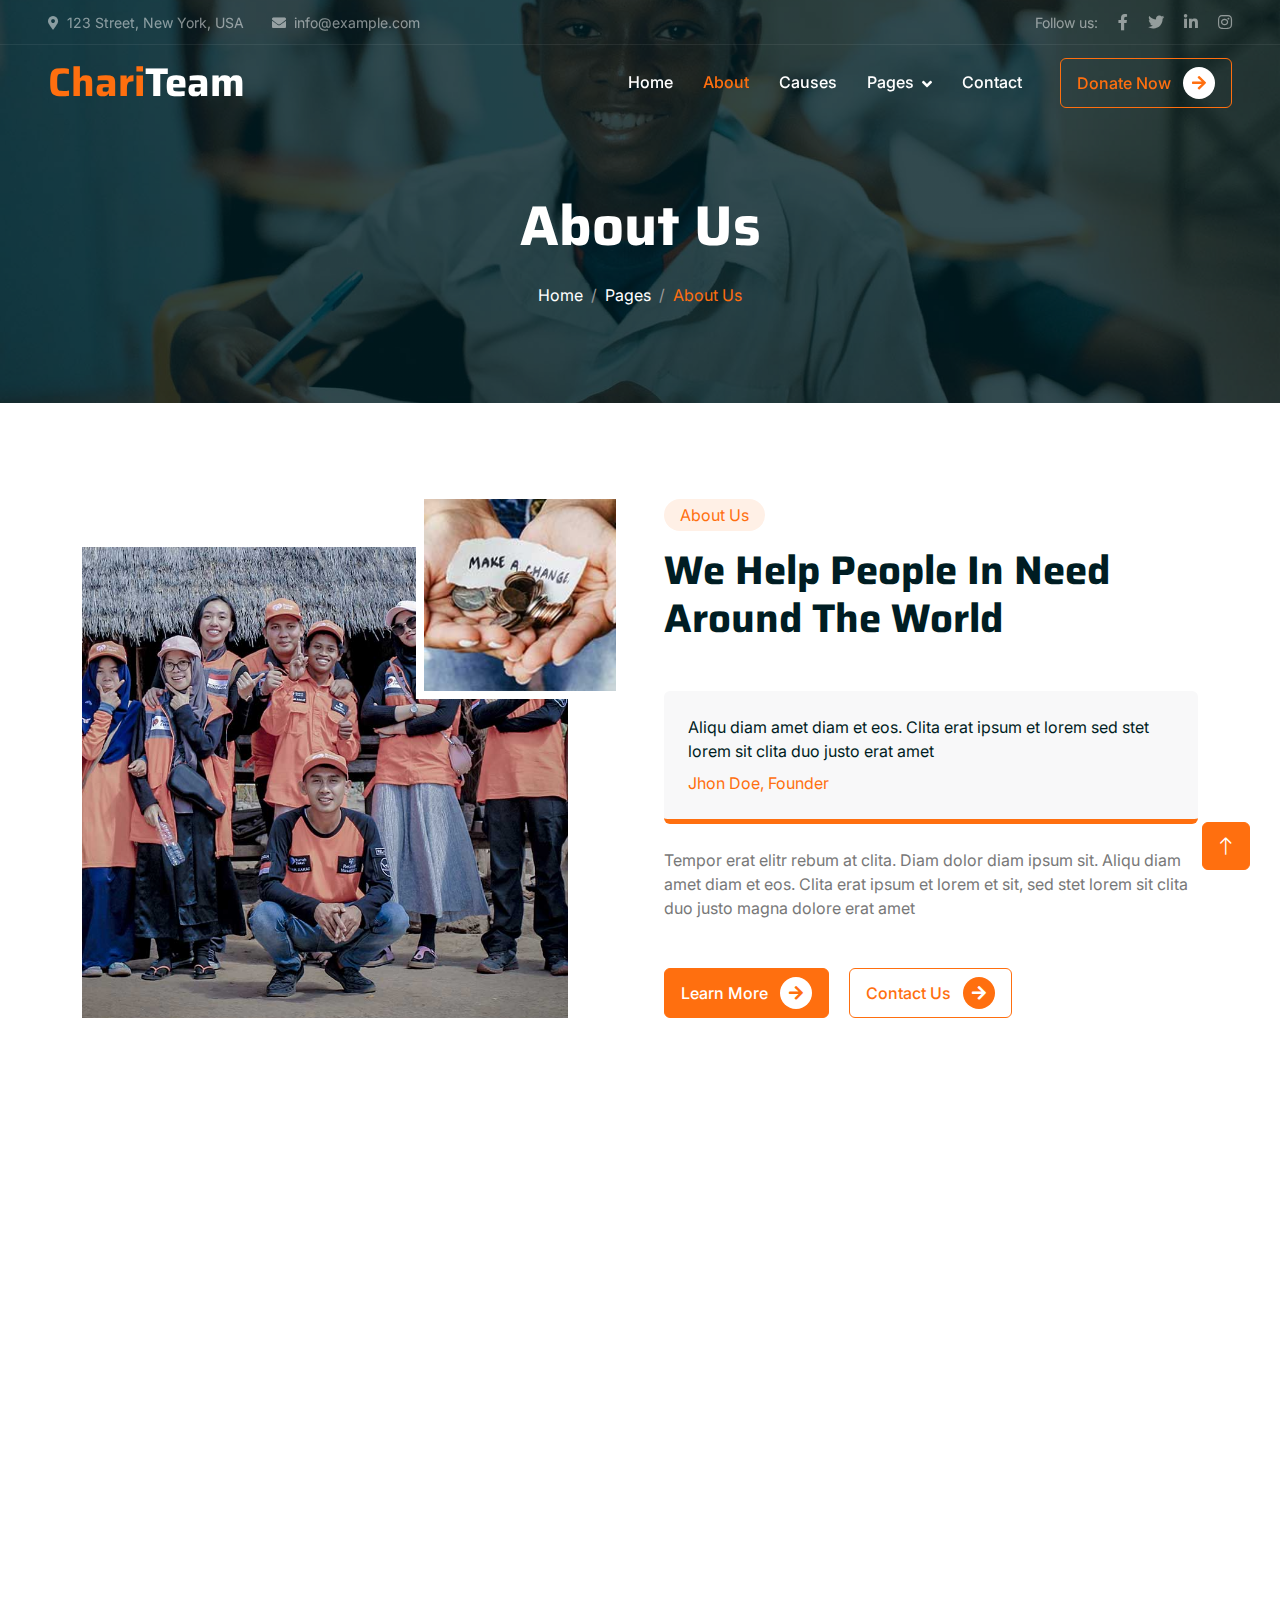
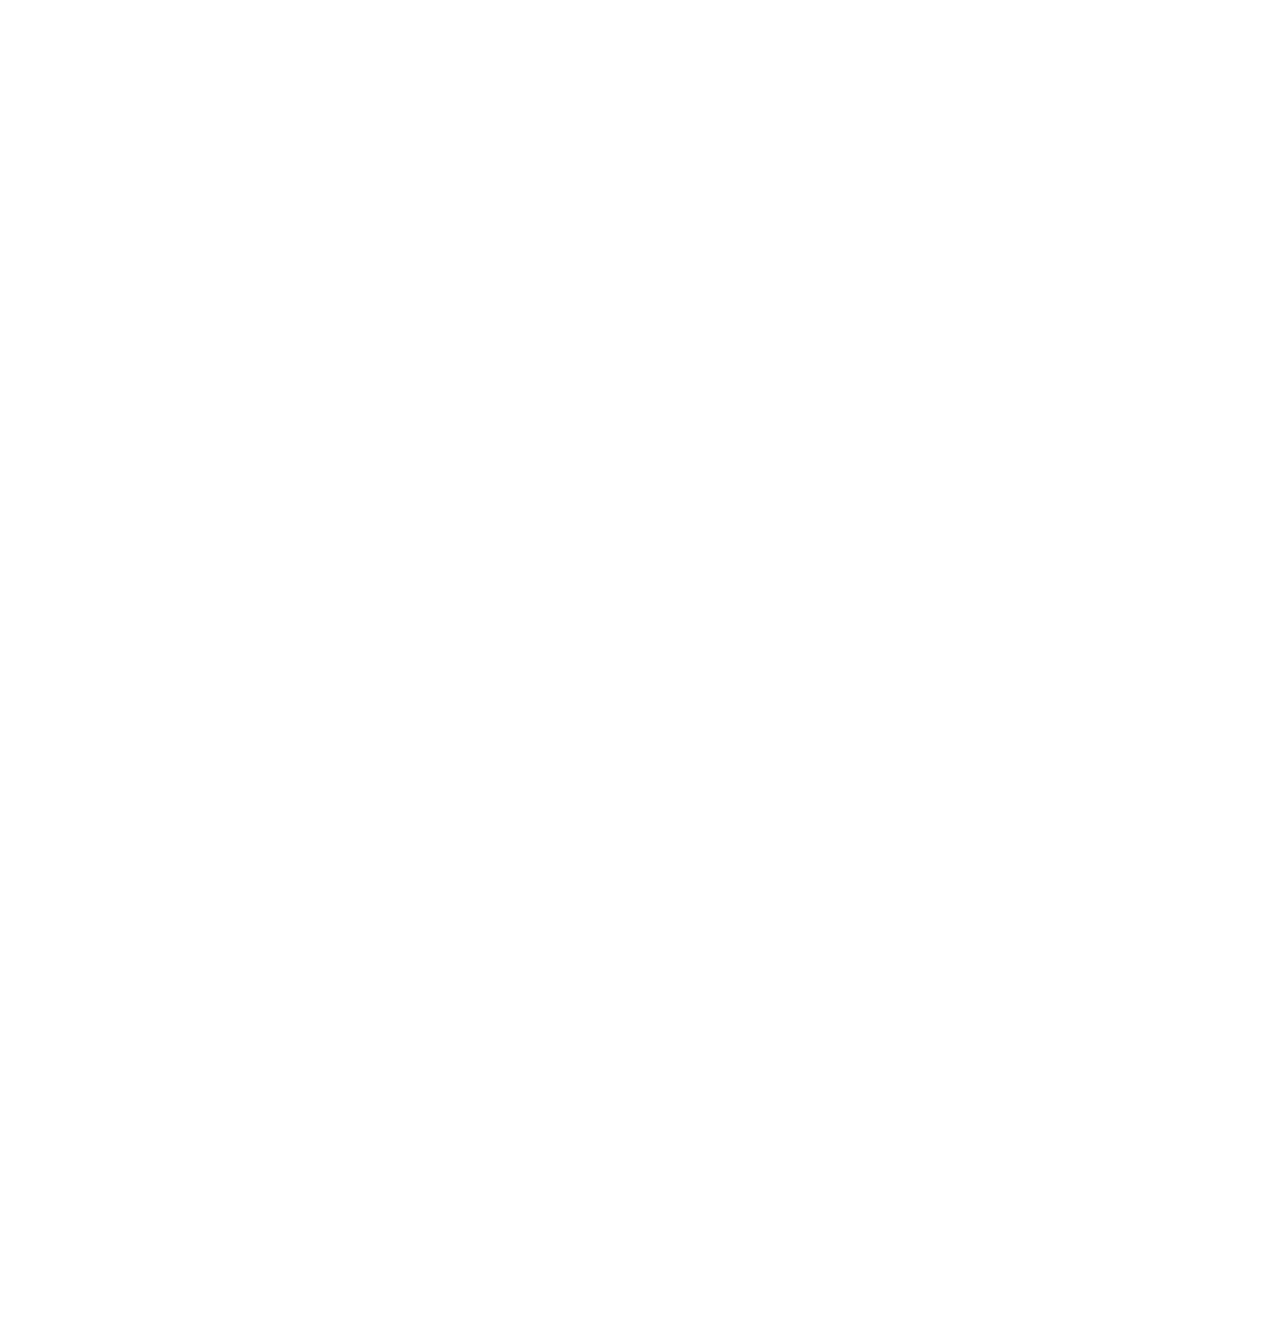
<file: getting-around.html>
<!DOCTYPE html>
<html lang="en">

<head>
    <meta charset="utf-8">
    <title>BID-About</title>
    <meta content="width=device-width, initial-scale=1.0" name="viewport">
    <meta content="" name="keywords">
    <meta content="" name="description">

    <!-- Favicon -->
    <link href="img/favicon.ico" rel="icon">

    <!-- Google Web Fonts -->
    <link rel="preconnect" href="https://fonts.googleapis.com">
    <link rel="preconnect" href="https://fonts.gstatic.com" crossorigin>
    <link href="https://fonts.googleapis.com/css2?family=Inter:wght@400;500;600&family=Saira:wght@500;600;700&display=swap" rel="stylesheet"> 

    <!-- Icon Font Stylesheet -->
    <link href="https://cdnjs.cloudflare.com/ajax/libs/font-awesome/5.10.0/css/all.min.css" rel="stylesheet">
    <link href="https://cdn.jsdelivr.net/npm/bootstrap-icons@1.4.1/font/bootstrap-icons.css" rel="stylesheet">

    <!-- Libraries Stylesheet -->
    <link href="lib/animate/animate.min.css" rel="stylesheet">
    <link href="lib/owlcarousel/assets/owl.carousel.min.css" rel="stylesheet">

    <!-- Customized Bootstrap Stylesheet -->
    <link href="css/bootstrap.min.css" rel="stylesheet">

    <!-- Template Stylesheet -->
    <link href="css/style.css" rel="stylesheet">
</head>

<body>
    <!-- Spinner Start -->
    <div id="spinner" class="show bg-white position-fixed translate-middle w-100 vh-100 top-50 start-50 d-flex align-items-center justify-content-center">
        <div class="spinner-grow text-primary" role="status"></div>
    </div>
    <!-- Spinner End -->


    <!-- Navbar Start -->
    <div class="container-fluid fixed-top px-0 wow fadeIn" data-wow-delay="0.1s">
        <div class="top-bar text-white-50 row gx-0 align-items-center d-none d-lg-flex">
            <div class="col-lg-6 px-5 text-start">
                <small><i class="fa fa-map-marker-alt me-2"></i>123 Street, New York, USA</small>
                <small class="ms-4"><i class="fa fa-envelope me-2"></i>info@example.com</small>
            </div>
            <div class="col-lg-6 px-5 text-end">
                <small>Follow us:</small>
                <a class="text-white-50 ms-3" href=""><i class="fab fa-facebook-f"></i></a>
                <a class="text-white-50 ms-3" href=""><i class="fab fa-twitter"></i></a>
                <a class="text-white-50 ms-3" href=""><i class="fab fa-linkedin-in"></i></a>
                <a class="text-white-50 ms-3" href=""><i class="fab fa-instagram"></i></a>
            </div>
        </div>

        <nav class="navbar navbar-expand-lg navbar-dark py-lg-0 px-lg-5 wow fadeIn" data-wow-delay="0.1s">
            <a href="index.html" class="navbar-brand ms-4 ms-lg-0">
                <h1 class="fw-bold text-primary m-0">Chari<span class="text-white">Team</span></h1>
            </a>
            <button type="button" class="navbar-toggler me-4" data-bs-toggle="collapse" data-bs-target="#navbarCollapse">
                <span class="navbar-toggler-icon"></span>
            </button>
            <div class="collapse navbar-collapse" id="navbarCollapse">
                <div class="navbar-nav ms-auto p-4 p-lg-0">
                    <a href="index.html" class="nav-item nav-link">Home</a>
                    <a href="about.html" class="nav-item nav-link active">About</a>
                    <a href="causes.html" class="nav-item nav-link">Causes</a>
                    <div class="nav-item dropdown">
                        <a href="#" class="nav-link dropdown-toggle" data-bs-toggle="dropdown">Pages</a>
                        <div class="dropdown-menu m-0">
                            <a href="service.html" class="dropdown-item">Service</a>
                            <a href="donate.html" class="dropdown-item">Donate</a>
                            <a href="team.html" class="dropdown-item">Our Team</a>
                            <a href="testimonial.html" class="dropdown-item">Testimonial</a>
                            <a href="404.html" class="dropdown-item">404 Page</a>
                        </div>
                    </div>
                    <a href="contact.html" class="nav-item nav-link">Contact</a>
                </div>
                <div class="d-none d-lg-flex ms-2">
                    <a class="btn btn-outline-primary py-2 px-3" href="">
                        Donate Now
                        <div class="d-inline-flex btn-sm-square bg-white text-primary rounded-circle ms-2">
                            <i class="fa fa-arrow-right"></i>
                        </div>
                    </a>
                </div>
            </div>
        </nav>
    </div>
    <!-- Navbar End -->


    <!-- Page Header Start -->
    <div class="container-fluid page-header mb-5 wow fadeIn" data-wow-delay="0.1s">
        <div class="container text-center">
            <h1 class="display-4 text-white animated slideInDown mb-4">About Us</h1>
            <nav aria-label="breadcrumb animated slideInDown">
                <ol class="breadcrumb justify-content-center mb-0">
                    <li class="breadcrumb-item"><a class="text-white" href="#">Home</a></li>
                    <li class="breadcrumb-item"><a class="text-white" href="#">Pages</a></li>
                    <li class="breadcrumb-item text-primary active" aria-current="page">About Us</li>
                </ol>
            </nav>
        </div>
    </div>
    <!-- Page Header End -->


    <!-- About Start -->
    <div class="container-xxl py-5">
        <div class="container">
            <div class="row g-5">
                <div class="col-lg-6 wow fadeInUp" data-wow-delay="0.1s">
                    <div class="position-relative overflow-hidden h-100" style="min-height: 400px;">
                        <img class="position-absolute w-100 h-100 pt-5 pe-5" src="img/about-1.jpg" alt="" style="object-fit: cover;">
                        <img class="position-absolute top-0 end-0 bg-white ps-2 pb-2" src="img/about-2.jpg" alt="" style="width: 200px; height: 200px;">
                    </div>
                </div>
                <div class="col-lg-6 wow fadeInUp" data-wow-delay="0.5s">
                    <div class="h-100">
                        <div class="d-inline-block rounded-pill bg-secondary text-primary py-1 px-3 mb-3">About Us</div>
                        <h1 class="display-6 mb-5">We Help People In Need Around The World</h1>
                        <div class="bg-light border-bottom border-5 border-primary rounded p-4 mb-4">
                            <p class="text-dark mb-2">Aliqu diam amet diam et eos. Clita erat ipsum et lorem sed stet lorem sit clita duo justo erat amet</p>
                            <span class="text-primary">Jhon Doe, Founder</span>
                        </div>
                        <p class="mb-5">Tempor erat elitr rebum at clita. Diam dolor diam ipsum sit. Aliqu diam amet diam et eos. Clita erat ipsum et lorem et sit, sed stet lorem sit clita duo justo magna dolore erat amet</p>
                        <a class="btn btn-primary py-2 px-3 me-3" href="">
                            Learn More
                            <div class="d-inline-flex btn-sm-square bg-white text-primary rounded-circle ms-2">
                                <i class="fa fa-arrow-right"></i>
                            </div>
                        </a>
                        <a class="btn btn-outline-primary py-2 px-3" href="">
                            Contact Us
                            <div class="d-inline-flex btn-sm-square bg-primary text-white rounded-circle ms-2">
                                <i class="fa fa-arrow-right"></i>
                            </div>
                        </a>
                    </div>
                </div>
            </div>
        </div>
    </div>
    <!-- About End -->


    <!-- Service Start -->
    <div class="container-xxl py-5">
        <div class="container">
            <div class="text-center mx-auto mb-5 wow fadeInUp" data-wow-delay="0.1s" style="max-width: 500px;">
                <div class="d-inline-block rounded-pill bg-secondary text-primary py-1 px-3 mb-3">What We Do</div>
                <h1 class="display-6 mb-5">Learn More What We Do And Get Involved</h1>
            </div>
            <div class="row g-4 justify-content-center">
                <div class="col-lg-4 col-md-6 wow fadeInUp" data-wow-delay="0.1s">
                    <div class="service-item bg-white text-center h-100 p-4 p-xl-5">
                        <img class="img-fluid mb-4" src="img/icon-1.png" alt="">
                        <h4 class="mb-3">Child Education</h4>
                        <p class="mb-4">Tempor ut dolore lorem kasd vero ipsum sit eirmod sit. Ipsum diam justo sed vero dolor duo.</p>
                        <a class="btn btn-outline-primary px-3" href="">
                            Learn More
                            <div class="d-inline-flex btn-sm-square bg-primary text-white rounded-circle ms-2">
                                <i class="fa fa-arrow-right"></i>
                            </div>
                        </a>
                    </div>
                </div>
                <div class="col-lg-4 col-md-6 wow fadeInUp" data-wow-delay="0.3s">
                    <div class="service-item bg-white text-center h-100 p-4 p-xl-5">
                        <img class="img-fluid mb-4" src="img/icon-2.png" alt="">
                        <h4 class="mb-3">Medical Treatment</h4>
                        <p class="mb-4">Tempor ut dolore lorem kasd vero ipsum sit eirmod sit. Ipsum diam justo sed vero dolor duo.</p>
                        <a class="btn btn-outline-primary px-3" href="">
                            Learn More
                            <div class="d-inline-flex btn-sm-square bg-primary text-white rounded-circle ms-2">
                                <i class="fa fa-arrow-right"></i>
                            </div>
                        </a>
                    </div>
                </div>
                <div class="col-lg-4 col-md-6 wow fadeInUp" data-wow-delay="0.5s">
                    <div class="service-item bg-white text-center h-100 p-4 p-xl-5">
                        <img class="img-fluid mb-4" src="img/icon-3.png" alt="">
                        <h4 class="mb-3">Pure Drinking Water</h4>
                        <p class="mb-4">Tempor ut dolore lorem kasd vero ipsum sit eirmod sit. Ipsum diam justo sed vero dolor duo.</p>
                        <a class="btn btn-outline-primary px-3" href="">
                            Learn More
                            <div class="d-inline-flex btn-sm-square bg-primary text-white rounded-circle ms-2">
                                <i class="fa fa-arrow-right"></i>
                            </div>
                        </a>
                    </div>
                </div>
            </div>
        </div>
    </div>
    <!-- Service End -->


    <!-- Team Start -->
    <div class="container-xxl py-5">
        <div class="container">
            <div class="text-center mx-auto mb-5 wow fadeInUp" data-wow-delay="0.1s" style="max-width: 500px;">
                <div class="d-inline-block rounded-pill bg-secondary text-primary py-1 px-3 mb-3">Team Members</div>
                <h1 class="display-6 mb-5">Let's Meet With Our Ordinary Soldiers</h1>
            </div>
            <div class="row g-4">
                <div class="col-lg-3 col-md-6 wow fadeInUp" data-wow-delay="0.1s">
                    <div class="team-item position-relative rounded overflow-hidden">
                        <div class="overflow-hidden">
                            <img class="img-fluid" src="img/team-1.jpg" alt="">
                        </div>
                        <div class="team-text bg-light text-center p-4">
                            <h5>Full Name</h5>
                            <p class="text-primary">Designation</p>
                            <div class="team-social text-center">
                                <a class="btn btn-square" href=""><i class="fab fa-facebook-f"></i></a>
                                <a class="btn btn-square" href=""><i class="fab fa-twitter"></i></a>
                                <a class="btn btn-square" href=""><i class="fab fa-instagram"></i></a>
                            </div>
                        </div>
                    </div>
                </div>
                <div class="col-lg-3 col-md-6 wow fadeInUp" data-wow-delay="0.3s">
                    <div class="team-item position-relative rounded overflow-hidden">
                        <div class="overflow-hidden">
                            <img class="img-fluid" src="img/team-2.jpg" alt="">
                        </div>
                        <div class="team-text bg-light text-center p-4">
                            <h5>Full Name</h5>
                            <p class="text-primary">Designation</p>
                            <div class="team-social text-center">
                                <a class="btn btn-square" href=""><i class="fab fa-facebook-f"></i></a>
                                <a class="btn btn-square" href=""><i class="fab fa-twitter"></i></a>
                                <a class="btn btn-square" href=""><i class="fab fa-instagram"></i></a>
                            </div>
                        </div>
                    </div>
                </div>
                <div class="col-lg-3 col-md-6 wow fadeInUp" data-wow-delay="0.5s">
                    <div class="team-item position-relative rounded overflow-hidden">
                        <div class="overflow-hidden">
                            <img class="img-fluid" src="img/team-3.jpg" alt="">
                        </div>
                        <div class="team-text bg-light text-center p-4">
                            <h5>Full Name</h5>
                            <p class="text-primary">Designation</p>
                            <div class="team-social text-center">
                                <a class="btn btn-square" href=""><i class="fab fa-facebook-f"></i></a>
                                <a class="btn btn-square" href=""><i class="fab fa-twitter"></i></a>
                                <a class="btn btn-square" href=""><i class="fab fa-instagram"></i></a>
                            </div>
                        </div>
                    </div>
                </div>
                <div class="col-lg-3 col-md-6 wow fadeInUp" data-wow-delay="0.7s">
                    <div class="team-item position-relative rounded overflow-hidden">
                        <div class="overflow-hidden">
                            <img class="img-fluid" src="img/team-4.jpg" alt="">
                        </div>
                        <div class="team-text bg-light text-center p-4">
                            <h5>Full Name</h5>
                            <p class="text-primary">Designation</p>
                            <div class="team-social text-center">
                                <a class="btn btn-square" href=""><i class="fab fa-facebook-f"></i></a>
                                <a class="btn btn-square" href=""><i class="fab fa-twitter"></i></a>
                                <a class="btn btn-square" href=""><i class="fab fa-instagram"></i></a>
                            </div>
                        </div>
                    </div>
                </div>
            </div>
        </div>
    </div>
    <!-- Team End -->


    <!-- Footer Start -->
    <div class="container-fluid bg-dark text-white-50 footer mt-5 pt-5 wow fadeIn" data-wow-delay="0.1s">
        <div class="container py-5">
            <div class="row g-5">
                <div class="col-lg-3 col-md-6">
                    <h1 class="fw-bold text-primary mb-4">Chari<span class="text-white">Team</span></h1>
                    <p>Diam dolor diam ipsum sit. Aliqu diam amet diam et eos. Clita erat ipsum et lorem et sit, sed stet lorem sit clita</p>
                    <div class="d-flex pt-2">
                        <a class="btn btn-square me-1" href=""><i class="fab fa-twitter"></i></a>
                        <a class="btn btn-square me-1" href=""><i class="fab fa-facebook-f"></i></a>
                        <a class="btn btn-square me-1" href=""><i class="fab fa-youtube"></i></a>
                        <a class="btn btn-square me-0" href=""><i class="fab fa-linkedin-in"></i></a>
                    </div>
                </div>
                <div class="col-lg-3 col-md-6">
                    <h5 class="text-light mb-4">Address</h5>
                    <p><i class="fa fa-map-marker-alt me-3"></i>123 Street, New York, USA</p>
                    <p><i class="fa fa-phone-alt me-3"></i>+012 345 67890</p>
                    <p><i class="fa fa-envelope me-3"></i>info@example.com</p>
                </div>
                <div class="col-lg-3 col-md-6">
                    <h5 class="text-light mb-4">Quick Links</h5>
                    <a class="btn btn-link" href="">About Us</a>
                    <a class="btn btn-link" href="">Contact Us</a>
                    <a class="btn btn-link" href="">Our Services</a>
                    <a class="btn btn-link" href="">Terms & Condition</a>
                    <a class="btn btn-link" href="">Support</a>
                </div>
                <div class="col-lg-3 col-md-6">
                    <h5 class="text-light mb-4">Newsletter</h5>
                    <p>Dolor amet sit justo amet elitr clita ipsum elitr est.</p>
                    <div class="position-relative mx-auto" style="max-width: 400px;">
                        <input class="form-control bg-transparent w-100 py-3 ps-4 pe-5" type="text" placeholder="Your email">
                        <button type="button" class="btn btn-primary py-2 position-absolute top-0 end-0 mt-2 me-2">SignUp</button>
                    </div>
                </div>
            </div>
        </div>
        <div class="container-fluid copyright">
            <div class="container">
                <div class="row">
                    <div class="col-md-6 text-center text-md-start mb-3 mb-md-0">
                        &copy; <a href="#">Your Site Name</a>, All Right Reserved.
                    </div>
                    <div class="col-md-6 text-center text-md-end">
                        <!--/*** This template is free as long as you keep the footer author’s credit link/attribution link/backlink. If you'd like to use the template without the footer author’s credit link/attribution link/backlink, you can purchase the Credit Removal License from "https://htmlcodex.com/credit-removal". Thank you for your support. ***/-->
                        Designed By <a href="https://htmlcodex.com">HTML Codex</a>
                    </div>
                </div>
            </div>
        </div>
    </div>
    <!-- Footer End -->


    <!-- Back to Top -->
    <a href="#" class="btn btn-lg btn-primary btn-lg-square back-to-top"><i class="bi bi-arrow-up"></i></a>


    <!-- JavaScript Libraries -->
    <script src="https://code.jquery.com/jquery-3.4.1.min.js"></script>
    <script src="https://cdn.jsdelivr.net/npm/bootstrap@5.0.0/dist/js/bootstrap.bundle.min.js"></script>
    <script src="lib/wow/wow.min.js"></script>
    <script src="lib/easing/easing.min.js"></script>
    <script src="lib/waypoints/waypoints.min.js"></script>
    <script src="lib/owlcarousel/owl.carousel.min.js"></script>
    <script src="lib/parallax/parallax.min.js"></script>

    <!-- Template Javascript -->
    <script src="js/main.js"></script>
</body>

</html>
</file>
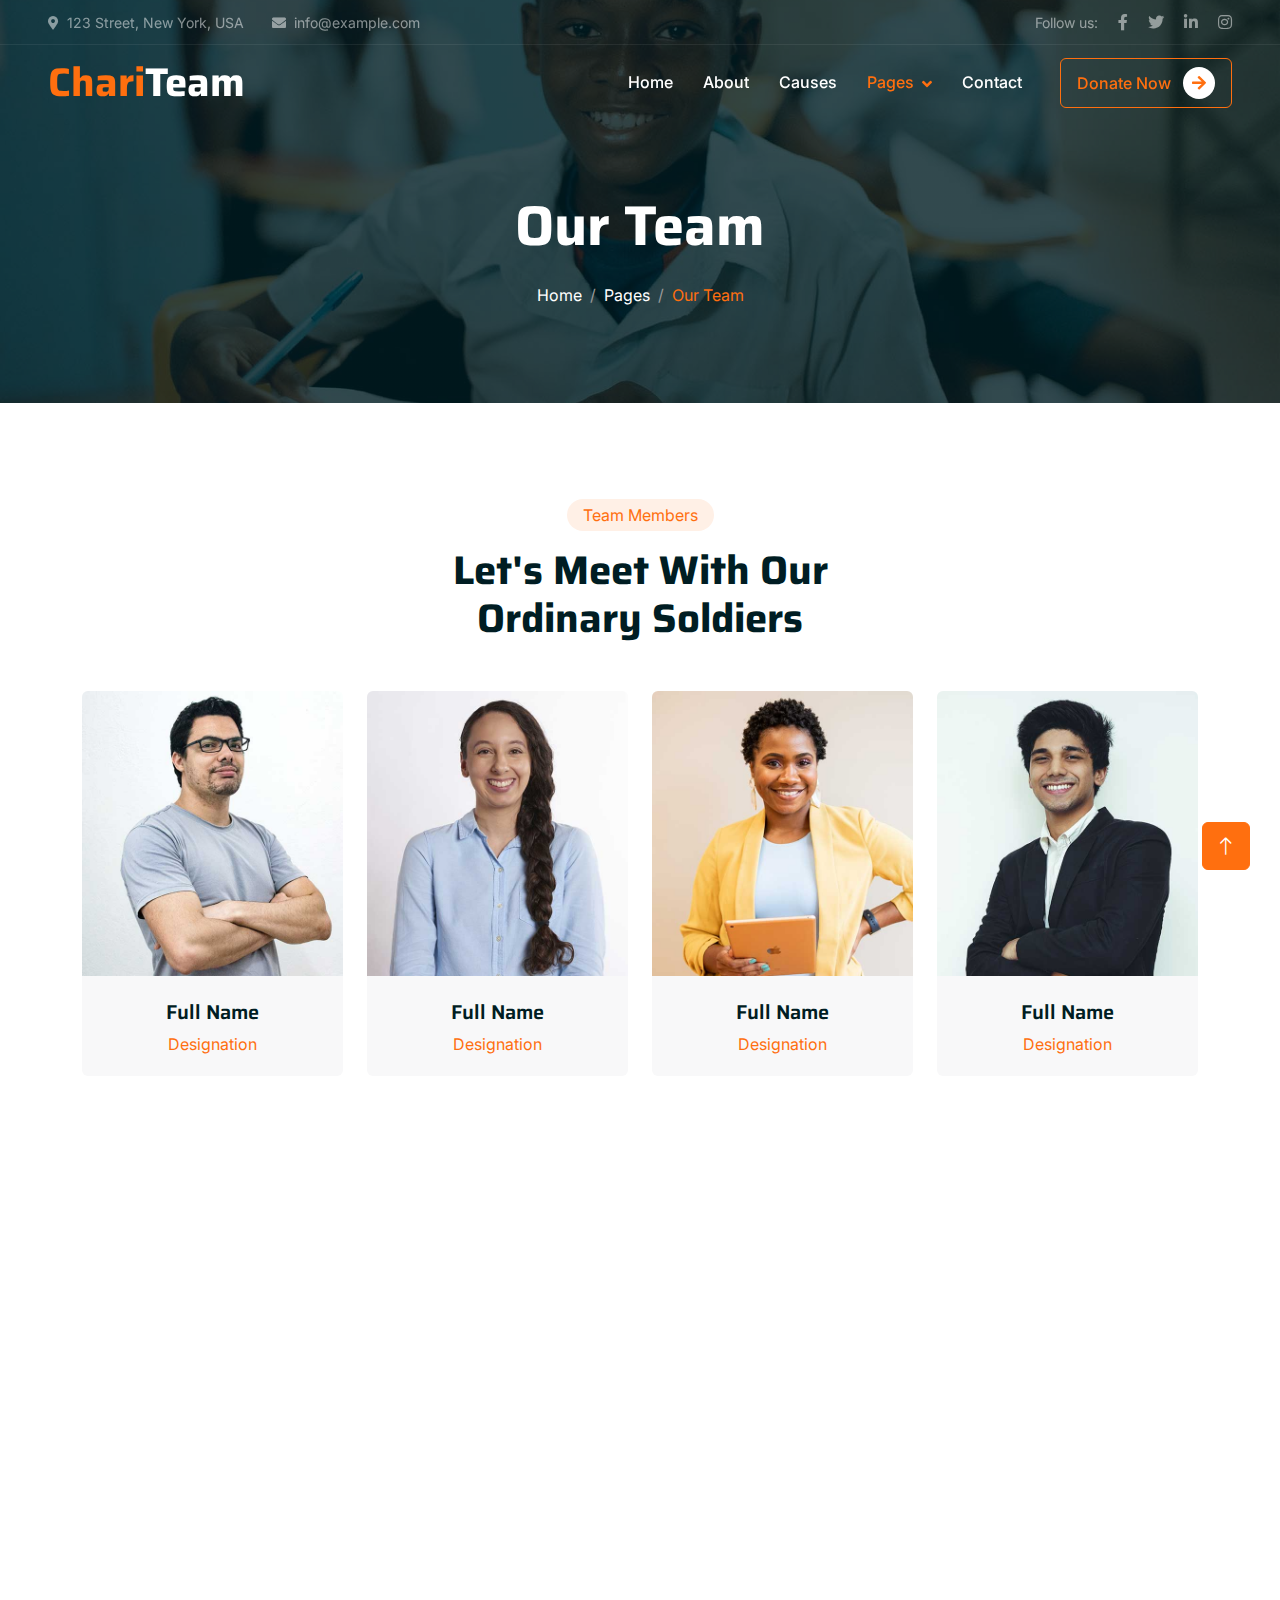
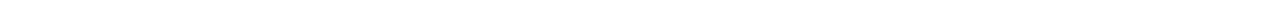
<file: news.html>
<!DOCTYPE html>
<html lang="en">

<head>
    <meta charset="utf-8">
    <title>BID News</title>
    <meta content="width=device-width, initial-scale=1.0" name="viewport">
    <meta content="" name="keywords">
    <meta content="" name="description">

    <!-- Favicon -->
    <link href="img/favicon.ico" rel="icon">

    <!-- Google Web Fonts -->
    <link rel="preconnect" href="https://fonts.googleapis.com">
    <link rel="preconnect" href="https://fonts.gstatic.com" crossorigin>
    <link href="https://fonts.googleapis.com/css2?family=Inter:wght@400;500;600&family=Saira:wght@500;600;700&display=swap" rel="stylesheet"> 

    <!-- Icon Font Stylesheet -->
    <link href="https://cdnjs.cloudflare.com/ajax/libs/font-awesome/5.10.0/css/all.min.css" rel="stylesheet">
    <link href="https://cdn.jsdelivr.net/npm/bootstrap-icons@1.4.1/font/bootstrap-icons.css" rel="stylesheet">

    <!-- Libraries Stylesheet -->
    <link href="lib/animate/animate.min.css" rel="stylesheet">
    <link href="lib/owlcarousel/assets/owl.carousel.min.css" rel="stylesheet">

    <!-- Customized Bootstrap Stylesheet -->
    <link href="css/bootstrap.min.css" rel="stylesheet">

    <!-- Template Stylesheet -->
    <link href="css/style.css" rel="stylesheet">
</head>

<body>
    <!-- Spinner Start -->
    <div id="spinner" class="show bg-white position-fixed translate-middle w-100 vh-100 top-50 start-50 d-flex align-items-center justify-content-center">
        <div class="spinner-grow text-primary" role="status"></div>
    </div>
    <!-- Spinner End -->


    <!-- Navbar Start -->
    <div class="container-fluid fixed-top px-0 wow fadeIn" data-wow-delay="0.1s">
        <div class="top-bar text-white-50 row gx-0 align-items-center d-none d-lg-flex">
            <div class="col-lg-6 px-5 text-start">
                <small><i class="fa fa-map-marker-alt me-2"></i>123 Street, New York, USA</small>
                <small class="ms-4"><i class="fa fa-envelope me-2"></i>info@example.com</small>
            </div>
            <div class="col-lg-6 px-5 text-end">
                <small>Follow us:</small>
                <a class="text-white-50 ms-3" href=""><i class="fab fa-facebook-f"></i></a>
                <a class="text-white-50 ms-3" href=""><i class="fab fa-twitter"></i></a>
                <a class="text-white-50 ms-3" href=""><i class="fab fa-linkedin-in"></i></a>
                <a class="text-white-50 ms-3" href=""><i class="fab fa-instagram"></i></a>
            </div>
        </div>

        <nav class="navbar navbar-expand-lg navbar-dark py-lg-0 px-lg-5 wow fadeIn" data-wow-delay="0.1s">
            <a href="index.html" class="navbar-brand ms-4 ms-lg-0">
                <h1 class="fw-bold text-primary m-0">Chari<span class="text-white">Team</span></h1>
            </a>
            <button type="button" class="navbar-toggler me-4" data-bs-toggle="collapse" data-bs-target="#navbarCollapse">
                <span class="navbar-toggler-icon"></span>
            </button>
            <div class="collapse navbar-collapse" id="navbarCollapse">
                <div class="navbar-nav ms-auto p-4 p-lg-0">
                    <a href="index.html" class="nav-item nav-link">Home</a>
                    <a href="about.html" class="nav-item nav-link">About</a>
                    <a href="causes.html" class="nav-item nav-link">Causes</a>
                    <div class="nav-item dropdown">
                        <a href="#" class="nav-link dropdown-toggle active" data-bs-toggle="dropdown">Pages</a>
                        <div class="dropdown-menu m-0">
                            <a href="service.html" class="dropdown-item">Service</a>
                            <a href="donate.html" class="dropdown-item">Donate</a>
                            <a href="team.html" class="dropdown-item active">Our Team</a>
                            <a href="testimonial.html" class="dropdown-item">Testimonial</a>
                            <a href="404.html" class="dropdown-item">404 Page</a>
                        </div>
                    </div>
                    <a href="contact.html" class="nav-item nav-link">Contact</a>
                </div>
                <div class="d-none d-lg-flex ms-2">
                    <a class="btn btn-outline-primary py-2 px-3" href="">
                        Donate Now
                        <div class="d-inline-flex btn-sm-square bg-white text-primary rounded-circle ms-2">
                            <i class="fa fa-arrow-right"></i>
                        </div>
                    </a>
                </div>
            </div>
        </nav>
    </div>
    <!-- Navbar End -->


    <!-- Page Header Start -->
    <div class="container-fluid page-header mb-5 wow fadeIn" data-wow-delay="0.1s">
        <div class="container text-center">
            <h1 class="display-4 text-white animated slideInDown mb-4">Our Team</h1>
            <nav aria-label="breadcrumb animated slideInDown">
                <ol class="breadcrumb justify-content-center mb-0">
                    <li class="breadcrumb-item"><a class="text-white" href="#">Home</a></li>
                    <li class="breadcrumb-item"><a class="text-white" href="#">Pages</a></li>
                    <li class="breadcrumb-item text-primary active" aria-current="page">Our Team</li>
                </ol>
            </nav>
        </div>
    </div>
    <!-- Page Header End -->


    <!-- Team Start -->
    <div class="container-xxl py-5">
        <div class="container">
            <div class="text-center mx-auto mb-5 wow fadeInUp" data-wow-delay="0.1s" style="max-width: 500px;">
                <div class="d-inline-block rounded-pill bg-secondary text-primary py-1 px-3 mb-3">Team Members</div>
                <h1 class="display-6 mb-5">Let's Meet With Our Ordinary Soldiers</h1>
            </div>
            <div class="row g-4">
                <div class="col-lg-3 col-md-6 wow fadeInUp" data-wow-delay="0.1s">
                    <div class="team-item position-relative rounded overflow-hidden">
                        <div class="overflow-hidden">
                            <img class="img-fluid" src="img/team-1.jpg" alt="">
                        </div>
                        <div class="team-text bg-light text-center p-4">
                            <h5>Full Name</h5>
                            <p class="text-primary">Designation</p>
                            <div class="team-social text-center">
                                <a class="btn btn-square" href=""><i class="fab fa-facebook-f"></i></a>
                                <a class="btn btn-square" href=""><i class="fab fa-twitter"></i></a>
                                <a class="btn btn-square" href=""><i class="fab fa-instagram"></i></a>
                            </div>
                        </div>
                    </div>
                </div>
                <div class="col-lg-3 col-md-6 wow fadeInUp" data-wow-delay="0.3s">
                    <div class="team-item position-relative rounded overflow-hidden">
                        <div class="overflow-hidden">
                            <img class="img-fluid" src="img/team-2.jpg" alt="">
                        </div>
                        <div class="team-text bg-light text-center p-4">
                            <h5>Full Name</h5>
                            <p class="text-primary">Designation</p>
                            <div class="team-social text-center">
                                <a class="btn btn-square" href=""><i class="fab fa-facebook-f"></i></a>
                                <a class="btn btn-square" href=""><i class="fab fa-twitter"></i></a>
                                <a class="btn btn-square" href=""><i class="fab fa-instagram"></i></a>
                            </div>
                        </div>
                    </div>
                </div>
                <div class="col-lg-3 col-md-6 wow fadeInUp" data-wow-delay="0.5s">
                    <div class="team-item position-relative rounded overflow-hidden">
                        <div class="overflow-hidden">
                            <img class="img-fluid" src="img/team-3.jpg" alt="">
                        </div>
                        <div class="team-text bg-light text-center p-4">
                            <h5>Full Name</h5>
                            <p class="text-primary">Designation</p>
                            <div class="team-social text-center">
                                <a class="btn btn-square" href=""><i class="fab fa-facebook-f"></i></a>
                                <a class="btn btn-square" href=""><i class="fab fa-twitter"></i></a>
                                <a class="btn btn-square" href=""><i class="fab fa-instagram"></i></a>
                            </div>
                        </div>
                    </div>
                </div>
                <div class="col-lg-3 col-md-6 wow fadeInUp" data-wow-delay="0.7s">
                    <div class="team-item position-relative rounded overflow-hidden">
                        <div class="overflow-hidden">
                            <img class="img-fluid" src="img/team-4.jpg" alt="">
                        </div>
                        <div class="team-text bg-light text-center p-4">
                            <h5>Full Name</h5>
                            <p class="text-primary">Designation</p>
                            <div class="team-social text-center">
                                <a class="btn btn-square" href=""><i class="fab fa-facebook-f"></i></a>
                                <a class="btn btn-square" href=""><i class="fab fa-twitter"></i></a>
                                <a class="btn btn-square" href=""><i class="fab fa-instagram"></i></a>
                            </div>
                        </div>
                    </div>
                </div>
            </div>
        </div>
    </div>
    <!-- Team End -->


    <!-- Footer Start -->
    <div class="container-fluid bg-dark text-white-50 footer mt-5 pt-5 wow fadeIn" data-wow-delay="0.1s">
        <div class="container py-5">
            <div class="row g-5">
                <div class="col-lg-3 col-md-6">
                    <h1 class="fw-bold text-primary mb-4">Chari<span class="text-white">Team</span></h1>
                    <p>Diam dolor diam ipsum sit. Aliqu diam amet diam et eos. Clita erat ipsum et lorem et sit, sed stet lorem sit clita</p>
                    <div class="d-flex pt-2">
                        <a class="btn btn-square me-1" href=""><i class="fab fa-twitter"></i></a>
                        <a class="btn btn-square me-1" href=""><i class="fab fa-facebook-f"></i></a>
                        <a class="btn btn-square me-1" href=""><i class="fab fa-youtube"></i></a>
                        <a class="btn btn-square me-0" href=""><i class="fab fa-linkedin-in"></i></a>
                    </div>
                </div>
                <div class="col-lg-3 col-md-6">
                    <h5 class="text-light mb-4">Address</h5>
                    <p><i class="fa fa-map-marker-alt me-3"></i>123 Street, New York, USA</p>
                    <p><i class="fa fa-phone-alt me-3"></i>+012 345 67890</p>
                    <p><i class="fa fa-envelope me-3"></i>info@example.com</p>
                </div>
                <div class="col-lg-3 col-md-6">
                    <h5 class="text-light mb-4">Quick Links</h5>
                    <a class="btn btn-link" href="">About Us</a>
                    <a class="btn btn-link" href="">Contact Us</a>
                    <a class="btn btn-link" href="">Our Services</a>
                    <a class="btn btn-link" href="">Terms & Condition</a>
                    <a class="btn btn-link" href="">Support</a>
                </div>
                <div class="col-lg-3 col-md-6">
                    <h5 class="text-light mb-4">Newsletter</h5>
                    <p>Dolor amet sit justo amet elitr clita ipsum elitr est.</p>
                    <div class="position-relative mx-auto" style="max-width: 400px;">
                        <input class="form-control bg-transparent w-100 py-3 ps-4 pe-5" type="text" placeholder="Your email">
                        <button type="button" class="btn btn-primary py-2 position-absolute top-0 end-0 mt-2 me-2">SignUp</button>
                    </div>
                </div>
            </div>
        </div>
        <div class="container-fluid copyright">
            <div class="container">
                <div class="row">
                    <div class="col-md-6 text-center text-md-start mb-3 mb-md-0">
                        &copy; <a href="#">Your Site Name</a>, All Right Reserved.
                    </div>
                    <div class="col-md-6 text-center text-md-end">
                        <!--/*** This template is free as long as you keep the footer author’s credit link/attribution link/backlink. If you'd like to use the template without the footer author’s credit link/attribution link/backlink, you can purchase the Credit Removal License from "https://htmlcodex.com/credit-removal". Thank you for your support. ***/-->
                        Designed By <a href="https://htmlcodex.com">HTML Codex</a>
                    </div>
                </div>
            </div>
        </div>
    </div>
    <!-- Footer End -->


    <!-- Back to Top -->
    <a href="#" class="btn btn-lg btn-primary btn-lg-square back-to-top"><i class="bi bi-arrow-up"></i></a>


    <!-- JavaScript Libraries -->
    <script src="https://code.jquery.com/jquery-3.4.1.min.js"></script>
    <script src="https://cdn.jsdelivr.net/npm/bootstrap@5.0.0/dist/js/bootstrap.bundle.min.js"></script>
    <script src="lib/wow/wow.min.js"></script>
    <script src="lib/easing/easing.min.js"></script>
    <script src="lib/waypoints/waypoints.min.js"></script>
    <script src="lib/owlcarousel/owl.carousel.min.js"></script>
    <script src="lib/parallax/parallax.min.js"></script>

    <!-- Template Javascript -->
    <script src="js/main.js"></script>
</body>

</html>
</file>
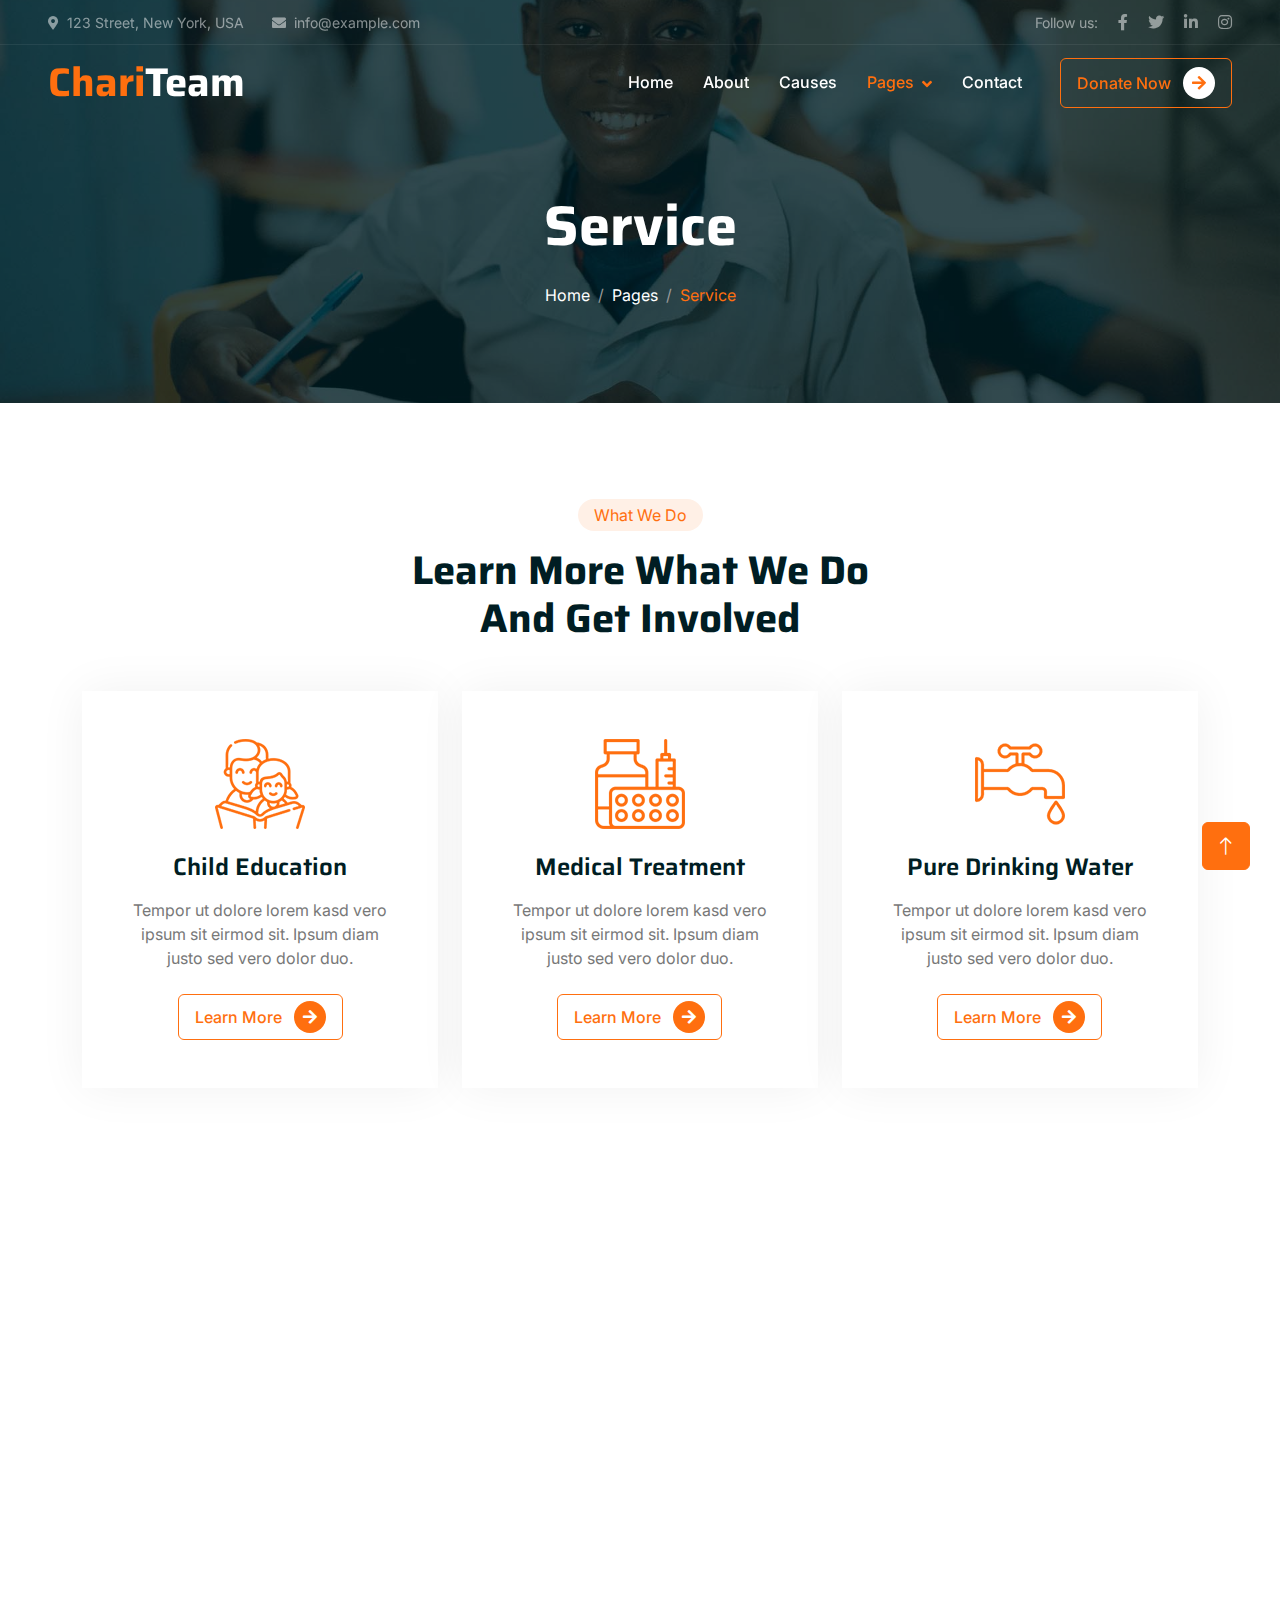
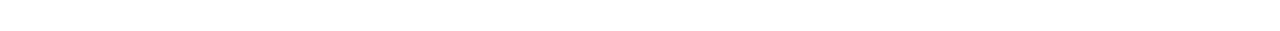
<file: service.html>
<!DOCTYPE html>
<html lang="en">

<head>
    <meta charset="utf-8">
    <title>ChariTeam - Free Nonprofit Website Template</title>
    <meta content="width=device-width, initial-scale=1.0" name="viewport">
    <meta content="" name="keywords">
    <meta content="" name="description">

    <!-- Favicon -->
    <link href="img/favicon.ico" rel="icon">

    <!-- Google Web Fonts -->
    <link rel="preconnect" href="https://fonts.googleapis.com">
    <link rel="preconnect" href="https://fonts.gstatic.com" crossorigin>
    <link href="https://fonts.googleapis.com/css2?family=Inter:wght@400;500;600&family=Saira:wght@500;600;700&display=swap" rel="stylesheet"> 

    <!-- Icon Font Stylesheet -->
    <link href="https://cdnjs.cloudflare.com/ajax/libs/font-awesome/5.10.0/css/all.min.css" rel="stylesheet">
    <link href="https://cdn.jsdelivr.net/npm/bootstrap-icons@1.4.1/font/bootstrap-icons.css" rel="stylesheet">

    <!-- Libraries Stylesheet -->
    <link href="lib/animate/animate.min.css" rel="stylesheet">
    <link href="lib/owlcarousel/assets/owl.carousel.min.css" rel="stylesheet">

    <!-- Customized Bootstrap Stylesheet -->
    <link href="css/bootstrap.min.css" rel="stylesheet">

    <!-- Template Stylesheet -->
    <link href="css/style.css" rel="stylesheet">
</head>

<body>
    <!-- Spinner Start -->
    <div id="spinner" class="show bg-white position-fixed translate-middle w-100 vh-100 top-50 start-50 d-flex align-items-center justify-content-center">
        <div class="spinner-grow text-primary" role="status"></div>
    </div>
    <!-- Spinner End -->


    <!-- Navbar Start -->
    <div class="container-fluid fixed-top px-0 wow fadeIn" data-wow-delay="0.1s">
        <div class="top-bar text-white-50 row gx-0 align-items-center d-none d-lg-flex">
            <div class="col-lg-6 px-5 text-start">
                <small><i class="fa fa-map-marker-alt me-2"></i>123 Street, New York, USA</small>
                <small class="ms-4"><i class="fa fa-envelope me-2"></i>info@example.com</small>
            </div>
            <div class="col-lg-6 px-5 text-end">
                <small>Follow us:</small>
                <a class="text-white-50 ms-3" href=""><i class="fab fa-facebook-f"></i></a>
                <a class="text-white-50 ms-3" href=""><i class="fab fa-twitter"></i></a>
                <a class="text-white-50 ms-3" href=""><i class="fab fa-linkedin-in"></i></a>
                <a class="text-white-50 ms-3" href=""><i class="fab fa-instagram"></i></a>
            </div>
        </div>

        <nav class="navbar navbar-expand-lg navbar-dark py-lg-0 px-lg-5 wow fadeIn" data-wow-delay="0.1s">
            <a href="index.html" class="navbar-brand ms-4 ms-lg-0">
                <h1 class="fw-bold text-primary m-0">Chari<span class="text-white">Team</span></h1>
            </a>
            <button type="button" class="navbar-toggler me-4" data-bs-toggle="collapse" data-bs-target="#navbarCollapse">
                <span class="navbar-toggler-icon"></span>
            </button>
            <div class="collapse navbar-collapse" id="navbarCollapse">
                <div class="navbar-nav ms-auto p-4 p-lg-0">
                    <a href="index.html" class="nav-item nav-link">Home</a>
                    <a href="about.html" class="nav-item nav-link">About</a>
                    <a href="causes.html" class="nav-item nav-link">Causes</a>
                    <div class="nav-item dropdown">
                        <a href="#" class="nav-link dropdown-toggle active" data-bs-toggle="dropdown">Pages</a>
                        <div class="dropdown-menu m-0">
                            <a href="service.html" class="dropdown-item active">Service</a>
                            <a href="donate.html" class="dropdown-item">Donate</a>
                            <a href="team.html" class="dropdown-item">Our Team</a>
                            <a href="testimonial.html" class="dropdown-item">Testimonial</a>
                            <a href="404.html" class="dropdown-item">404 Page</a>
                        </div>
                    </div>
                    <a href="contact.html" class="nav-item nav-link">Contact</a>
                </div>
                <div class="d-none d-lg-flex ms-2">
                    <a class="btn btn-outline-primary py-2 px-3" href="">
                        Donate Now
                        <div class="d-inline-flex btn-sm-square bg-white text-primary rounded-circle ms-2">
                            <i class="fa fa-arrow-right"></i>
                        </div>
                    </a>
                </div>
            </div>
        </nav>
    </div>
    <!-- Navbar End -->


    <!-- Page Header Start -->
    <div class="container-fluid page-header mb-5 wow fadeIn" data-wow-delay="0.1s">
        <div class="container text-center">
            <h1 class="display-4 text-white animated slideInDown mb-4">Service</h1>
            <nav aria-label="breadcrumb animated slideInDown">
                <ol class="breadcrumb justify-content-center mb-0">
                    <li class="breadcrumb-item"><a class="text-white" href="#">Home</a></li>
                    <li class="breadcrumb-item"><a class="text-white" href="#">Pages</a></li>
                    <li class="breadcrumb-item text-primary active" aria-current="page">Service</li>
                </ol>
            </nav>
        </div>
    </div>
    <!-- Page Header End -->


    <!-- Service Start -->
    <div class="container-xxl py-5">
        <div class="container">
            <div class="text-center mx-auto mb-5 wow fadeInUp" data-wow-delay="0.1s" style="max-width: 500px;">
                <div class="d-inline-block rounded-pill bg-secondary text-primary py-1 px-3 mb-3">What We Do</div>
                <h1 class="display-6 mb-5">Learn More What We Do And Get Involved</h1>
            </div>
            <div class="row g-4 justify-content-center">
                <div class="col-lg-4 col-md-6 wow fadeInUp" data-wow-delay="0.1s">
                    <div class="service-item bg-white text-center h-100 p-4 p-xl-5">
                        <img class="img-fluid mb-4" src="img/icon-1.png" alt="">
                        <h4 class="mb-3">Child Education</h4>
                        <p class="mb-4">Tempor ut dolore lorem kasd vero ipsum sit eirmod sit. Ipsum diam justo sed vero dolor duo.</p>
                        <a class="btn btn-outline-primary px-3" href="">
                            Learn More
                            <div class="d-inline-flex btn-sm-square bg-primary text-white rounded-circle ms-2">
                                <i class="fa fa-arrow-right"></i>
                            </div>
                        </a>
                    </div>
                </div>
                <div class="col-lg-4 col-md-6 wow fadeInUp" data-wow-delay="0.3s">
                    <div class="service-item bg-white text-center h-100 p-4 p-xl-5">
                        <img class="img-fluid mb-4" src="img/icon-2.png" alt="">
                        <h4 class="mb-3">Medical Treatment</h4>
                        <p class="mb-4">Tempor ut dolore lorem kasd vero ipsum sit eirmod sit. Ipsum diam justo sed vero dolor duo.</p>
                        <a class="btn btn-outline-primary px-3" href="">
                            Learn More
                            <div class="d-inline-flex btn-sm-square bg-primary text-white rounded-circle ms-2">
                                <i class="fa fa-arrow-right"></i>
                            </div>
                        </a>
                    </div>
                </div>
                <div class="col-lg-4 col-md-6 wow fadeInUp" data-wow-delay="0.5s">
                    <div class="service-item bg-white text-center h-100 p-4 p-xl-5">
                        <img class="img-fluid mb-4" src="img/icon-3.png" alt="">
                        <h4 class="mb-3">Pure Drinking Water</h4>
                        <p class="mb-4">Tempor ut dolore lorem kasd vero ipsum sit eirmod sit. Ipsum diam justo sed vero dolor duo.</p>
                        <a class="btn btn-outline-primary px-3" href="">
                            Learn More
                            <div class="d-inline-flex btn-sm-square bg-primary text-white rounded-circle ms-2">
                                <i class="fa fa-arrow-right"></i>
                            </div>
                        </a>
                    </div>
                </div>
            </div>
        </div>
    </div>
    <!-- Service End -->
        

    <!-- Footer Start -->
    <div class="container-fluid bg-dark text-white-50 footer mt-5 pt-5 wow fadeIn" data-wow-delay="0.1s">
        <div class="container py-5">
            <div class="row g-5">
                <div class="col-lg-3 col-md-6">
                    <h1 class="fw-bold text-primary mb-4">Chari<span class="text-white">Team</span></h1>
                    <p>Diam dolor diam ipsum sit. Aliqu diam amet diam et eos. Clita erat ipsum et lorem et sit, sed stet lorem sit clita</p>
                    <div class="d-flex pt-2">
                        <a class="btn btn-square me-1" href=""><i class="fab fa-twitter"></i></a>
                        <a class="btn btn-square me-1" href=""><i class="fab fa-facebook-f"></i></a>
                        <a class="btn btn-square me-1" href=""><i class="fab fa-youtube"></i></a>
                        <a class="btn btn-square me-0" href=""><i class="fab fa-linkedin-in"></i></a>
                    </div>
                </div>
                <div class="col-lg-3 col-md-6">
                    <h5 class="text-light mb-4">Address</h5>
                    <p><i class="fa fa-map-marker-alt me-3"></i>123 Street, New York, USA</p>
                    <p><i class="fa fa-phone-alt me-3"></i>+012 345 67890</p>
                    <p><i class="fa fa-envelope me-3"></i>info@example.com</p>
                </div>
                <div class="col-lg-3 col-md-6">
                    <h5 class="text-light mb-4">Quick Links</h5>
                    <a class="btn btn-link" href="">About Us</a>
                    <a class="btn btn-link" href="">Contact Us</a>
                    <a class="btn btn-link" href="">Our Services</a>
                    <a class="btn btn-link" href="">Terms & Condition</a>
                    <a class="btn btn-link" href="">Support</a>
                </div>
                <div class="col-lg-3 col-md-6">
                    <h5 class="text-light mb-4">Newsletter</h5>
                    <p>Dolor amet sit justo amet elitr clita ipsum elitr est.</p>
                    <div class="position-relative mx-auto" style="max-width: 400px;">
                        <input class="form-control bg-transparent w-100 py-3 ps-4 pe-5" type="text" placeholder="Your email">
                        <button type="button" class="btn btn-primary py-2 position-absolute top-0 end-0 mt-2 me-2">SignUp</button>
                    </div>
                </div>
            </div>
        </div>
        <div class="container-fluid copyright">
            <div class="container">
                <div class="row">
                    <div class="col-md-6 text-center text-md-start mb-3 mb-md-0">
                        &copy; <a href="#">Your Site Name</a>, All Right Reserved.
                    </div>
                    <div class="col-md-6 text-center text-md-end">
                        <!--/*** This template is free as long as you keep the footer author’s credit link/attribution link/backlink. If you'd like to use the template without the footer author’s credit link/attribution link/backlink, you can purchase the Credit Removal License from "https://htmlcodex.com/credit-removal". Thank you for your support. ***/-->
                        Designed By <a href="https://htmlcodex.com">HTML Codex</a>
                    </div>
                </div>
            </div>
        </div>
    </div>
    <!-- Footer End -->


    <!-- Back to Top -->
    <a href="#" class="btn btn-lg btn-primary btn-lg-square back-to-top"><i class="bi bi-arrow-up"></i></a>


    <!-- JavaScript Libraries -->
    <script src="https://code.jquery.com/jquery-3.4.1.min.js"></script>
    <script src="https://cdn.jsdelivr.net/npm/bootstrap@5.0.0/dist/js/bootstrap.bundle.min.js"></script>
    <script src="lib/wow/wow.min.js"></script>
    <script src="lib/easing/easing.min.js"></script>
    <script src="lib/waypoints/waypoints.min.js"></script>
    <script src="lib/owlcarousel/owl.carousel.min.js"></script>
    <script src="lib/parallax/parallax.min.js"></script>

    <!-- Template Javascript -->
    <script src="js/main.js"></script>
</body>

</html>
</file>
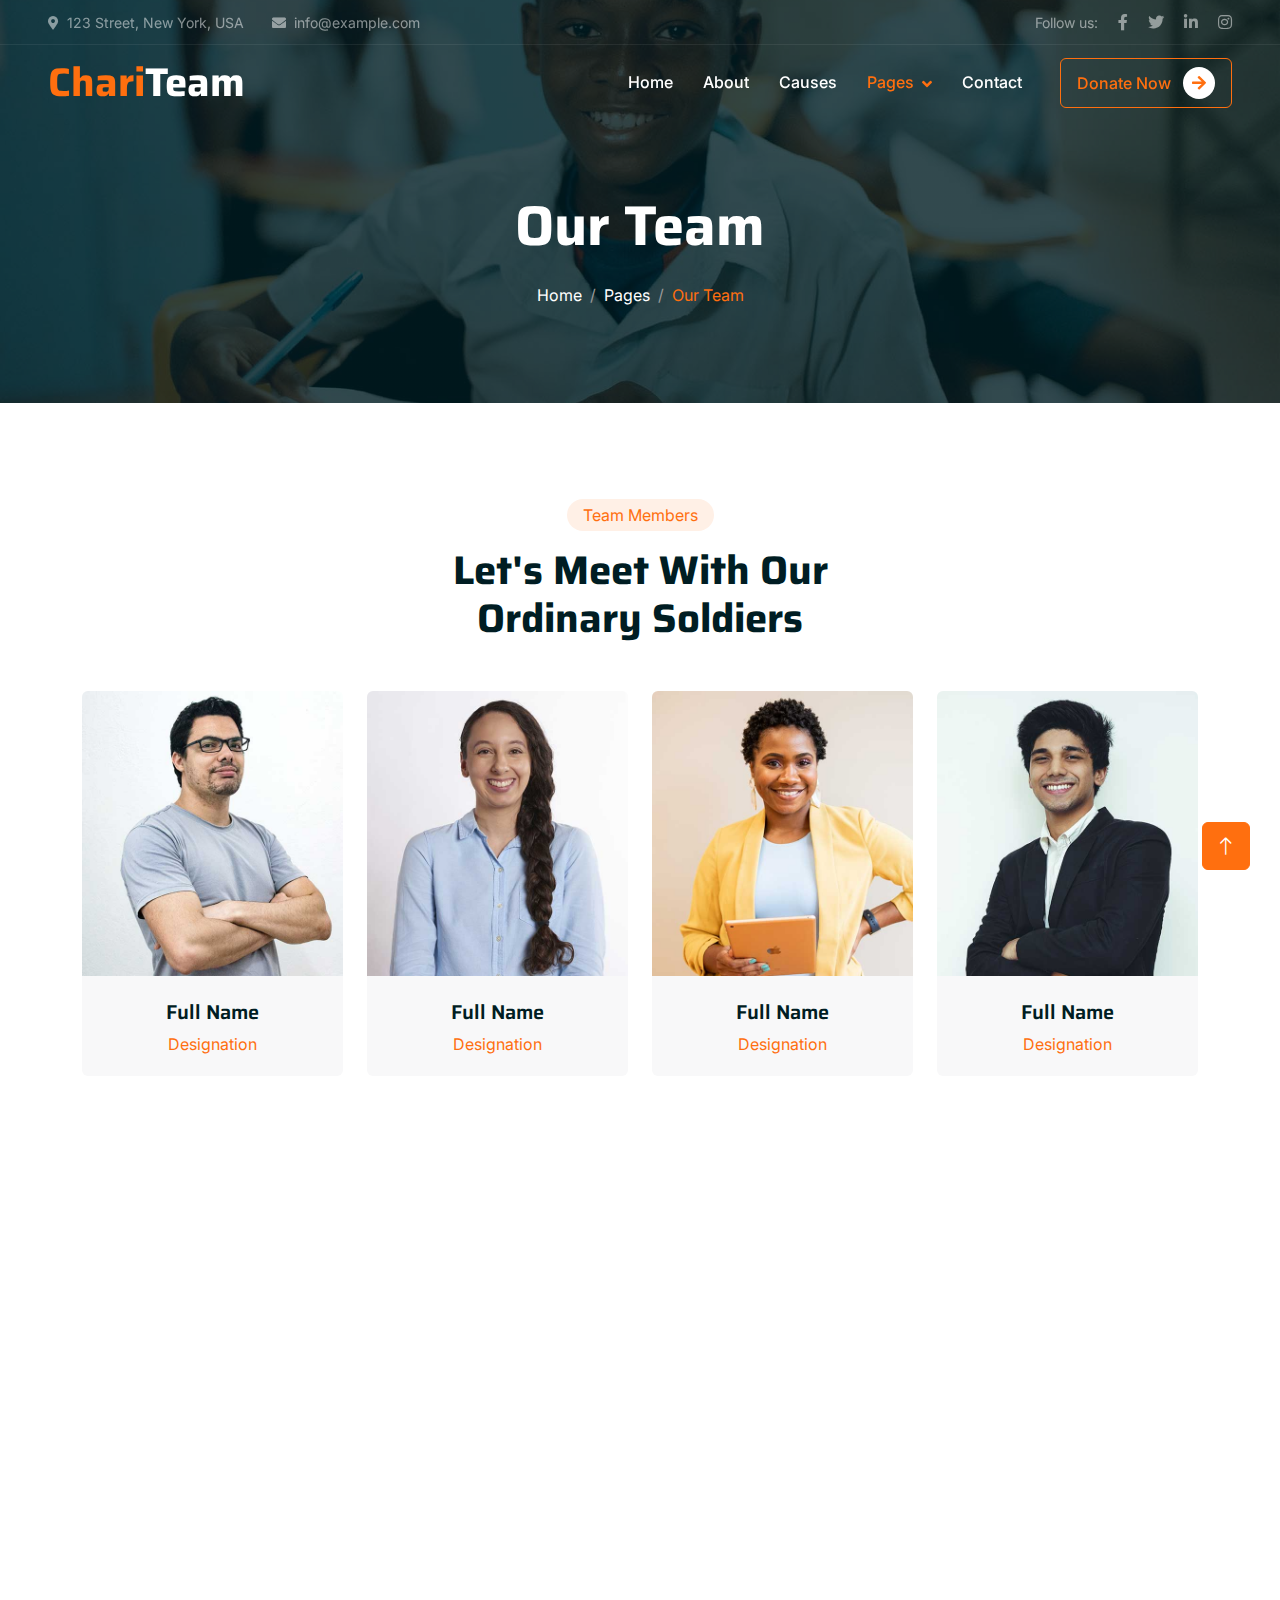
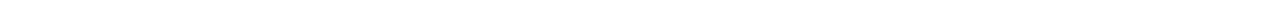
<file: team.html>
<!DOCTYPE html>
<html lang="en">

<head>
    <meta charset="utf-8">
    <title>ChariTeam - Free Nonprofit Website Template</title>
    <meta content="width=device-width, initial-scale=1.0" name="viewport">
    <meta content="" name="keywords">
    <meta content="" name="description">

    <!-- Favicon -->
    <link href="img/favicon.ico" rel="icon">

    <!-- Google Web Fonts -->
    <link rel="preconnect" href="https://fonts.googleapis.com">
    <link rel="preconnect" href="https://fonts.gstatic.com" crossorigin>
    <link href="https://fonts.googleapis.com/css2?family=Inter:wght@400;500;600&family=Saira:wght@500;600;700&display=swap" rel="stylesheet"> 

    <!-- Icon Font Stylesheet -->
    <link href="https://cdnjs.cloudflare.com/ajax/libs/font-awesome/5.10.0/css/all.min.css" rel="stylesheet">
    <link href="https://cdn.jsdelivr.net/npm/bootstrap-icons@1.4.1/font/bootstrap-icons.css" rel="stylesheet">

    <!-- Libraries Stylesheet -->
    <link href="lib/animate/animate.min.css" rel="stylesheet">
    <link href="lib/owlcarousel/assets/owl.carousel.min.css" rel="stylesheet">

    <!-- Customized Bootstrap Stylesheet -->
    <link href="css/bootstrap.min.css" rel="stylesheet">

    <!-- Template Stylesheet -->
    <link href="css/style.css" rel="stylesheet">
</head>

<body>
    <!-- Spinner Start -->
    <div id="spinner" class="show bg-white position-fixed translate-middle w-100 vh-100 top-50 start-50 d-flex align-items-center justify-content-center">
        <div class="spinner-grow text-primary" role="status"></div>
    </div>
    <!-- Spinner End -->


    <!-- Navbar Start -->
    <div class="container-fluid fixed-top px-0 wow fadeIn" data-wow-delay="0.1s">
        <div class="top-bar text-white-50 row gx-0 align-items-center d-none d-lg-flex">
            <div class="col-lg-6 px-5 text-start">
                <small><i class="fa fa-map-marker-alt me-2"></i>123 Street, New York, USA</small>
                <small class="ms-4"><i class="fa fa-envelope me-2"></i>info@example.com</small>
            </div>
            <div class="col-lg-6 px-5 text-end">
                <small>Follow us:</small>
                <a class="text-white-50 ms-3" href=""><i class="fab fa-facebook-f"></i></a>
                <a class="text-white-50 ms-3" href=""><i class="fab fa-twitter"></i></a>
                <a class="text-white-50 ms-3" href=""><i class="fab fa-linkedin-in"></i></a>
                <a class="text-white-50 ms-3" href=""><i class="fab fa-instagram"></i></a>
            </div>
        </div>

        <nav class="navbar navbar-expand-lg navbar-dark py-lg-0 px-lg-5 wow fadeIn" data-wow-delay="0.1s">
            <a href="index.html" class="navbar-brand ms-4 ms-lg-0">
                <h1 class="fw-bold text-primary m-0">Chari<span class="text-white">Team</span></h1>
            </a>
            <button type="button" class="navbar-toggler me-4" data-bs-toggle="collapse" data-bs-target="#navbarCollapse">
                <span class="navbar-toggler-icon"></span>
            </button>
            <div class="collapse navbar-collapse" id="navbarCollapse">
                <div class="navbar-nav ms-auto p-4 p-lg-0">
                    <a href="index.html" class="nav-item nav-link">Home</a>
                    <a href="about.html" class="nav-item nav-link">About</a>
                    <a href="causes.html" class="nav-item nav-link">Causes</a>
                    <div class="nav-item dropdown">
                        <a href="#" class="nav-link dropdown-toggle active" data-bs-toggle="dropdown">Pages</a>
                        <div class="dropdown-menu m-0">
                            <a href="service.html" class="dropdown-item">Service</a>
                            <a href="donate.html" class="dropdown-item">Donate</a>
                            <a href="team.html" class="dropdown-item active">Our Team</a>
                            <a href="testimonial.html" class="dropdown-item">Testimonial</a>
                            <a href="404.html" class="dropdown-item">404 Page</a>
                        </div>
                    </div>
                    <a href="contact.html" class="nav-item nav-link">Contact</a>
                </div>
                <div class="d-none d-lg-flex ms-2">
                    <a class="btn btn-outline-primary py-2 px-3" href="">
                        Donate Now
                        <div class="d-inline-flex btn-sm-square bg-white text-primary rounded-circle ms-2">
                            <i class="fa fa-arrow-right"></i>
                        </div>
                    </a>
                </div>
            </div>
        </nav>
    </div>
    <!-- Navbar End -->


    <!-- Page Header Start -->
    <div class="container-fluid page-header mb-5 wow fadeIn" data-wow-delay="0.1s">
        <div class="container text-center">
            <h1 class="display-4 text-white animated slideInDown mb-4">Our Team</h1>
            <nav aria-label="breadcrumb animated slideInDown">
                <ol class="breadcrumb justify-content-center mb-0">
                    <li class="breadcrumb-item"><a class="text-white" href="#">Home</a></li>
                    <li class="breadcrumb-item"><a class="text-white" href="#">Pages</a></li>
                    <li class="breadcrumb-item text-primary active" aria-current="page">Our Team</li>
                </ol>
            </nav>
        </div>
    </div>
    <!-- Page Header End -->


    <!-- Team Start -->
    <div class="container-xxl py-5">
        <div class="container">
            <div class="text-center mx-auto mb-5 wow fadeInUp" data-wow-delay="0.1s" style="max-width: 500px;">
                <div class="d-inline-block rounded-pill bg-secondary text-primary py-1 px-3 mb-3">Team Members</div>
                <h1 class="display-6 mb-5">Let's Meet With Our Ordinary Soldiers</h1>
            </div>
            <div class="row g-4">
                <div class="col-lg-3 col-md-6 wow fadeInUp" data-wow-delay="0.1s">
                    <div class="team-item position-relative rounded overflow-hidden">
                        <div class="overflow-hidden">
                            <img class="img-fluid" src="img/team-1.jpg" alt="">
                        </div>
                        <div class="team-text bg-light text-center p-4">
                            <h5>Full Name</h5>
                            <p class="text-primary">Designation</p>
                            <div class="team-social text-center">
                                <a class="btn btn-square" href=""><i class="fab fa-facebook-f"></i></a>
                                <a class="btn btn-square" href=""><i class="fab fa-twitter"></i></a>
                                <a class="btn btn-square" href=""><i class="fab fa-instagram"></i></a>
                            </div>
                        </div>
                    </div>
                </div>
                <div class="col-lg-3 col-md-6 wow fadeInUp" data-wow-delay="0.3s">
                    <div class="team-item position-relative rounded overflow-hidden">
                        <div class="overflow-hidden">
                            <img class="img-fluid" src="img/team-2.jpg" alt="">
                        </div>
                        <div class="team-text bg-light text-center p-4">
                            <h5>Full Name</h5>
                            <p class="text-primary">Designation</p>
                            <div class="team-social text-center">
                                <a class="btn btn-square" href=""><i class="fab fa-facebook-f"></i></a>
                                <a class="btn btn-square" href=""><i class="fab fa-twitter"></i></a>
                                <a class="btn btn-square" href=""><i class="fab fa-instagram"></i></a>
                            </div>
                        </div>
                    </div>
                </div>
                <div class="col-lg-3 col-md-6 wow fadeInUp" data-wow-delay="0.5s">
                    <div class="team-item position-relative rounded overflow-hidden">
                        <div class="overflow-hidden">
                            <img class="img-fluid" src="img/team-3.jpg" alt="">
                        </div>
                        <div class="team-text bg-light text-center p-4">
                            <h5>Full Name</h5>
                            <p class="text-primary">Designation</p>
                            <div class="team-social text-center">
                                <a class="btn btn-square" href=""><i class="fab fa-facebook-f"></i></a>
                                <a class="btn btn-square" href=""><i class="fab fa-twitter"></i></a>
                                <a class="btn btn-square" href=""><i class="fab fa-instagram"></i></a>
                            </div>
                        </div>
                    </div>
                </div>
                <div class="col-lg-3 col-md-6 wow fadeInUp" data-wow-delay="0.7s">
                    <div class="team-item position-relative rounded overflow-hidden">
                        <div class="overflow-hidden">
                            <img class="img-fluid" src="img/team-4.jpg" alt="">
                        </div>
                        <div class="team-text bg-light text-center p-4">
                            <h5>Full Name</h5>
                            <p class="text-primary">Designation</p>
                            <div class="team-social text-center">
                                <a class="btn btn-square" href=""><i class="fab fa-facebook-f"></i></a>
                                <a class="btn btn-square" href=""><i class="fab fa-twitter"></i></a>
                                <a class="btn btn-square" href=""><i class="fab fa-instagram"></i></a>
                            </div>
                        </div>
                    </div>
                </div>
            </div>
        </div>
    </div>
    <!-- Team End -->


    <!-- Footer Start -->
    <div class="container-fluid bg-dark text-white-50 footer mt-5 pt-5 wow fadeIn" data-wow-delay="0.1s">
        <div class="container py-5">
            <div class="row g-5">
                <div class="col-lg-3 col-md-6">
                    <h1 class="fw-bold text-primary mb-4">Chari<span class="text-white">Team</span></h1>
                    <p>Diam dolor diam ipsum sit. Aliqu diam amet diam et eos. Clita erat ipsum et lorem et sit, sed stet lorem sit clita</p>
                    <div class="d-flex pt-2">
                        <a class="btn btn-square me-1" href=""><i class="fab fa-twitter"></i></a>
                        <a class="btn btn-square me-1" href=""><i class="fab fa-facebook-f"></i></a>
                        <a class="btn btn-square me-1" href=""><i class="fab fa-youtube"></i></a>
                        <a class="btn btn-square me-0" href=""><i class="fab fa-linkedin-in"></i></a>
                    </div>
                </div>
                <div class="col-lg-3 col-md-6">
                    <h5 class="text-light mb-4">Address</h5>
                    <p><i class="fa fa-map-marker-alt me-3"></i>123 Street, New York, USA</p>
                    <p><i class="fa fa-phone-alt me-3"></i>+012 345 67890</p>
                    <p><i class="fa fa-envelope me-3"></i>info@example.com</p>
                </div>
                <div class="col-lg-3 col-md-6">
                    <h5 class="text-light mb-4">Quick Links</h5>
                    <a class="btn btn-link" href="">About Us</a>
                    <a class="btn btn-link" href="">Contact Us</a>
                    <a class="btn btn-link" href="">Our Services</a>
                    <a class="btn btn-link" href="">Terms & Condition</a>
                    <a class="btn btn-link" href="">Support</a>
                </div>
                <div class="col-lg-3 col-md-6">
                    <h5 class="text-light mb-4">Newsletter</h5>
                    <p>Dolor amet sit justo amet elitr clita ipsum elitr est.</p>
                    <div class="position-relative mx-auto" style="max-width: 400px;">
                        <input class="form-control bg-transparent w-100 py-3 ps-4 pe-5" type="text" placeholder="Your email">
                        <button type="button" class="btn btn-primary py-2 position-absolute top-0 end-0 mt-2 me-2">SignUp</button>
                    </div>
                </div>
            </div>
        </div>
        <div class="container-fluid copyright">
            <div class="container">
                <div class="row">
                    <div class="col-md-6 text-center text-md-start mb-3 mb-md-0">
                        &copy; <a href="#">Your Site Name</a>, All Right Reserved.
                    </div>
                    <div class="col-md-6 text-center text-md-end">
                        <!--/*** This template is free as long as you keep the footer author’s credit link/attribution link/backlink. If you'd like to use the template without the footer author’s credit link/attribution link/backlink, you can purchase the Credit Removal License from "https://htmlcodex.com/credit-removal". Thank you for your support. ***/-->
                        Designed By <a href="https://htmlcodex.com">HTML Codex</a>
                    </div>
                </div>
            </div>
        </div>
    </div>
    <!-- Footer End -->


    <!-- Back to Top -->
    <a href="#" class="btn btn-lg btn-primary btn-lg-square back-to-top"><i class="bi bi-arrow-up"></i></a>


    <!-- JavaScript Libraries -->
    <script src="https://code.jquery.com/jquery-3.4.1.min.js"></script>
    <script src="https://cdn.jsdelivr.net/npm/bootstrap@5.0.0/dist/js/bootstrap.bundle.min.js"></script>
    <script src="lib/wow/wow.min.js"></script>
    <script src="lib/easing/easing.min.js"></script>
    <script src="lib/waypoints/waypoints.min.js"></script>
    <script src="lib/owlcarousel/owl.carousel.min.js"></script>
    <script src="lib/parallax/parallax.min.js"></script>

    <!-- Template Javascript -->
    <script src="js/main.js"></script>
</body>

</html>
</file>
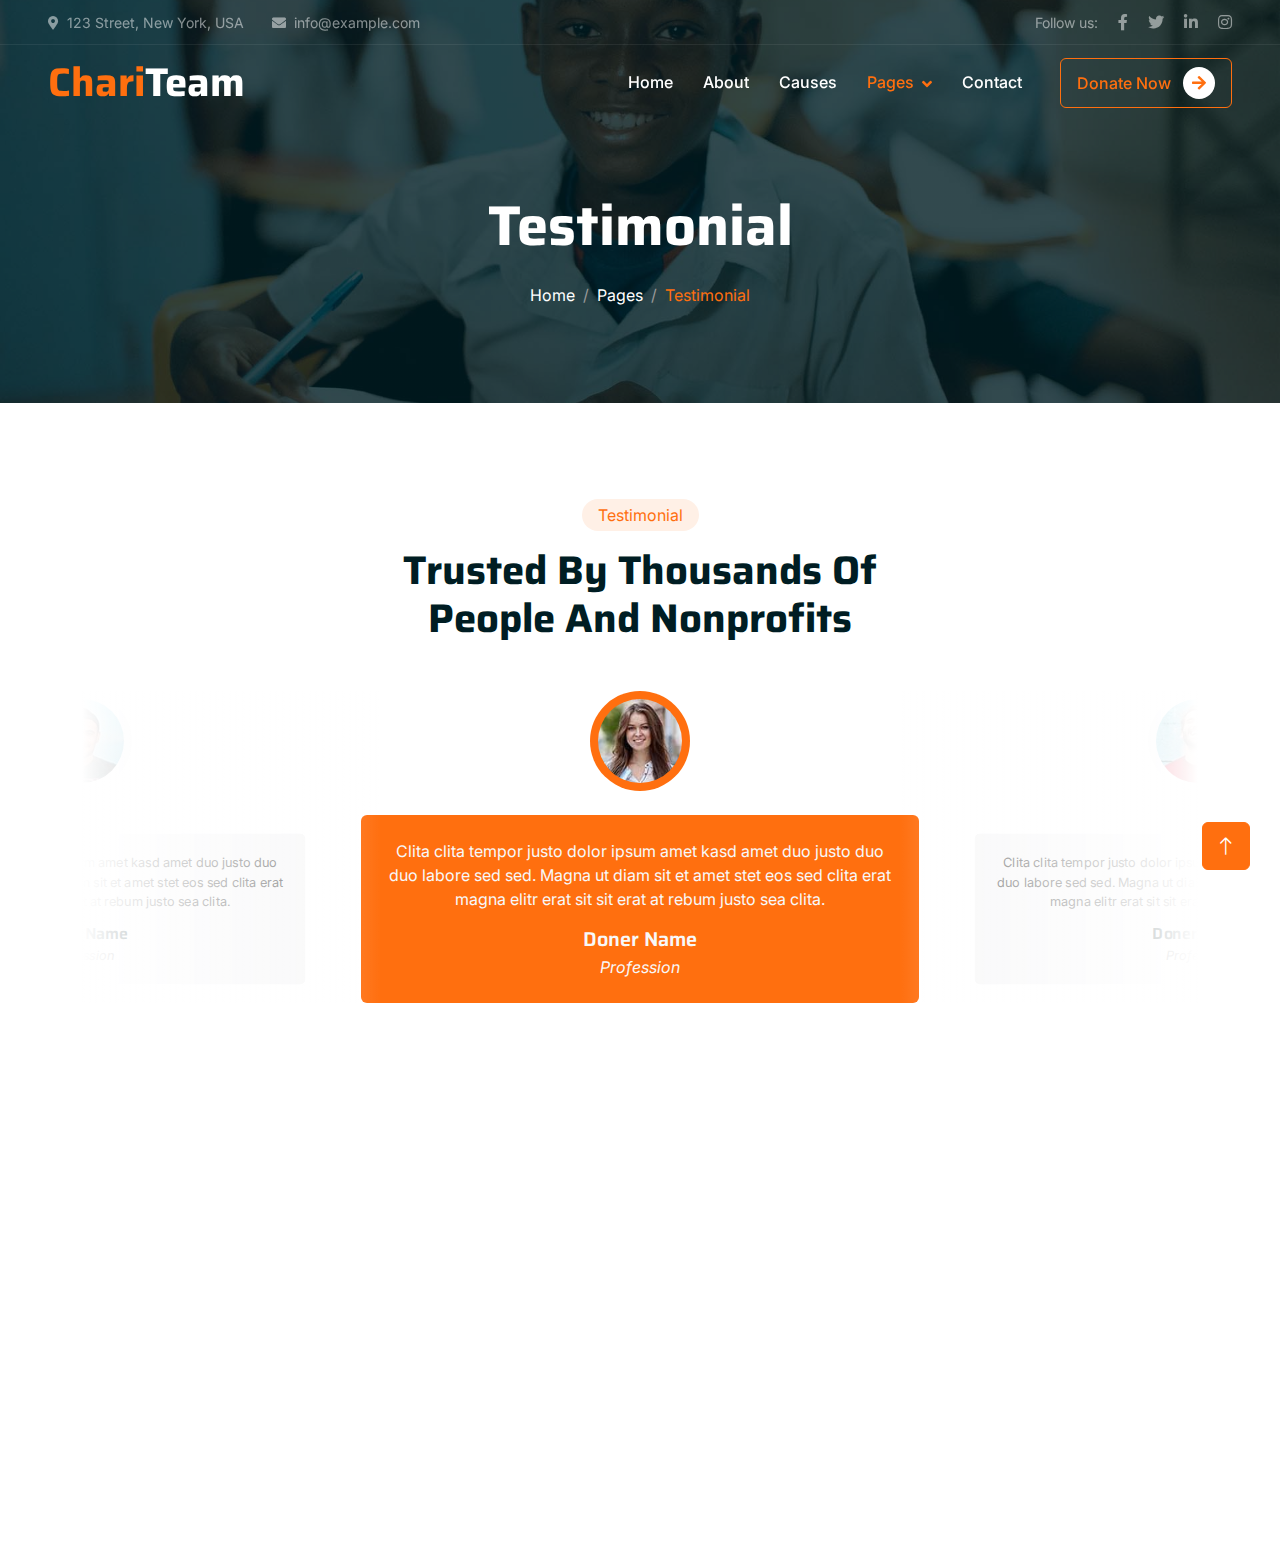
<file: testimonial.html>
<!DOCTYPE html>
<html lang="en">

<head>
    <meta charset="utf-8">
    <title>ChariTeam - Free Nonprofit Website Template</title>
    <meta content="width=device-width, initial-scale=1.0" name="viewport">
    <meta content="" name="keywords">
    <meta content="" name="description">

    <!-- Favicon -->
    <link href="img/favicon.ico" rel="icon">

    <!-- Google Web Fonts -->
    <link rel="preconnect" href="https://fonts.googleapis.com">
    <link rel="preconnect" href="https://fonts.gstatic.com" crossorigin>
    <link href="https://fonts.googleapis.com/css2?family=Inter:wght@400;500;600&family=Saira:wght@500;600;700&display=swap" rel="stylesheet"> 

    <!-- Icon Font Stylesheet -->
    <link href="https://cdnjs.cloudflare.com/ajax/libs/font-awesome/5.10.0/css/all.min.css" rel="stylesheet">
    <link href="https://cdn.jsdelivr.net/npm/bootstrap-icons@1.4.1/font/bootstrap-icons.css" rel="stylesheet">

    <!-- Libraries Stylesheet -->
    <link href="lib/animate/animate.min.css" rel="stylesheet">
    <link href="lib/owlcarousel/assets/owl.carousel.min.css" rel="stylesheet">

    <!-- Customized Bootstrap Stylesheet -->
    <link href="css/bootstrap.min.css" rel="stylesheet">

    <!-- Template Stylesheet -->
    <link href="css/style.css" rel="stylesheet">
</head>

<body>
    <!-- Spinner Start -->
    <div id="spinner" class="show bg-white position-fixed translate-middle w-100 vh-100 top-50 start-50 d-flex align-items-center justify-content-center">
        <div class="spinner-grow text-primary" role="status"></div>
    </div>
    <!-- Spinner End -->


    <!-- Navbar Start -->
    <div class="container-fluid fixed-top px-0 wow fadeIn" data-wow-delay="0.1s">
        <div class="top-bar text-white-50 row gx-0 align-items-center d-none d-lg-flex">
            <div class="col-lg-6 px-5 text-start">
                <small><i class="fa fa-map-marker-alt me-2"></i>123 Street, New York, USA</small>
                <small class="ms-4"><i class="fa fa-envelope me-2"></i>info@example.com</small>
            </div>
            <div class="col-lg-6 px-5 text-end">
                <small>Follow us:</small>
                <a class="text-white-50 ms-3" href=""><i class="fab fa-facebook-f"></i></a>
                <a class="text-white-50 ms-3" href=""><i class="fab fa-twitter"></i></a>
                <a class="text-white-50 ms-3" href=""><i class="fab fa-linkedin-in"></i></a>
                <a class="text-white-50 ms-3" href=""><i class="fab fa-instagram"></i></a>
            </div>
        </div>

        <nav class="navbar navbar-expand-lg navbar-dark py-lg-0 px-lg-5 wow fadeIn" data-wow-delay="0.1s">
            <a href="index.html" class="navbar-brand ms-4 ms-lg-0">
                <h1 class="fw-bold text-primary m-0">Chari<span class="text-white">Team</span></h1>
            </a>
            <button type="button" class="navbar-toggler me-4" data-bs-toggle="collapse" data-bs-target="#navbarCollapse">
                <span class="navbar-toggler-icon"></span>
            </button>
            <div class="collapse navbar-collapse" id="navbarCollapse">
                <div class="navbar-nav ms-auto p-4 p-lg-0">
                    <a href="index.html" class="nav-item nav-link">Home</a>
                    <a href="about.html" class="nav-item nav-link">About</a>
                    <a href="causes.html" class="nav-item nav-link">Causes</a>
                    <div class="nav-item dropdown">
                        <a href="#" class="nav-link dropdown-toggle active" data-bs-toggle="dropdown">Pages</a>
                        <div class="dropdown-menu m-0">
                            <a href="service.html" class="dropdown-item">Service</a>
                            <a href="donate.html" class="dropdown-item">Donate</a>
                            <a href="team.html" class="dropdown-item">Our Team</a>
                            <a href="testimonial.html" class="dropdown-item active">Testimonial</a>
                            <a href="404.html" class="dropdown-item">404 Page</a>
                        </div>
                    </div>
                    <a href="contact.html" class="nav-item nav-link">Contact</a>
                </div>
                <div class="d-none d-lg-flex ms-2">
                    <a class="btn btn-outline-primary py-2 px-3" href="">
                        Donate Now
                        <div class="d-inline-flex btn-sm-square bg-white text-primary rounded-circle ms-2">
                            <i class="fa fa-arrow-right"></i>
                        </div>
                    </a>
                </div>
            </div>
        </nav>
    </div>
    <!-- Navbar End -->


    <!-- Page Header Start -->
    <div class="container-fluid page-header mb-5 wow fadeIn" data-wow-delay="0.1s">
        <div class="container text-center">
            <h1 class="display-4 text-white animated slideInDown mb-4">Testimonial</h1>
            <nav aria-label="breadcrumb animated slideInDown">
                <ol class="breadcrumb justify-content-center mb-0">
                    <li class="breadcrumb-item"><a class="text-white" href="#">Home</a></li>
                    <li class="breadcrumb-item"><a class="text-white" href="#">Pages</a></li>
                    <li class="breadcrumb-item text-primary active" aria-current="page">Testimonial</li>
                </ol>
            </nav>
        </div>
    </div>
    <!-- Page Header End -->


    <!-- Testimonial Start -->
    <div class="container-xxl py-5">
        <div class="container">
            <div class="text-center mx-auto mb-5 wow fadeInUp" data-wow-delay="0.1s" style="max-width: 500px;">
                <div class="d-inline-block rounded-pill bg-secondary text-primary py-1 px-3 mb-3">Testimonial</div>
                <h1 class="display-6 mb-5">Trusted By Thousands Of People And Nonprofits</h1>
            </div>
            <div class="owl-carousel testimonial-carousel wow fadeInUp" data-wow-delay="0.1s">
                <div class="testimonial-item text-center">
                    <img class="img-fluid bg-light rounded-circle p-2 mx-auto mb-4" src="img/testimonial-1.jpg" style="width: 100px; height: 100px;">
                    <div class="testimonial-text rounded text-center p-4">
                        <p>Clita clita tempor justo dolor ipsum amet kasd amet duo justo duo duo labore sed sed. Magna ut diam sit et amet stet eos sed clita erat magna elitr erat sit sit erat at rebum justo sea clita.</p>
                        <h5 class="mb-1">Doner Name</h5>
                        <span class="fst-italic">Profession</span>
                    </div>
                </div>
                <div class="testimonial-item text-center">
                    <img class="img-fluid bg-light rounded-circle p-2 mx-auto mb-4" src="img/testimonial-2.jpg" style="width: 100px; height: 100px;">
                    <div class="testimonial-text rounded text-center p-4">
                        <p>Clita clita tempor justo dolor ipsum amet kasd amet duo justo duo duo labore sed sed. Magna ut diam sit et amet stet eos sed clita erat magna elitr erat sit sit erat at rebum justo sea clita.</p>
                        <h5 class="mb-1">Doner Name</h5>
                        <span class="fst-italic">Profession</span>
                    </div>
                </div>
                <div class="testimonial-item text-center">
                    <img class="img-fluid bg-light rounded-circle p-2 mx-auto mb-4" src="img/testimonial-3.jpg" style="width: 100px; height: 100px;">
                    <div class="testimonial-text rounded text-center p-4">
                        <p>Clita clita tempor justo dolor ipsum amet kasd amet duo justo duo duo labore sed sed. Magna ut diam sit et amet stet eos sed clita erat magna elitr erat sit sit erat at rebum justo sea clita.</p>
                        <h5 class="mb-1">Doner Name</h5>
                        <span class="fst-italic">Profession</span>
                    </div>
                </div>
            </div>
        </div>
    </div>
    <!-- Testimonial End -->
        

    <!-- Footer Start -->
    <div class="container-fluid bg-dark text-white-50 footer mt-5 pt-5 wow fadeIn" data-wow-delay="0.1s">
        <div class="container py-5">
            <div class="row g-5">
                <div class="col-lg-3 col-md-6">
                    <h1 class="fw-bold text-primary mb-4">Chari<span class="text-white">Team</span></h1>
                    <p>Diam dolor diam ipsum sit. Aliqu diam amet diam et eos. Clita erat ipsum et lorem et sit, sed stet lorem sit clita</p>
                    <div class="d-flex pt-2">
                        <a class="btn btn-square me-1" href=""><i class="fab fa-twitter"></i></a>
                        <a class="btn btn-square me-1" href=""><i class="fab fa-facebook-f"></i></a>
                        <a class="btn btn-square me-1" href=""><i class="fab fa-youtube"></i></a>
                        <a class="btn btn-square me-0" href=""><i class="fab fa-linkedin-in"></i></a>
                    </div>
                </div>
                <div class="col-lg-3 col-md-6">
                    <h5 class="text-light mb-4">Address</h5>
                    <p><i class="fa fa-map-marker-alt me-3"></i>123 Street, New York, USA</p>
                    <p><i class="fa fa-phone-alt me-3"></i>+012 345 67890</p>
                    <p><i class="fa fa-envelope me-3"></i>info@example.com</p>
                </div>
                <div class="col-lg-3 col-md-6">
                    <h5 class="text-light mb-4">Quick Links</h5>
                    <a class="btn btn-link" href="">About Us</a>
                    <a class="btn btn-link" href="">Contact Us</a>
                    <a class="btn btn-link" href="">Our Services</a>
                    <a class="btn btn-link" href="">Terms & Condition</a>
                    <a class="btn btn-link" href="">Support</a>
                </div>
                <div class="col-lg-3 col-md-6">
                    <h5 class="text-light mb-4">Newsletter</h5>
                    <p>Dolor amet sit justo amet elitr clita ipsum elitr est.</p>
                    <div class="position-relative mx-auto" style="max-width: 400px;">
                        <input class="form-control bg-transparent w-100 py-3 ps-4 pe-5" type="text" placeholder="Your email">
                        <button type="button" class="btn btn-primary py-2 position-absolute top-0 end-0 mt-2 me-2">SignUp</button>
                    </div>
                </div>
            </div>
        </div>
        <div class="container-fluid copyright">
            <div class="container">
                <div class="row">
                    <div class="col-md-6 text-center text-md-start mb-3 mb-md-0">
                        &copy; <a href="#">Your Site Name</a>, All Right Reserved.
                    </div>
                    <div class="col-md-6 text-center text-md-end">
                        <!--/*** This template is free as long as you keep the footer author’s credit link/attribution link/backlink. If you'd like to use the template without the footer author’s credit link/attribution link/backlink, you can purchase the Credit Removal License from "https://htmlcodex.com/credit-removal". Thank you for your support. ***/-->
                        Designed By <a href="https://htmlcodex.com">HTML Codex</a>
                    </div>
                </div>
            </div>
        </div>
    </div>
    <!-- Footer End -->


    <!-- Back to Top -->
    <a href="#" class="btn btn-lg btn-primary btn-lg-square back-to-top"><i class="bi bi-arrow-up"></i></a>


    <!-- JavaScript Libraries -->
    <script src="https://code.jquery.com/jquery-3.4.1.min.js"></script>
    <script src="https://cdn.jsdelivr.net/npm/bootstrap@5.0.0/dist/js/bootstrap.bundle.min.js"></script>
    <script src="lib/wow/wow.min.js"></script>
    <script src="lib/easing/easing.min.js"></script>
    <script src="lib/waypoints/waypoints.min.js"></script>
    <script src="lib/owlcarousel/owl.carousel.min.js"></script>
    <script src="lib/parallax/parallax.min.js"></script>

    <!-- Template Javascript -->
    <script src="js/main.js"></script>
</body>

</html>
</file>
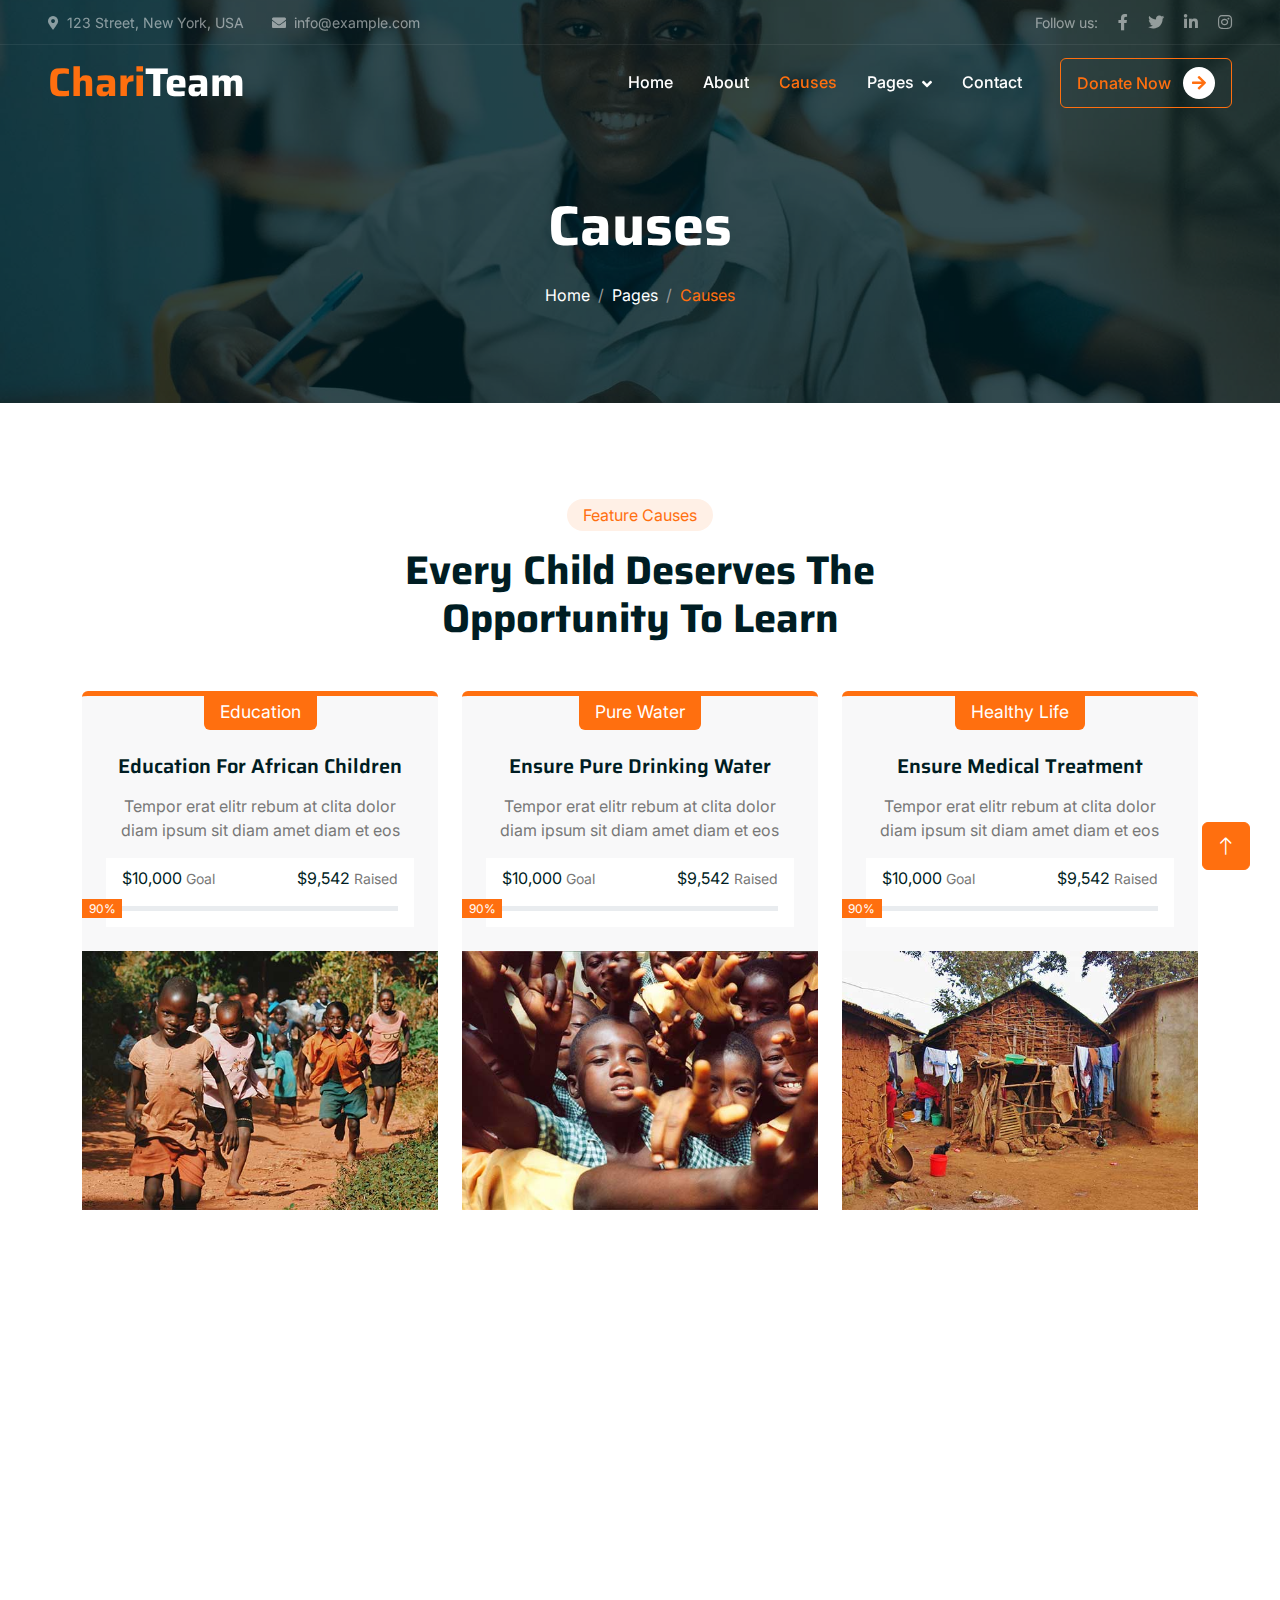
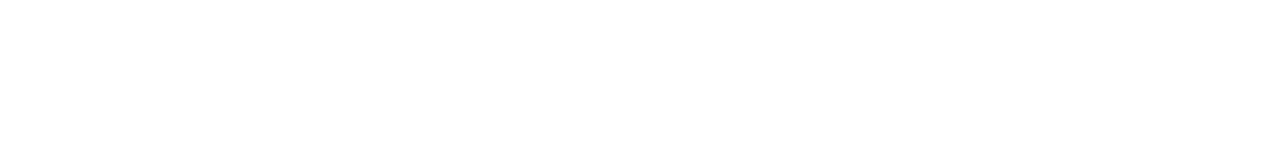
<file: Todo & Visit.html>
<!DOCTYPE html>
<html lang="en">

<head>
    <meta charset="utf-8">
    <title>BID What to Do / Where to visit</title>
    <meta content="width=device-width, initial-scale=1.0" name="viewport">
    <meta content="" name="keywords">
    <meta content="" name="description">

    <!-- Favicon -->
    <link href="img/favicon.ico" rel="icon">

    <!-- Google Web Fonts -->
    <link rel="preconnect" href="https://fonts.googleapis.com">
    <link rel="preconnect" href="https://fonts.gstatic.com" crossorigin>
    <link href="https://fonts.googleapis.com/css2?family=Inter:wght@400;500;600&family=Saira:wght@500;600;700&display=swap" rel="stylesheet"> 

    <!-- Icon Font Stylesheet -->
    <link href="https://cdnjs.cloudflare.com/ajax/libs/font-awesome/5.10.0/css/all.min.css" rel="stylesheet">
    <link href="https://cdn.jsdelivr.net/npm/bootstrap-icons@1.4.1/font/bootstrap-icons.css" rel="stylesheet">

    <!-- Libraries Stylesheet -->
    <link href="lib/animate/animate.min.css" rel="stylesheet">
    <link href="lib/owlcarousel/assets/owl.carousel.min.css" rel="stylesheet">

    <!-- Customized Bootstrap Stylesheet -->
    <link href="css/bootstrap.min.css" rel="stylesheet">

    <!-- Template Stylesheet -->
    <link href="css/style.css" rel="stylesheet">
</head>

<body>
    <!-- Spinner Start -->
    <div id="spinner" class="show bg-white position-fixed translate-middle w-100 vh-100 top-50 start-50 d-flex align-items-center justify-content-center">
        <div class="spinner-grow text-primary" role="status"></div>
    </div>
    <!-- Spinner End -->


    <!-- Navbar Start -->
    <div class="container-fluid fixed-top px-0 wow fadeIn" data-wow-delay="0.1s">
        <div class="top-bar text-white-50 row gx-0 align-items-center d-none d-lg-flex">
            <div class="col-lg-6 px-5 text-start">
                <small><i class="fa fa-map-marker-alt me-2"></i>123 Street, New York, USA</small>
                <small class="ms-4"><i class="fa fa-envelope me-2"></i>info@example.com</small>
            </div>
            <div class="col-lg-6 px-5 text-end">
                <small>Follow us:</small>
                <a class="text-white-50 ms-3" href=""><i class="fab fa-facebook-f"></i></a>
                <a class="text-white-50 ms-3" href=""><i class="fab fa-twitter"></i></a>
                <a class="text-white-50 ms-3" href=""><i class="fab fa-linkedin-in"></i></a>
                <a class="text-white-50 ms-3" href=""><i class="fab fa-instagram"></i></a>
            </div>
        </div>

        <nav class="navbar navbar-expand-lg navbar-dark py-lg-0 px-lg-5 wow fadeIn" data-wow-delay="0.1s">
            <a href="index.html" class="navbar-brand ms-4 ms-lg-0">
                <h1 class="fw-bold text-primary m-0">Chari<span class="text-white">Team</span></h1>
            </a>
            <button type="button" class="navbar-toggler me-4" data-bs-toggle="collapse" data-bs-target="#navbarCollapse">
                <span class="navbar-toggler-icon"></span>
            </button>
            <div class="collapse navbar-collapse" id="navbarCollapse">
                <div class="navbar-nav ms-auto p-4 p-lg-0">
                    <a href="index.html" class="nav-item nav-link">Home</a>
                    <a href="about.html" class="nav-item nav-link">About</a>
                    <a href="causes.html" class="nav-item nav-link active">Causes</a>
                    <div class="nav-item dropdown">
                        <a href="#" class="nav-link dropdown-toggle" data-bs-toggle="dropdown">Pages</a>
                        <div class="dropdown-menu m-0">
                            <a href="service.html" class="dropdown-item">Service</a>
                            <a href="donate.html" class="dropdown-item">Donate</a>
                            <a href="team.html" class="dropdown-item">Our Team</a>
                            <a href="testimonial.html" class="dropdown-item">Testimonial</a>
                            <a href="404.html" class="dropdown-item">404 Page</a>
                        </div>
                    </div>
                    <a href="contact.html" class="nav-item nav-link">Contact</a>
                </div>
                <div class="d-none d-lg-flex ms-2">
                    <a class="btn btn-outline-primary py-2 px-3" href="">
                        Donate Now
                        <div class="d-inline-flex btn-sm-square bg-white text-primary rounded-circle ms-2">
                            <i class="fa fa-arrow-right"></i>
                        </div>
                    </a>
                </div>
            </div>
        </nav>
    </div>
    <!-- Navbar End -->


    <!-- Page Header Start -->
    <div class="container-fluid page-header mb-5 wow fadeIn" data-wow-delay="0.1s">
        <div class="container text-center">
            <h1 class="display-4 text-white animated slideInDown mb-4">Causes</h1>
            <nav aria-label="breadcrumb animated slideInDown">
                <ol class="breadcrumb justify-content-center mb-0">
                    <li class="breadcrumb-item"><a class="text-white" href="#">Home</a></li>
                    <li class="breadcrumb-item"><a class="text-white" href="#">Pages</a></li>
                    <li class="breadcrumb-item text-primary active" aria-current="page">Causes</li>
                </ol>
            </nav>
        </div>
    </div>
    <!-- Page Header End -->


    <!-- Causes Start -->
    <div class="container-xxl py-5">
        <div class="container">
            <div class="text-center mx-auto mb-5 wow fadeInUp" data-wow-delay="0.1s" style="max-width: 500px;">
                <div class="d-inline-block rounded-pill bg-secondary text-primary py-1 px-3 mb-3">Feature Causes</div>
                <h1 class="display-6 mb-5">Every Child Deserves The Opportunity To Learn</h1>
            </div>
            <div class="row g-4 justify-content-center">
                <div class="col-lg-4 col-md-6 wow fadeInUp" data-wow-delay="0.1s">
                    <div class="causes-item d-flex flex-column bg-light border-top border-5 border-primary rounded-top overflow-hidden h-100">
                        <div class="text-center p-4 pt-0">
                            <div class="d-inline-block bg-primary text-white rounded-bottom fs-5 pb-1 px-3 mb-4">
                                <small>Education</small>
                            </div>
                            <h5 class="mb-3">Education For African Children</h5>
                            <p>Tempor erat elitr rebum at clita dolor diam ipsum sit diam amet diam et eos</p>
                            <div class="causes-progress bg-white p-3 pt-2">
                                <div class="d-flex justify-content-between">
                                    <p class="text-dark">$10,000 <small class="text-body">Goal</small></p>
                                    <p class="text-dark">$9,542 <small class="text-body">Raised</small></p>
                                </div>
                                <div class="progress">
                                    <div class="progress-bar" role="progressbar" aria-valuenow="90" aria-valuemin="0" aria-valuemax="100">
                                        <span>90%</span>
                                    </div>
                                </div>
                            </div>
                        </div>
                        <div class="position-relative mt-auto">
                            <img class="img-fluid" src="img/courses-1.jpg" alt="">
                            <div class="causes-overlay">
                                <a class="btn btn-outline-primary" href="">
                                    Read More
                                    <div class="d-inline-flex btn-sm-square bg-primary text-white rounded-circle ms-2">
                                        <i class="fa fa-arrow-right"></i>
                                    </div>
                                </a>
                            </div>
                        </div>
                    </div>
                </div>
                <div class="col-lg-4 col-md-6 wow fadeInUp" data-wow-delay="0.3s">
                    <div class="causes-item d-flex flex-column bg-light border-top border-5 border-primary rounded-top overflow-hidden h-100">
                        <div class="text-center p-4 pt-0">
                            <div class="d-inline-block bg-primary text-white rounded-bottom fs-5 pb-1 px-3 mb-4">
                                <small>Pure Water</small>
                            </div>
                            <h5 class="mb-3">Ensure Pure Drinking Water</h5>
                            <p>Tempor erat elitr rebum at clita dolor diam ipsum sit diam amet diam et eos</p>
                            <div class="causes-progress bg-white p-3 pt-2">
                                <div class="d-flex justify-content-between">
                                    <p class="text-dark">$10,000 <small class="text-body">Goal</small></p>
                                    <p class="text-dark">$9,542 <small class="text-body">Raised</small></p>
                                </div>
                                <div class="progress">
                                    <div class="progress-bar" role="progressbar" aria-valuenow="90" aria-valuemin="0" aria-valuemax="100">
                                        <span>90%</span>
                                    </div>
                                </div>
                            </div>
                        </div>
                        <div class="position-relative mt-auto">
                            <img class="img-fluid" src="img/courses-2.jpg" alt="">
                            <div class="causes-overlay">
                                <a class="btn btn-outline-primary" href="">
                                    Read More
                                    <div class="d-inline-flex btn-sm-square bg-primary text-white rounded-circle ms-2">
                                        <i class="fa fa-arrow-right"></i>
                                    </div>
                                </a>
                            </div>
                        </div>
                    </div>
                </div>
                <div class="col-lg-4 col-md-6 wow fadeInUp" data-wow-delay="0.5s">
                    <div class="causes-item d-flex flex-column bg-light border-top border-5 border-primary rounded-top overflow-hidden h-100">
                        <div class="text-center p-4 pt-0">
                            <div class="d-inline-block bg-primary text-white rounded-bottom fs-5 pb-1 px-3 mb-4">
                                <small>Healthy Life</small>
                            </div>
                            <h5 class="mb-3">Ensure Medical Treatment</h5>
                            <p>Tempor erat elitr rebum at clita dolor diam ipsum sit diam amet diam et eos</p>
                            <div class="causes-progress bg-white p-3 pt-2">
                                <div class="d-flex justify-content-between">
                                    <p class="text-dark">$10,000 <small class="text-body">Goal</small></p>
                                    <p class="text-dark">$9,542 <small class="text-body">Raised</small></p>
                                </div>
                                <div class="progress">
                                    <div class="progress-bar" role="progressbar" aria-valuenow="90" aria-valuemin="0" aria-valuemax="100">
                                        <span>90%</span>
                                    </div>
                                </div>
                            </div>
                        </div>
                        <div class="position-relative mt-auto">
                            <img class="img-fluid" src="img/courses-3.jpg" alt="">
                            <div class="causes-overlay">
                                <a class="btn btn-outline-primary" href="">
                                    Read More
                                    <div class="d-inline-flex btn-sm-square bg-primary text-white rounded-circle ms-2">
                                        <i class="fa fa-arrow-right"></i>
                                    </div>
                                </a>
                            </div>
                        </div>
                    </div>
                </div>
            </div>
        </div>
    </div>
    <!-- Causes End -->
        

    <!-- Footer Start -->
    <div class="container-fluid bg-dark text-white-50 footer mt-5 pt-5 wow fadeIn" data-wow-delay="0.1s">
        <div class="container py-5">
            <div class="row g-5">
                <div class="col-lg-3 col-md-6">
                    <h1 class="fw-bold text-primary mb-4">Chari<span class="text-white">Team</span></h1>
                    <p>Diam dolor diam ipsum sit. Aliqu diam amet diam et eos. Clita erat ipsum et lorem et sit, sed stet lorem sit clita</p>
                    <div class="d-flex pt-2">
                        <a class="btn btn-square me-1" href=""><i class="fab fa-twitter"></i></a>
                        <a class="btn btn-square me-1" href=""><i class="fab fa-facebook-f"></i></a>
                        <a class="btn btn-square me-1" href=""><i class="fab fa-youtube"></i></a>
                        <a class="btn btn-square me-0" href=""><i class="fab fa-linkedin-in"></i></a>
                    </div>
                </div>
                <div class="col-lg-3 col-md-6">
                    <h5 class="text-light mb-4">Address</h5>
                    <p><i class="fa fa-map-marker-alt me-3"></i>123 Street, New York, USA</p>
                    <p><i class="fa fa-phone-alt me-3"></i>+012 345 67890</p>
                    <p><i class="fa fa-envelope me-3"></i>info@example.com</p>
                </div>
                <div class="col-lg-3 col-md-6">
                    <h5 class="text-light mb-4">Quick Links</h5>
                    <a class="btn btn-link" href="">About Us</a>
                    <a class="btn btn-link" href="">Contact Us</a>
                    <a class="btn btn-link" href="">Our Services</a>
                    <a class="btn btn-link" href="">Terms & Condition</a>
                    <a class="btn btn-link" href="">Support</a>
                </div>
                <div class="col-lg-3 col-md-6">
                    <h5 class="text-light mb-4">Newsletter</h5>
                    <p>Dolor amet sit justo amet elitr clita ipsum elitr est.</p>
                    <div class="position-relative mx-auto" style="max-width: 400px;">
                        <input class="form-control bg-transparent w-100 py-3 ps-4 pe-5" type="text" placeholder="Your email">
                        <button type="button" class="btn btn-primary py-2 position-absolute top-0 end-0 mt-2 me-2">SignUp</button>
                    </div>
                </div>
            </div>
        </div>
        <div class="container-fluid copyright">
            <div class="container">
                <div class="row">
                    <div class="col-md-6 text-center text-md-start mb-3 mb-md-0">
                        &copy; <a href="#">Your Site Name</a>, All Right Reserved.
                    </div>
                    <div class="col-md-6 text-center text-md-end">
                        <!--/*** This template is free as long as you keep the footer author’s credit link/attribution link/backlink. If you'd like to use the template without the footer author’s credit link/attribution link/backlink, you can purchase the Credit Removal License from "https://htmlcodex.com/credit-removal". Thank you for your support. ***/-->
                        Designed By <a href="https://htmlcodex.com">HTML Codex</a>
                    </div>
                </div>
            </div>
        </div>
    </div>
    <!-- Footer End -->


    <!-- Back to Top -->
    <a href="#" class="btn btn-lg btn-primary btn-lg-square back-to-top"><i class="bi bi-arrow-up"></i></a>


    <!-- JavaScript Libraries -->
    <script src="https://code.jquery.com/jquery-3.4.1.min.js"></script>
    <script src="https://cdn.jsdelivr.net/npm/bootstrap@5.0.0/dist/js/bootstrap.bundle.min.js"></script>
    <script src="lib/wow/wow.min.js"></script>
    <script src="lib/easing/easing.min.js"></script>
    <script src="lib/waypoints/waypoints.min.js"></script>
    <script src="lib/owlcarousel/owl.carousel.min.js"></script>
    <script src="lib/parallax/parallax.min.js"></script>

    <!-- Template Javascript -->
    <script src="js/main.js"></script>
</body>

</html>
</file>
<file: css/style.css>
/********** Template CSS **********/
:root {
    --primary: #FF6F0F;
    --secondary: #FFF0E6;
    --light: #F8F8F9;
    --dark: #001D23;
}

.back-to-top {
    position: fixed;
    display: none;
    right: 30px;
    bottom: 30px;
    z-index: 99;
}


/*** Spinner ***/
#spinner {
    opacity: 0;
    visibility: hidden;
    transition: opacity .5s ease-out, visibility 0s linear .5s;
    z-index: 99999;
}

#spinner.show {
    transition: opacity .5s ease-out, visibility 0s linear 0s;
    visibility: visible;
    opacity: 1;
}


/*** Button ***/
.btn {
    font-weight: 500;
    transition: .5s;
}

.btn.btn-primary,
.btn.btn-outline-primary:hover {
    color: #FFFFFF;
}

.btn.btn-primary:hover {
    color: var(--primary);
    background: transparent;
}

.btn-square {
    width: 38px;
    height: 38px;
}

.btn-sm-square {
    width: 32px;
    height: 32px;
}

.btn-lg-square {
    width: 48px;
    height: 48px;
}

.btn-square,
.btn-sm-square,
.btn-lg-square {
    padding: 0;
    display: flex;
    align-items: center;
    justify-content: center;
    font-weight: normal;
}


/*** Navbar ***/
.fixed-top {
    transition: .5s;
}

.top-bar {
    height: 45px;
    border-bottom: 1px solid rgba(255, 255, 255, .07);
}

.navbar .dropdown-toggle::after {
    border: none;
    content: "\f107";
    font-family: "Font Awesome 5 Free";
    font-weight: 900;
    vertical-align: middle;
    margin-left: 8px;
}

.navbar .navbar-nav .nav-link {
    margin-right: 30px;
    padding: 25px 0;
    color: #FFFFFF;
    font-weight: 500;
    outline: none;
}

.navbar .navbar-nav .nav-link:hover,
.navbar .navbar-nav .nav-link.active {
    color: var(--primary);
}

@media (max-width: 991.98px) {
    .navbar .navbar-nav {
        margin-top: 10px;
        border-top: 1px solid rgba(0, 0, 0, .07);
        background: var(--dark);
    }

    .navbar .navbar-nav .nav-link {
        padding: 10px 0;
    }
}

@media (min-width: 992px) {
    .navbar .nav-item .dropdown-menu {
        display: block;
        visibility: hidden;
        top: 100%;
        transform: rotateX(-75deg);
        transform-origin: 0% 0%;
        transition: .5s;
        opacity: 0;
    }

    .navbar .nav-item:hover .dropdown-menu {
        transform: rotateX(0deg);
        visibility: visible;
        transition: .5s;
        opacity: 1;
    }
}


/*** Header ***/
.carousel-caption {
    top: 0;
    left: 0;
    right: 0;
    bottom: 0;
    display: flex;
    align-items: center;
    justify-content: center;
    text-align: center;
    background: rgba(0, 29, 35, .8);
    z-index: 1;
}

.carousel-control-prev,
.carousel-control-next {
    width: 15%;
}

.carousel-control-prev-icon,
.carousel-control-next-icon {
    width: 3rem;
    height: 3rem;
    background-color: var(--dark);
    border: 12px solid var(--dark);
    border-radius: 3rem;
}

@media (max-width: 768px) {
    #header-carousel .carousel-item {
        position: relative;
        min-height: 450px;
    }
    
    #header-carousel .carousel-item img {
        position: absolute;
        width: 100%;
        height: 100%;
        object-fit: cover;
    }
}

.page-header {
    padding-top: 12rem;
    padding-bottom: 6rem;
    background: linear-gradient(rgba(0, 29, 35, .8), rgba(0, 29, 35, .8)), url(../img/carousel-1.jpg) center center no-repeat;
    background-size: cover;
}

.page-header .breadcrumb-item+.breadcrumb-item::before {
    color: #999999;
}


/*** Causes ***/
.causes-item .progress {
    height: 5px;
    border-radius: 0;
    overflow: visible;
}

.causes-item .progress .progress-bar {
    position: relative;
    overflow: visible;
    width: 0px;
    border-radius: 0;
    transition: 5s;
}

.causes-item .progress .progress-bar span {
    position: absolute;
    top: -7px;
    right: 0;
    width: 40px;
    height: 19px;
    display: flex;
    align-items: center;
    justify-content: center;
    font-size: 12px;
    background: var(--primary);
    color: #FFFFFF;
}

.causes-item .causes-overlay {
    position: absolute;
    width: 100%;
    height: 0;
    top: 0;
    left: 0;
    display: flex;
    align-items: center;
    justify-content: center;
    background: rgba(0, 0, 0, .5);
    overflow: hidden;
    opacity: 0;
    transition: .5s;
}

.causes-item:hover .causes-overlay {
    height: 100%;
    opacity: 1;
}


/*** Service ***/
.service-item {
    box-shadow: 0 0 45px rgba(0, 0, 0, .06);
}


/*** Donate ***/
.donate {
    background: rgba(0, 29, 35, .8);
}

.btn-group .btn-light:hover,
.btn-group input[type="radio"]:checked+label {
    color: var(--primary);
    border-color: var(--primary);
}


/*** Team ***/
.team-item img {
    position: relative;
    top: 0;
    transition: .5s;
}

.team-item:hover img {
    top: -30px;
}

.team-item .team-text {
    position: relative;
    height: 100px;
    transition: .5s;
}

.team-item:hover .team-text {
    margin-top: -60px;
    height: 160px;
}

.team-item .team-text .team-social {
    opacity: 0;
    transition: .5s;
}

.team-item:hover .team-text .team-social {
    opacity: 1;
}

.team-item .team-social .btn {
    display: inline-flex;
    color: var(--primary);
    background: #FFFFFF;
    border-radius: 40px;
}

.team-item .team-social .btn:hover {
    color: #FFFFFF;
    background: var(--primary);
}


/*** Testimonial ***/
.testimonial-carousel::before {
    position: absolute;
    content: "";
    top: 0;
    left: 0;
    height: 100%;
    width: 0;
    background: linear-gradient(to right, rgba(255, 255, 255, 1) 0%, rgba(255, 255, 255, 0) 100%);
    z-index: 1;
}

.testimonial-carousel::after {
    position: absolute;
    content: "";
    top: 0;
    right: 0;
    height: 100%;
    width: 0;
    background: linear-gradient(to left, rgba(255, 255, 255, 1) 0%, rgba(255, 255, 255, 0) 100%);
    z-index: 1;
}

@media (min-width: 768px) {
    .testimonial-carousel::before,
    .testimonial-carousel::after {
        width: 200px;
    }
}

@media (min-width: 992px) {
    .testimonial-carousel::before,
    .testimonial-carousel::after {
        width: 300px;
    }
}

.testimonial-carousel .owl-item .testimonial-text {
    background: var(--light);
    transform: scale(.8);
    transition: .5s;
}

.testimonial-carousel .owl-item.center .testimonial-text {
    background: var(--primary);
    transform: scale(1);
}

.testimonial-carousel .owl-item .testimonial-text *,
.testimonial-carousel .owl-item .testimonial-item img {
    transition: .5s;
}

.testimonial-carousel .owl-item.center .testimonial-text * {
    color: var(--light) !important;
}

.testimonial-carousel .owl-item.center .testimonial-item img {
    background: var(--primary) !important;
} 

.testimonial-carousel .owl-nav {
    position: absolute;
    width: 350px;
    top: 15px;
    left: 50%;
    transform: translateX(-50%);
    display: flex;
    justify-content: space-between;
    opacity: 0;
    transition: .5s;
    z-index: 1;
}

.testimonial-carousel:hover .owl-nav {
    width: 300px;
    opacity: 1;
}

.testimonial-carousel .owl-nav .owl-prev,
.testimonial-carousel .owl-nav .owl-next {
    position: relative;
    color: var(--primary);
    font-size: 45px;
    transition: .5s;
}

.testimonial-carousel .owl-nav .owl-prev:hover,
.testimonial-carousel .owl-nav .owl-next:hover {
    color: var(--dark);
}


/*** Footer ***/

.footer .btn.btn-link {
    display: block;
    margin-bottom: 5px;
    padding: 0;
    text-align: left;
    color: rgba(255,255,255,0.5);
    font-weight: normal;
    text-transform: capitalize;
    transition: .3s;
}

.footer .btn.btn-link::before {
    position: relative;
    content: "\f105";
    font-family: "Font Awesome 5 Free";
    font-weight: 900;
    color: rgba(255,255,255,0.5);
    margin-right: 10px;
}

.footer .btn.btn-link:hover {
    color: var(--light);
    letter-spacing: 1px;
    box-shadow: none;
}

.footer .btn.btn-square {
    color: rgba(255,255,255,0.5);
    border: 1px solid rgba(255,255,255,0.5);
}

.footer .btn.btn-square:hover {
    color: var(--secondary);
    border-color: var(--light);
}

.footer .copyright {
    padding: 25px 0;
    font-size: 15px;
    border-top: 1px solid rgba(256, 256, 256, .1);
}

.footer .copyright a {
    color: var(--secondary);
}

.footer .copyright a:hover {
    color: var(--primary);
}
</file>
<file: css/index.css>
#company-name{
  font-size: 35px;
}
</file>
